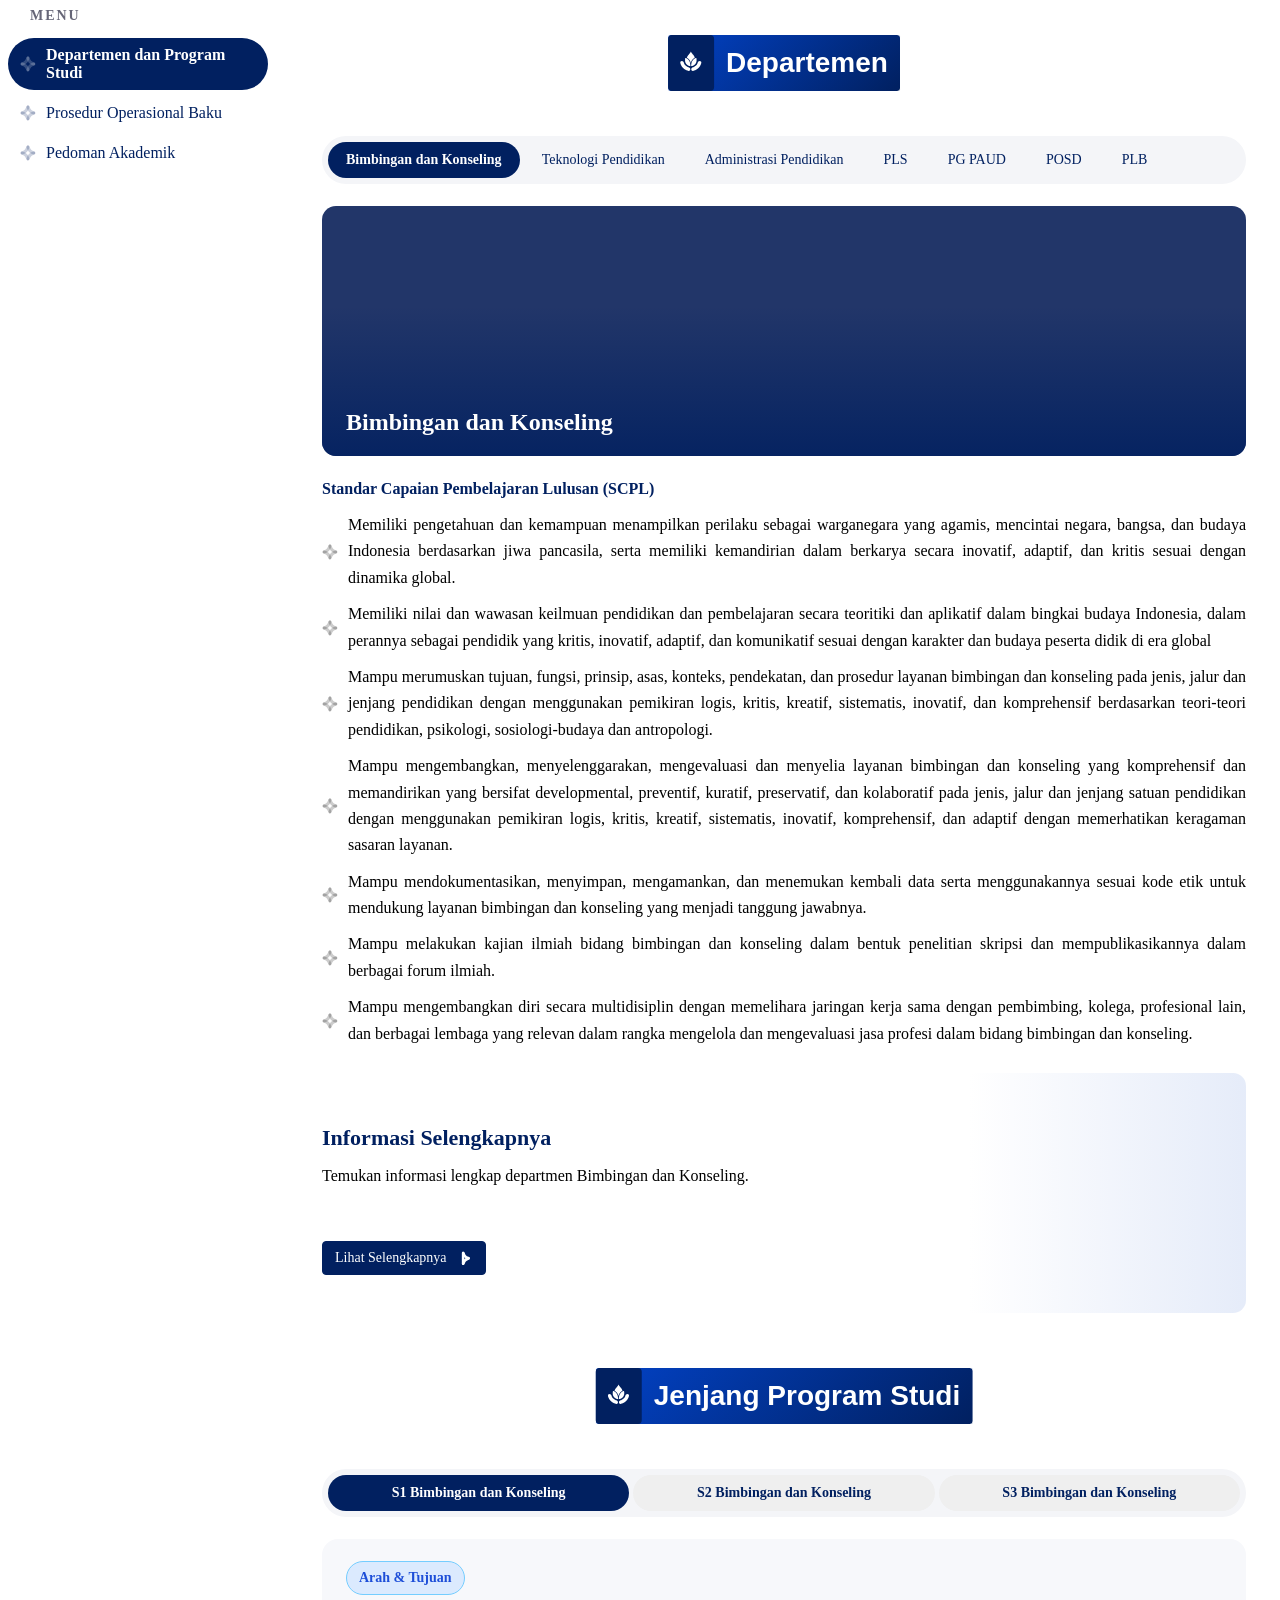
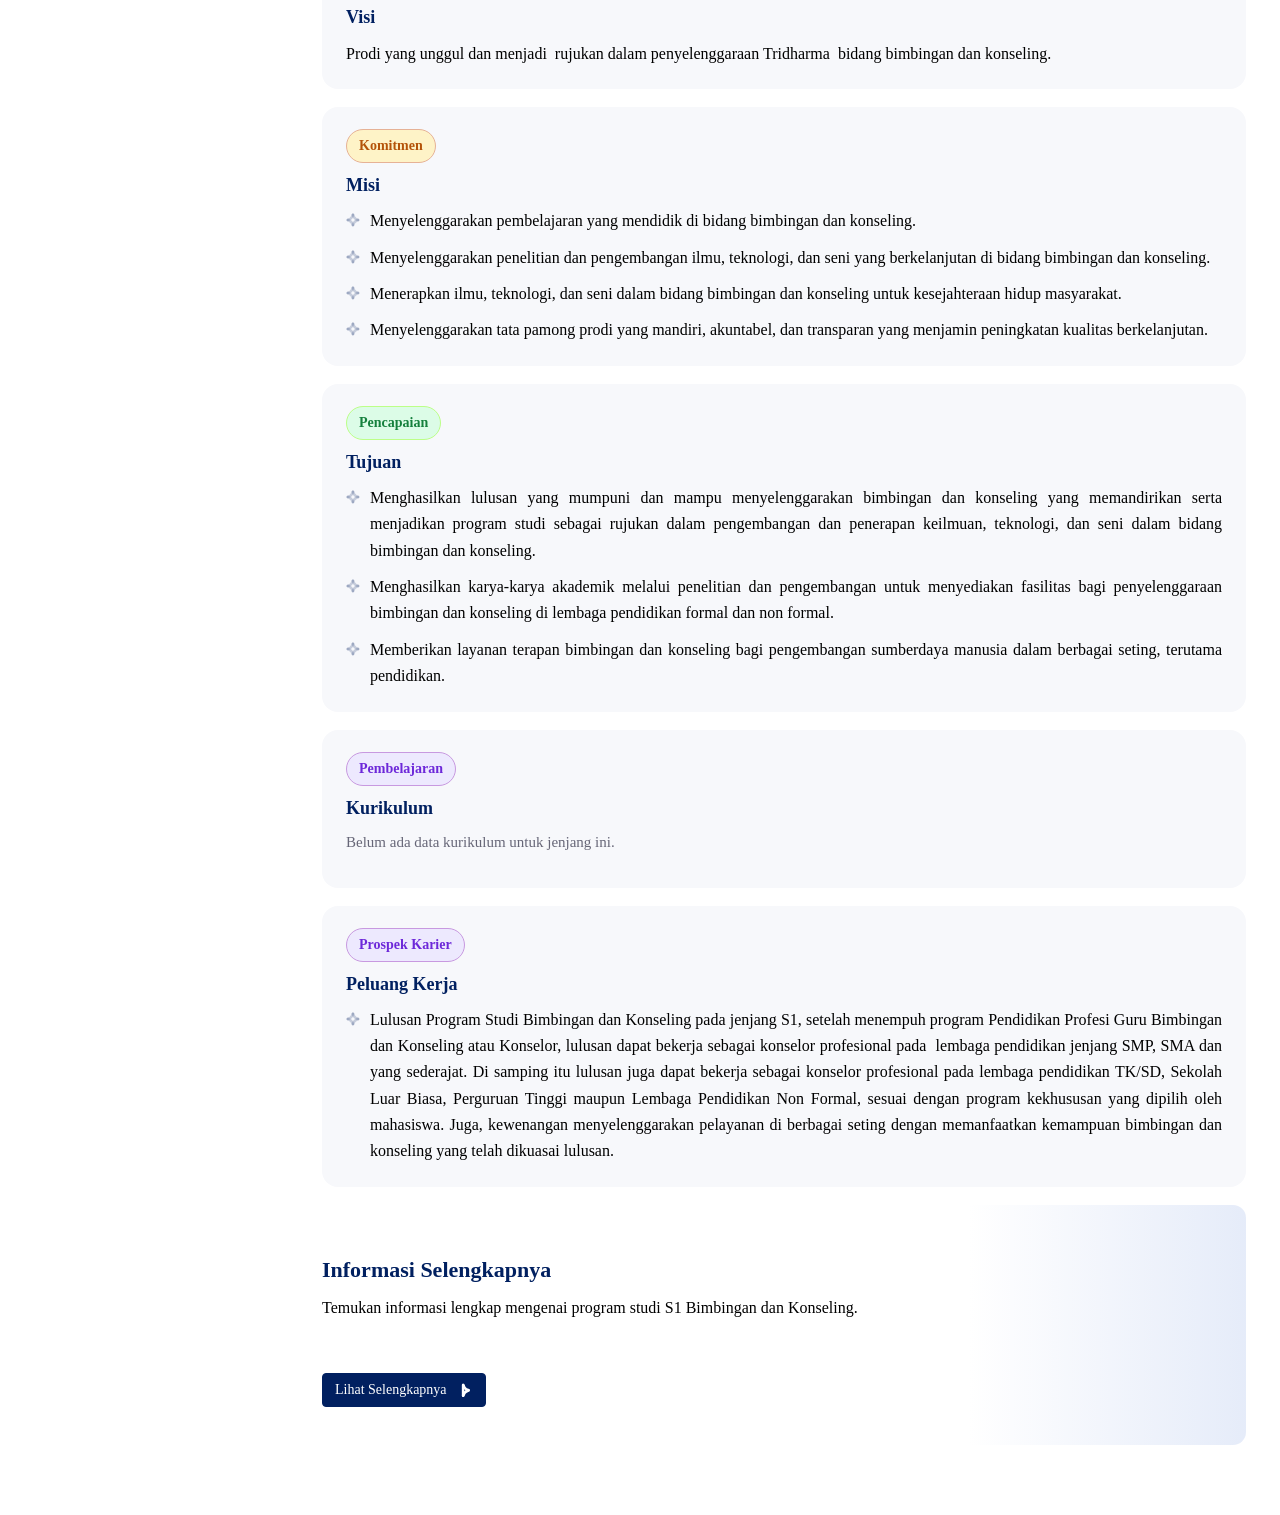
<file: index.html>
<!doctype html>
<html lang="id">
  <head>
    <meta charset="UTF-8" />
    <meta name="viewport" content="width=device-width, initial-scale=1.0" />
    <title>Fakultas Ilmu Pendidikan - Departemen</title>

    <link rel="stylesheet" href="style.css">
  </head>
  <body>
    <!-- Sprite icon: checkmark dipakai di kotak checkbox departemen -->
    <svg style="display: none" aria-hidden="true">
      <symbol id="icon-dot" viewBox="60 60 115 115">
        <path
          d="M117.067 64.3561C110.881 64.3561 105.767 69.4079 106.835 75.5012C107.644 80.1143 108.954 84.6361 110.749 88.9841C113.973 96.7921 118.698 103.887 124.655 109.863C130.612 115.839 137.684 120.579 145.467 123.813C149.78 125.605 154.263 126.915 158.838 127.727C164.948 128.812 170.017 123.681 170.017 117.475C170.017 111.269 164.897 106.386 158.916 104.731C157.261 104.273 155.633 103.712 154.04 103.05C148.975 100.946 144.373 97.8605 140.496 93.9714C136.619 90.0822 133.544 85.4651 131.446 80.3838C130.777 78.7645 130.212 77.1083 129.752 75.425C128.122 69.4574 123.253 64.3561 117.067 64.3561Z"
          fill="currentColor"
          fill-opacity="0.2"
        />
        <path
          d="M117.067 170.644C110.881 170.644 105.767 165.592 106.835 159.499C107.644 154.886 108.954 150.364 110.749 146.016C113.973 138.208 118.698 131.113 124.655 125.137C130.612 119.161 137.684 114.421 145.467 111.187C149.78 109.395 154.263 108.085 158.838 107.273C164.948 106.188 170.017 111.319 170.017 117.525C170.017 123.731 164.897 128.614 158.916 130.269C157.261 130.727 155.633 131.288 154.04 131.95C148.975 134.054 144.373 137.14 140.496 141.029C136.619 144.918 133.544 149.535 131.446 154.616C130.777 156.235 130.212 157.892 129.752 159.575C128.122 165.543 123.253 170.644 117.067 170.644Z"
          fill="currentColor"
          fill-opacity="0.2"
        />
        <path
          d="M117.101 64.3561C123.287 64.3561 128.401 69.4079 127.333 75.5012C126.524 80.1143 125.214 84.6361 123.419 88.9841C120.195 96.7921 115.47 103.887 109.513 109.863C103.556 115.839 96.4839 120.579 88.7007 123.813C84.3884 125.605 79.9047 126.915 75.3304 127.727C69.2199 128.812 64.1511 123.681 64.1511 117.475C64.1511 111.269 69.2709 106.386 75.2521 104.731C76.9068 104.273 78.5352 103.712 80.1277 103.05C85.1929 100.946 89.7953 97.8605 93.6721 93.9714C97.5488 90.0822 100.624 85.4651 102.722 80.3838C103.391 78.7645 103.956 77.1083 104.416 75.425C106.046 69.4574 110.915 64.3561 117.101 64.3561Z"
          fill="currentColor"
          fill-opacity="0.2"
        />
        <path
          d="M117.101 170.636C123.287 170.636 128.401 165.584 127.333 159.491C126.524 154.878 125.214 150.356 123.419 146.008C120.195 138.2 115.47 131.105 109.513 125.129C103.556 119.153 96.4839 114.413 88.7007 111.179C84.3884 109.387 79.9047 108.077 75.3304 107.265C69.2199 106.18 64.1511 111.311 64.1511 117.517C64.1511 123.723 69.2709 128.606 75.2521 130.262C76.9068 130.719 78.5352 131.28 80.1277 131.942C85.1929 134.047 89.7953 137.132 93.6721 141.021C97.5488 144.91 100.624 149.527 102.722 154.608C103.391 156.228 103.956 157.884 104.416 159.567C106.046 165.535 110.915 170.636 117.101 170.636Z"
          fill="currentColor"
          fill-opacity="0.2"
        />
      </symbol>

      <symbol id="icon-leaf" viewBox="0 0 33 31">
        <path
          d="M16.1742 1.22266C16.1913 1.22286 16.3549 1.52048 16.5377 1.88424C16.924 2.65297 17.3936 3.4401 17.7219 3.86918C18.1583 4.43954 19.1513 5.63941 19.4166 5.91677C19.6112 6.12031 20.4398 7.15738 20.4399 7.19749C20.4399 7.21481 20.4796 7.2721 20.5282 7.32484C20.6567 7.4642 21.2208 8.41369 21.4955 8.95275C21.737 9.42689 21.9615 10.0077 22.1112 10.5136C21.916 10.6078 21.6635 10.7305 21.3785 10.8872C20.696 11.2625 19.8173 11.8377 18.9508 12.7525C17.8092 13.9576 16.7164 15.7226 16.0974 18.3333C15.4784 15.7226 14.3856 13.9576 13.244 12.7525C12.3775 11.8377 11.4988 11.2625 10.8163 10.8872C10.595 10.7655 10.3932 10.6643 10.2227 10.5811C10.3191 10.2141 10.4405 9.8409 10.5474 9.60015C10.8163 8.99409 11.4475 7.83644 11.6723 7.53674C11.7202 7.4729 11.8844 7.24781 12.0371 7.03652C12.1898 6.82528 12.3648 6.59547 12.4258 6.52583C12.9887 5.88401 14.4102 4.15778 14.7101 3.75187C15.1576 3.1461 15.3509 2.82004 15.8034 1.90749C15.9902 1.53087 16.157 1.22266 16.1742 1.22266Z"
          fill="currentColor"
        />
        <path
          d="M22.7169 11.4822C23.2647 11.2394 24.4064 10.9246 24.4064 11.0163C24.4065 11.0378 24.4592 11.2862 24.5236 11.5682C24.588 11.8503 24.6725 12.3915 24.7113 12.7708C24.9725 15.3299 24.4615 17.5988 23.1974 19.4918C22.8775 19.971 22.1209 20.8679 21.7716 21.1821C21.4984 21.4279 20.8164 21.9506 20.7689 21.9506C20.7527 21.9506 20.6723 22.0006 20.5902 22.0617C20.0513 22.4625 18.8472 22.9518 17.9983 23.115C17.5642 23.1985 17.3699 23.2179 16.5557 23.2219C16.5582 17.9982 18.1285 15.1331 19.6777 13.5204C20.4587 12.7075 21.2507 12.1954 21.8739 11.8575C22.0452 11.7646 22.203 11.6852 22.3463 11.6155C22.3998 11.618 22.5068 11.5753 22.7169 11.4822Z"
          fill="currentColor"
        />
        <path
          d="M9.47767 11.4822C8.93734 11.2394 7.81098 10.9246 7.81098 11.0163C7.81096 11.0378 7.75895 11.2862 7.69539 11.5682C7.63183 11.8503 7.54852 12.3915 7.51028 12.7708C7.25255 15.3299 7.75669 17.5988 9.00364 19.4918C9.31929 19.971 10.0656 20.8679 10.4102 21.1821C10.6798 21.4279 11.3526 21.9506 11.3994 21.9506C11.4153 21.9506 11.4946 22.0006 11.5757 22.0617C12.1073 22.4625 13.2951 22.9518 14.1325 23.115C14.5607 23.1985 14.7524 23.2179 15.5557 23.2219C15.5532 17.9982 14.0041 15.1331 12.4758 13.5204C11.7054 12.7075 10.9241 12.1954 10.3093 11.8575C10.1403 11.7646 9.98461 11.6852 9.84333 11.6155C9.79046 11.618 9.68496 11.5753 9.47767 11.4822Z"
          fill="currentColor"
        />
        <path
          d="M29.4329 15.3329C30.9115 15.3329 32.1338 16.5404 31.877 17.9965C31.6836 19.0927 31.3709 20.1672 30.9429 21.2005C30.1724 23.0608 29.043 24.7511 27.6192 26.1749C26.1954 27.5986 24.5051 28.7281 22.6448 29.4986C21.6115 29.9266 20.537 30.2392 19.4408 30.4326C17.9848 30.6895 16.7772 29.4671 16.7772 27.9886C16.7772 26.51 17.9967 25.3463 19.4224 24.9544C19.8207 24.8449 20.2126 24.7105 20.5958 24.5518C21.8065 24.0503 22.9065 23.3153 23.8331 22.3887C24.7597 21.4621 25.4947 20.3621 25.9961 19.1515C26.1549 18.7683 26.2892 18.3764 26.3987 17.9781C26.7907 16.5524 27.9543 15.3329 29.4329 15.3329Z"
          fill="currentColor"
        />
        <path
          d="M2.67746 15.3329C1.19889 15.3329 -0.0234585 16.5404 0.2334 17.9965C0.426775 19.0927 0.739405 20.1672 1.16741 21.2005C1.93796 23.0608 3.06737 24.7511 4.49116 26.1749C5.91495 27.5986 7.60523 28.7281 9.4655 29.4986C10.4988 29.9266 11.5733 30.2392 12.6695 30.4326C14.1256 30.6895 15.3331 29.4671 15.3331 27.9886C15.3331 26.51 14.1136 25.3463 12.6879 24.9544C12.2897 24.8449 11.8977 24.7105 11.5145 24.5518C10.3039 24.0503 9.20388 23.3153 8.27729 22.3887C7.3507 21.4621 6.61569 20.3621 6.11423 19.1515C5.9555 18.7683 5.82115 18.3764 5.71166 17.9781C5.3197 16.5524 4.15604 15.3329 2.67746 15.3329Z"
          fill="currentColor"
        />
      </symbol>

      <symbol id="icon-arrow" viewBox="0 0 13 17">
        <path
          d="M3.11637 0.802671C2.17409 0.802671 1.39519 1.57215 1.55787 2.50028C1.68102 3.20295 1.88058 3.89171 2.15403 4.55399C2.64509 5.74331 3.36485 6.82395 4.27221 7.73421C5.17958 8.64447 6.25677 9.36653 7.4423 9.85916C8.09914 10.1321 8.78211 10.3317 9.47886 10.4554C10.4096 10.6206 11.1817 9.83904 11.1817 8.89375C11.1817 7.94846 10.4018 7.20459 9.49079 6.9525C9.23874 6.88275 8.99069 6.79734 8.74813 6.69654C7.9766 6.37594 7.27557 5.90603 6.68507 5.31365C6.09456 4.72126 5.62615 4.01799 5.30657 3.24399C5.20474 2.99735 5.11865 2.74507 5.04862 2.48868C4.80032 1.57971 4.05865 0.802671 3.11637 0.802671Z"
          fill="currentColor"
        />
        <path
          d="M3.11637 16.9923C2.17409 16.9923 1.39519 16.2228 1.55787 15.2946C1.68102 14.592 1.88058 13.9032 2.15403 13.2409C2.64509 12.0516 3.36485 10.971 4.27221 10.0607C5.17958 9.15045 6.25677 8.42839 7.4423 7.93576C8.09914 7.66282 8.78211 7.46327 9.47886 7.33957C10.4096 7.17433 11.1817 7.95589 11.1817 8.90117C11.1817 9.84646 10.4018 10.5903 9.49079 10.8424C9.23874 10.9122 8.99069 10.9976 8.74813 11.0984C7.9766 11.419 7.27557 11.8889 6.68507 12.4813C6.09456 13.0737 5.62615 13.7769 5.30657 14.5509C5.20474 14.7976 5.11865 15.0498 5.04862 15.3062C4.80032 16.2152 4.05865 16.9923 3.11637 16.9923Z"
          fill="currentColor"
        />
        <path
          d="M2.96094 2.31641L2.96094 15.3407"
          stroke="currentColor"
          stroke-width="3.04501"
          stroke-linecap="round"
        />
      </symbol>
    </svg>
    <!-- Radio penggerak 3 kategori utama sidebar -->
    <input type="radio" name="fak-tab" id="tab-dept" checked />
    <input type="radio" name="fak-tab" id="tab-pob" />
    <input type="radio" name="fak-tab" id="tab-pedoman" />

    <div class="fak-wrapper">
      <!-- ===================== SIDEBAR ===================== -->
      <div class="fak-sidebar">
        <div class="fak-sidebar-title">Menu</div>

        <label for="tab-dept" class="fak-btn btn-dept">
          <svg class="icon-dibagian-sidebar-link" width="16" height="16">
            <use href="#icon-dot"></use>
          </svg>
          Departemen dan Program Studi
        </label>
        <label for="tab-pob" class="fak-btn btn-pob">
          <svg class="icon-dibagian-sidebar-link" width="16" height="16">
            <use href="#icon-dot"></use>
          </svg>
          Prosedur Operasional Baku
        </label>
        <label for="tab-pedoman" class="fak-btn btn-pedoman">
          <svg class="icon-dibagian-sidebar-link" width="16" height="16">
            <use href="#icon-dot"></use>
          </svg>
          Pedoman Akademik
        </label>
      </div>

      <!-- ===================== KONTEN TAB ===================== -->
      <div class="fak-content">
        <!-- ===== Tab 1: Departemen dan Program Studi ===== -->
        <div id="content-dept" class="fak-tab">
          <div class="fak-card">
            <!-- Header halaman: kotak icon navy + bar gradient bertitik -->
            <div class="dept-page-header">
              <span class="dept-page-header-icon">
                <svg viewBox="0 0 33 31"><use href="#icon-leaf"></use></svg>
              </span>
              <span class="dept-page-header-title">Departemen</span>
            </div>

            <!-- Checkbox seluruh departemen, di-render otomatis dari DEPT_DATA -->
            <div class="dept-tabs" id="dept-tabs"></div>

            <!-- Detail departemen yang sedang aktif -->
            <div id="dept-detail"></div>
          </div>
        </div>

        <!-- ===== Tab 2: Prosedur Operasional Baku ===== -->
        <div id="content-pob" class="fak-tab">
          <div class="fak-card">
            <p class="fak-empty">Belum ada data Prosedur Operasional Baku.</p>
          </div>
        </div>

        <!-- ===== Tab 3: Pedoman Akademik ===== -->
        <div id="content-pedoman" class="fak-tab">
          <div class="fak-card">
            <p class="fak-empty">Belum ada data Pedoman Akademik.</p>
          </div>
        </div>
      </div>
    </div>

    <script>
      // ============================================================
      // SUMBER DATA DEPARTEMEN
      // Tambah / hapus / ubah departemen cukup edit object ini,
      // checkbox + isi konten + tombol "Jenjang Program Studi"
      // akan otomatis menyesuaikan (dinamis, tidak perlu sentuh markup).
      //
      // Struktur tiap departemen:
      //   key      : id unik dipakai internal (untuk id checkbox, dsb.)
      //   name     : nama departemen, ditampilkan di checkbox & banner
      //   image    : url gambar banner (opsional, boleh dikosongkan "")
      //   scpl     : array string, daftar Standar Capaian Pembelajaran Lulusan
      //   jenjang  : array {label, url} -> tombol jenjang program studi,
      //              cukup isi jenjang yang memang dimiliki departemen itu.
      //              Departemen tanpa S2/S3 cukup isi array S1 saja, dst.
      // ============================================================
      const DEPT_DATA = {
        bk: {
          name: "Bimbingan dan Konseling",
          image: "",
          scpl: [
            "Memiliki pengetahuan dan kemampuan menampilkan perilaku sebagai warganegara yang agamis, mencintai negara, bangsa, dan budaya Indonesia berdasarkan jiwa pancasila, serta memiliki kemandirian dalam berkarya secara inovatif, adaptif, dan kritis sesuai dengan dinamika global.",
            "Memiliki nilai dan wawasan keilmuan pendidikan dan pembelajaran secara teoritiki dan aplikatif dalam bingkai budaya Indonesia, dalam perannya sebagai pendidik yang kritis, inovatif, adaptif, dan komunikatif sesuai dengan karakter dan budaya peserta didik di era global",
            "Mampu merumuskan tujuan, fungsi, prinsip, asas, konteks, pendekatan, dan prosedur layanan bimbingan dan konseling pada jenis, jalur dan jenjang pendidikan dengan menggunakan pemikiran logis, kritis, kreatif, sistematis, inovatif, dan komprehensif berdasarkan teori-teori pendidikan, psikologi, sosiologi-budaya dan antropologi.",
            "Mampu mengembangkan, menyelenggarakan, mengevaluasi dan menyelia layanan bimbingan dan konseling yang komprehensif dan memandirikan yang bersifat developmental, preventif, kuratif, preservatif, dan kolaboratif pada jenis, jalur dan jenjang satuan pendidikan dengan menggunakan pemikiran logis, kritis, kreatif, sistematis, inovatif, komprehensif, dan adaptif dengan memerhatikan keragaman sasaran layanan.",
            "Mampu mendokumentasikan, menyimpan, mengamankan, dan menemukan kembali data serta menggunakannya sesuai kode etik untuk mendukung layanan bimbingan dan konseling yang menjadi tanggung jawabnya.",
            "Mampu melakukan kajian ilmiah bidang bimbingan dan konseling dalam bentuk penelitian skripsi dan mempublikasikannya dalam berbagai forum ilmiah.",
            "Mampu mengembangkan diri secara multidisiplin dengan memelihara jaringan kerja sama dengan pembimbing, kolega, profesional lain, dan berbagai lembaga yang relevan dalam rangka mengelola dan mengevaluasi jasa profesi dalam bidang bimbingan dan konseling.",
          ],
          imageSelengapnya:
            "https://um.ac.id/wp-content/uploads/2026/07/diktisaintek-berdampak.webp",
          url: "https://um.ac.id/wp-content/uploads/2026/07/diktisaintek-berdampak.webp",
          jenjang: [
            {
              label: "S1 Bimbingan dan Konseling",
              visi: "Prodi yang unggul dan menjadi  rujukan dalam penyelenggaraan Tridharma  bidang bimbingan dan konseling.",
              misi: [
                "Menyelenggarakan pembelajaran yang mendidik di bidang bimbingan dan konseling.",
                "Menyelenggarakan penelitian dan pengembangan ilmu, teknologi, dan seni yang berkelanjutan di bidang bimbingan dan konseling.",
                "Menerapkan ilmu, teknologi, dan seni dalam bidang bimbingan dan konseling untuk kesejahteraan hidup masyarakat.",
                "Menyelenggarakan tata pamong prodi yang mandiri, akuntabel, dan transparan yang menjamin peningkatan kualitas berkelanjutan.",
              ],
              tujuan: [
                "Menghasilkan lulusan yang mumpuni dan mampu menyelenggarakan bimbingan dan konseling yang memandirikan serta menjadikan program studi sebagai rujukan dalam pengembangan dan penerapan keilmuan, teknologi, dan seni dalam bidang bimbingan dan konseling.",
                "Menghasilkan karya-karya akademik melalui penelitian dan pengembangan untuk menyediakan fasilitas bagi penyelenggaraan bimbingan dan konseling di lembaga pendidikan formal dan non formal.",
                "Memberikan layanan terapan bimbingan dan konseling bagi pengembangan sumberdaya manusia dalam berbagai seting, terutama pendidikan.",
              ],
              kurikulum: [],
              peluangKerja: [
                "Lulusan Program Studi Bimbingan dan Konseling pada jenjang S1, setelah menempuh program Pendidikan Profesi Guru Bimbingan dan Konseling atau Konselor, lulusan dapat bekerja sebagai konselor profesional pada  lembaga pendidikan jenjang SMP, SMA dan yang sederajat. Di samping itu lulusan juga dapat bekerja sebagai konselor profesional pada lembaga pendidikan TK/SD, Sekolah Luar Biasa, Perguruan Tinggi maupun Lembaga Pendidikan Non Formal, sesuai dengan program kekhususan yang dipilih oleh mahasiswa. Juga, kewenangan menyelenggarakan pelayanan di berbagai seting dengan memanfaatkan kemampuan bimbingan dan konseling yang telah dikuasai lulusan.",
              ],
              imageSelengapnya:
                "https://um.ac.id/wp-content/uploads/2026/07/diktisaintek-berdampak.webp",
              url: "https://fip.um.ac.id/bimbingan-dan-konseling-fip-um/",
            },
            {
              label: "S2 Bimbingan dan Konseling",
              visi: "Visi Prodi Magister BK Pascasarjana UM adalah “Menjadi program studi yang unggul dan rujukan dalam penyelenggaraan tridharma bidang bimbingan dan konseling”.",
              misi: [
                "Menyelenggarakan pendidikan dan pembelajaran program studi yang berpusat pada mahasiswa dengan menggunakan pendekatan yang efektif dan mengoptimalkan pemanfaatan teknologi untuk bidang ilmu bimbingan dan konseling.",
                "Menyelenggarakan penelitian dan pengembangan bidang ilmu bimbingan dan konseling.",
                "Menyelenggarakan pengabdian kepada masyarakat berlandaskan bidang ilmu bimbingan dan konseling.",
                "Menyelenggarakan tatapamong Program Studi Magister Bimbingan dan Konseling Pascasarjana UM yang akuntabel dan transparan untuk menjamin peningkatan kualitas berkelanjutan.",
              ],
              tujuan: [
                "Menghasilkan lulusan tenaga ahli berkualitas bidang bimbingan dan konseling yang (1) bertaqwa kepada Tuhan Yang Maha Esa, memiliki moral etika dan kepribadian yang baik dalam menyelesaikan tugasnya, dan (2) memiliki kemampuan level 8 sesuai Peraturan Presiden RI nomor 8 tahun 2012 tentang Kerangka Kualifikasi Nasional Indonesia (KKNI) khususnya bidang ilmu Bimbingan dan Konseling.",
                "Menghasilkan karya-karya ilmiah berbasis riset di bidang bimbingan dan konseling.",
                "Menghasilkan karya-karya pengabdian kepada masyarakat berlandaskan bidang ilmu bimbingan dan konseling.",
                "Menghasilkan kinerja program studi yang profesional, efektif dan efisien, akuntabel untuk menjamin kualitas pelaksanaan tridharma perguruan tinggi di bidang bimbingan dan konseling secara berkelanjutan.",
              ],
              kurikulum: [],
              peluangKerja: [],
              imageSelengapnya:
                "https://um.ac.id/wp-content/uploads/2026/07/diktisaintek-berdampak.webp",
              url: "https://fip.um.ac.id/s2-bimbingan-dan-konseling/",
            },
            {
              label: "S3 Bimbingan dan Konseling",
              visi: "Program Doktor Bimbingan dan Konseling menjadi program studi yang unggul dan menjadi rujukan dalam penyelenggaraan tridharma perguruan tinggi bidang bimbingan dan konseling.",
              misi: [
                "Menyelenggarakan pendidikan dan pembelajaran program studi yang berpusat pada mahasiswa dengan menggunakan pendekatan yang efektif dan mengoptimalkan pemanfaatan teknologi untuk bidang ilmu bimbingan dan konseling.",
                "Menyelenggarakan penelitian bidang bimbingan dan konseling.",
                "Menyelenggarakan pengabdian kepada masyarakat bimbingan dan konseling.",
                "Menyelenggarakan tatapamong program studi yang akuntabel dan transparan untuk menjamin peningkatan kualitas berkelanjutan.",
              ],
              tujuan: [
                "Menghasilkan lulusan yang bertaqwa kepada Tuhan Yang Maha Esa, memiliki moral etika dan kepribadian yang baik dalam menyelesaikan tugasnya, berperan sebagai warga negara yang bangga dan cinta tanah air serta mendukung perdamaian dunia, mampu bekerjasama dan memiliki kepekaan sosial dan kepedulian yang tinggi terhadap masyarakat dan lingkungannya, menghargai keanekaragaman budaya, pandangan, kepercayaan dan agama serta pendapat/temuan original orang lain, menjunjung tinggi penegakan hukum, memiliki semangat untuk mendahulukan kepentingan bangsa dan masyarakat luas, serta mampu mengelola, memimpin, dan mengembangkan riset dalam rangka mengembangkan pengetahuan teknologi dan/atau seni baru di dalam bidang ilmu dan praktik bimbingan dan konseling.",
                "menghasilkan karya ilmiah dan karya kreatif original dan teruji dalam bidang bimbingan dan konseling yang mendapat pengakuan nasional dan internasional.",
                "menghasilkan karya pengabdian kepada masyarakat dalam bidang bimbingan dan konseling yang bermanfaat bagi kemaslahatan umat manusia.",
                "karena keahlian di bidang spesialisasinya, lulusan Program Doktor Bimbingan dan Konseling diberikan kewenangan mengajar bidang bimbingan dan konseling pada jenjang S1 dan S2 di berbagai pendidikan tinggi.",
                "menghasilkan kinerja program studi yang efektif, efisien, akuntabel, dan transfaran dalam penyelenggaraan tridharma perguruan tinggi.",
              ],
              kurikulum: [],
              peluangKerja: [],
              imageSelengapnya:
                "https://um.ac.id/wp-content/uploads/2026/07/diktisaintek-berdampak.webp",
              url: "https://fip.um.ac.id/s3-bimbingan-dan-konseling/",
            },
          ],
        },
        tp: {
          name: "Teknologi Pendidikan",
          image: "",
          scpl: [
            "Mengimplementasikan konten pengetahuan  untuk  menciptakan, menggunakan, mengases (assess) dan mengelola aplikasi Teknologi pembelajaran secara teoritik dan praktik.",
            "Menerapkan konten Pedagogy melalui pengembangan diri menjadi praktisi reflektif (reflective practitioners) yang mampu mendemonstrasikan pemanfaatan proses-proses dan sumber-sumber belajar mutakhir.",
            "Menerapkan IPTEKS dalam Lingkungan Belajar untuk memfasilitasi belajar dengan cara menciptakan, menggunakan, mengevaluasi, dan mengelola lingkungan belajar yang efektif",
            "Mengimplementasikan Pengetahuan dan keterampilan Profesional dalam merancang, mengembangkan, mengimplementasikan dan menilai lingkungan belajar yang kaya teknologi dalam suatu komunitas praktik yang mendukung.",
            "Menerapkan dalam melakukan mengeksplorasi,  mengevaluasi, mensintesis, dan menerapkan metode penelitian untuk meningkatkan belajar dan memperbaiki unjuk kerja.",
          ],
          imageSelengapnya:
            "https://um.ac.id/wp-content/uploads/2026/07/diktisaintek-berdampak.webp",
          url: "https://um.ac.id/wp-content/uploads/2026/07/diktisaintek-berdampak.webp",
          jenjang: [
            {
              label: "S1 Teknologi Pendidikan",
              visi: "Visi Jurusan Teknologi Pendidikan Fakultas Ilmu Pendidikan, Universitas Negeri Malang  adalah: Menjadipusat keunggulan dan rujukan dalam penyiapan teknolog pendidikan/pembelajaran, ilmuwan pembelajaran, tenaga pendidik dan kependidikan yang menguasai teknologi informasi dan komunikasi untuk memfasilitasi belajar dan memecahkan masalah-masalah pembelajaran dan pendidikan. Secara lebih operasional, keunggulan yang menjadi penekanan adalah perancangan, pengembangan, pemanfaatan, pengelolaan, evaluasi, dan riset proses dan sumber belajar dan pembelajaran, sehingga dihasilkan konsep, prinsip, desain, teori, model, yang inovatif kreatif pemecahan masalah belajar yang berorientasi pada pengembangan potensi dan pemberdayaan kehidupan anak bangsa sesuai dengan kondisi tuntutan pendidikan kekinian dan masa depan dalam jangkauan 2015-2025.",
              misi: [
                "Menyelenggarakan pendidikan tinggi untuk menghasilkan teknolog pendidikan/pembelajaran, tenaga pendidik dan kependidikan yang unggul dan memiliki daya saing yang tinggi. ",
                "Melaksanakan penelitian dan pengembangan dalam bidang teknologi pendidikan/pembelajaran untuk menghasilkan karya akademik yang unggul dan menjadi rujukan.",
                "Menerapkan/memanfaatkan berbagai hasil karya dalam bidang teknologi pendidikan/pembelajaran untuk memberdayakan masyarakat.",
              ],
              tujuan: [
                "Menghasilkan pengembang teknologi pendidikan/pembelajaran yang mampu merancang, mengem­bangkan, memanfaatkan, dan mengelola serta mengevaluasi program, proses, dan produk pendidikan/pembelajaran dan pelatihan di berbagai jalur, jenis, dan jenjang pendidikan.",
                "Menghasilkan tenaga kependidikan sebagai pengembang kurikulum satuan pendidikan, pendidikan dan pelatihan, serta pengelola perpustakaan.",
                "Menghasilkan karya akademik melalui kegiatan penelitian dan pengembangan dalam bidang teknologi pendidikan/pembelajaran,memberdayakan masyarakat melalui penerapan berbagai hasil karya teknologi pendidikan/pembelajaran.",
              ],
              kurikulum: [],
              peluangKerja: [],
            },
          ],
        },
        ap: {
          name: "Administrasi Pendidikan",
          image: "",
          imageSelengapnya:
            "https://um.ac.id/wp-content/uploads/2026/07/diktisaintek-berdampak.webp",
          url: "https://um.ac.id/wp-content/uploads/2026/07/diktisaintek-berdampak.webp",
          scpl: [
            "Mampu mengaplikasikan ilmu pengetahuan, teknologi, dan seni bidang manajemen pendidikan.",
            "Mampu mengaplikasikan ilmu pengetahuan, teknologi, dan seni bidang kepemimpinan pendidikan.",
            "Mampu mengaplikasikan ilmu pengetahuan, teknologi, dan seni bidang supervisi pendidikan.",
            "Mampu mengaplikasikan ilmu pengetahuan, teknologi, dan seni bidang entrepreneurship bidang pendidikan.",
          ],
          jenjang: [
            {
              label: "S1 Administrasi Pendidikan",
              visi: "Sebagai program studi yang unggul dan menjadi rujukan dalam pengembangan keilmuan dan tenaga kependidikan di bidang manajemen pendidikan.",
              misi: [
                "Menyelenggarakan dan mengembangkan pendidikan akademik yang unggul dalam bidang Manajemen Pendidikan.",
                "Mengkaji ilmu Manajemen Pendidikan agar menjadi rujukan sesuai dengan kebutuhan di masyarakat.",
                "Mengembangkan dan menyebarluaskan ilmu dan teknologi Manajemen Pendidikan untuk meningkatkan kualitas pendidikan.",
                "Menghasilkan lulusan yang unggul di bidang Manajemen Pendidikan.",
              ],
              tujuan: [
                "Menghasilkan lulusan yang mampu: (a) Melaksanakan kegiatan manajerial di berbagai organisasi dan instansi pendidikan; (b) Menjalankan fungsi sebagai administrator/manager di berbagai jenjang dan jenis pada satuan pendidikan;dan (c) Mengelola kewirausahaan di bidang pendidikan.",
                "Menghasilkan lulusan yang mampu mengaplikasikan ilmu pengetahuan, teknologi, dan seni di bidang administrasi/manajemen pendidikan yang relevan dengan situasi dan kondisi sekarang dan mendatang.",
                "Menyebarluaskan hasil produksi pengembangan ilmu dan teknologi manajemen pendidikan untuk meningkatkan kualitas penyelenggaraan pendidikan di berbagai jenjang dan jenis satuan pendidikan.",
              ],
              kurikulum: [
                "Kurikulum senantiasa berkembang sesuai dengan tuntutan masyarakat. Sesuai dengan tuntutan yang ada, dan berdasarkan Kepmendiknas Nomor 232/U/2000 tentang Pedoman Penyusunan Kurikulum Pendidikan Tinggi dan Penilaian Hasil Belajar Mahasiswa, serta Kepmendiknas Nomor 045/U/2002 tentang Kurikulum Inti Pendidikan Tinggi, Jurusan Administrasi Pendidikan mengembangkan kurikulum yang berlaku sekarang. Pengembangan kurikulum memperhatikan masukan & kebutuhan praktisi di lapangan serta pemikiran tentang peningkatan kualitas pengelolaan dan penyelenggaraan pendidikan di Indonesia. Sesuai dengan Peraturan Presiden RI Nomor 8 Tahun 2012, mulai tahun 2014 Jurusan Administrasi Pendidikan menerapkan kurikulum berbasis Kerangka Kualifikasi Nasional Indonesia (KKNI).",
              ],
              peluangKerja: [
                "Secara umum program S-1 Jurusan Administrasi Pendidikan menghasilkan lulusan yang memiliki peluang kerja pada jenis-jenis tenaga kependidikan yang relevan sebagaimana diatur dalam Peraturan Pemerintah Republik Indonesia Nomor 38 tahun 1992 tentang Tenaga Kependidikan, Bab II pasal 2 – 3 dan Bab VI pasal 19­20. Di samping itu lulusan Jurusan Administrasi Pendidikan diharapkan dapat menempati pos-pos kerja berikut: (1) pengelola dan wirausaha di bidang pendidikan, (2) tenaga/staf administrasi dan atau manajer di unit-unit persekolahan (sekolah dasar s.d. perguruan tinggi), (3) tenaga/staf administrasi dan/atau manajemen di lingkungan Kementerian Pendidikan dan Kebudayaan serta unit-unit kantor dinas pendidikan dan kebudayaan, (4) tenaga/staf administrasi dan/atau manajemen di unit-unit kantor pemerintah daerah, (5) tenaga pengajar pada perguruan tinggi yang relevan (diutamakan yang telah memiliki ijazah S-2), (6) tenaga pendidik (guru) di sekolah-sekolah yang relevan, sesuai dengan persyaratan pengangkatan yang ditetapkan pemerintah dan/atau oleh instansi terkait, (7) tenaga pelatih (instruktur) dipusat-pusat pendidikan dan pelatihan, kursus-kursus, dan lembaga pendidikan lain yang relevan, (8) administrator, manajer, dan supervisor kependidikan, terutama bagi lulusan yang telah memiliki pengalaman kerja sebagai guru atau tenaga pendidik, dan (9) direktur, manajer atau pengelola lembaga-lembaga kependidikan yang relevan, sesuai dengan persyaratan dan pengalaman kerja yang dibutuhkan oleh instansi terkait.",
              ],
            },
          ],
        },
        pls: {
          name: "PLS",
          image: "",
          imageSelengapnya:
            "https://um.ac.id/wp-content/uploads/2026/07/diktisaintek-berdampak.webp",
          url: "https://um.ac.id/wp-content/uploads/2026/07/diktisaintek-berdampak.webp",
          scpl: [
            "Memiliki pengetahuan dan kemampuan menampilkan perilaku sebagai warga Negara yang agamis, mencintai Negara, bangsa, dan budaya Indonesia berdasarkan jiwa Pancasila serta memiliki kemandirian dalam berkarya secara inovatif, adaptif, dan kritis sesuai dengan dinamika global.",
            "Menguasai konsep dan prosedur pendidikan nonformal secara kritis, kreatif, kolaboratif, komunikatif, mendayagunakan teknologi informasi (TI), serta memiliki integritas dan berkarakter.",
            "Menguasi konsep social preneurship sehingga mampu merancang dan mengimplementasikan dalam bidang PNF secara kreatif & inovatif, responsif, serta memiliki integritas dan berkarakter.",
            "Menguasai konsep dan prosedur penelitian sehingga mampu merancang dan mengimplementasikan penelitian bidang PNF secara kritis, kreatif, kolaboratif, komunikatif, mendayagunakan teknologi informasi (TI), serta memiliki integritas dan berkarakter",
          ],
          jenjang: [
            {
              label: "S1 Pendidikan Luar Sekolah",
              visi: "Menjadi Program Studi Unggul dan Rujukan Bidang Pendidikan Luar Sekolah yang Berdaya Saing Global",
              misi: [
                "Menyelenggarakan dan mengembangkan pendidikan akademik yang unggul dalam bidang Manajemen Pendidikan.",
                "Melakukan penelitian di bidang pendidikan luar sekolah berbasis IPTEK yang hasilnya digunakan untuk peningkatan kualitas pendidikan dan pembelajaran serta pengembangan keilmuan dibidang pendidikan luar sekolah.",
                "Melakukan pengabdian kepada masyarakat yang berorientasi pada pemberdayaan masyarakat melalui penerapan IPTEK di bidang pendidikan luar sekolah.",
              ],
              tujuan: [
                "Menghasilkan lulusan yang mampu mengaplikasikan prinsip, azas, pendekatan, strategi dan metode social education dan andragogy, penggunaan teknologi informasi dan komunikasi (TIK) dalam bidang pendidikan luar sekolah untuk menyelesaikan masalah-masalah mutakhir kualitas manusia dan masyarakat.",
                "Menghasilkan karya-karya ilmiah berbasis riset di bidang pendidikan luar sekolah yang menunjang paradigma pendidikan sepanjang hayat (lifelong learning).",
                "Menghasilkan model-model program layanan masyarakat di bidang pendidikan luar sekolah yang fungsional bagi alternatif solusi pemecahan masalah pendidikan di masyarakat.",
              ],
              kurikulum: [],
              peluangKerja: [],
            },
          ],
        },
        pgpaud: {
          name: "PG PAUD",
          image: "",
          imageSelengapnya:
            "https://um.ac.id/wp-content/uploads/2026/07/diktisaintek-berdampak.webp",
          url: "https://um.ac.id/wp-content/uploads/2026/07/diktisaintek-berdampak.webp",
          scpl: [],
          jenjang: [
            {
              label: "S1 PG PAUD",
              visi: "",
              misi: [],
              tujuan: [],
              peluangKerja: [],
            },
          ],
        },
        posd: {
          name: "POSD",
          image: "",
          imageSelengapnya:
            "https://um.ac.id/wp-content/uploads/2026/07/diktisaintek-berdampak.webp",
          url: "https://um.ac.id/wp-content/uploads/2026/07/diktisaintek-berdampak.webp",
          scpl: [],
          jenjang: [
            {
              label: "S1 Pendidikan Guru Sekolah Dasar",
              visi: "",
              misi: [],
              tujuan: [],
              peluangKerja: [],
            },
          ],
        },
        plb: {
          name: "PLB",
          image: "",
          imageSelengapnya:
            "https://um.ac.id/wp-content/uploads/2026/07/diktisaintek-berdampak.webp",
          url: "https://um.ac.id/wp-content/uploads/2026/07/diktisaintek-berdampak.webp",
          scpl: [],
          jenjang: [
            {
              label: "S1 Pendidikan Luar Biasa",
              visi: "",
              misi: [],
              tujuan: [],
              peluangKerja: [],
            },
          ],
        },
      };

      // Departemen yang sedang aktif ditampilkan (default: pertama di data)
      let activeDept = Object.keys(DEPT_DATA)[0];

      // Render seluruh checkbox departemen di bagian atas
      function renderDeptTabs() {
        const wrap = document.getElementById("dept-tabs");
        wrap.innerHTML = "";

        Object.entries(DEPT_DATA).forEach(([key, dept]) => {
          const item = document.createElement("div");
          item.className = "dept-checkbox-item";
          item.innerHTML = `
                  <input type="checkbox" id="dept-${key}" ${key === activeDept ? "checked" : ""} />
                  <label for="dept-${key}">${dept.name}</label>
                `;

          const checkbox = item.querySelector("input");
          checkbox.addEventListener("change", () => {
            if (checkbox.checked) {
              // Perilaku single-select: hanya 1 departemen aktif dalam satu waktu
              activeDept = key;
              renderDeptTabs();
              renderDeptDetail();
            } else {
              // Cegah semua checkbox ter-uncheck sekaligus (harus selalu ada 1 aktif)
              checkbox.checked = true;
            }
          });

          wrap.appendChild(item);
        });
      }

      // Render detail departemen yang sedang aktif: banner, SCPL, dan
      // tombol Jenjang Program Studi yang jumlah/isinya dinamis per departemen
      function renderDeptDetail() {
        const dept = DEPT_DATA[activeDept];
        const root = document.getElementById("dept-detail");
        if (!dept) {
          root.innerHTML = `<p class="fak-empty">Departemen tidak ditemukan.</p>`;
          return;
        }

        const bannerStyle = dept.image
          ? `background-image:url('${dept.image}');`
          : "";

        const scplHtml =
          dept.scpl && dept.scpl.length
            ? `
                    <div class="dept-section-title">Standar Capaian Pembelajaran Lulusan (SCPL)</div>
                    <ul class="dept-scpl-list">

                       ${dept.scpl.map((point) => `<li><svg viewBox="0 0 8 8"><use href="#icon-dot"></use></svg> <span>${point}</span> </li>`).join("")}
                    </ul>
                  `
            : `<p class="fak-empty" style="margin-bottom:26px;">Belum ada data SCPL untuk departemen ini.</p>`;
        const selengkapnyaHtml =
          dept.url !== ""
            ? `
                     <div style="background: url(${dept.imageSelengapnya})" class="banner-gradient-white">
                        <div class="banner-gradient-white-content">

                          <h1>Informasi Selengkapnya</h1>
                          <h3>
                            Temukan informasi lengkap departmen ${dept.name}.
                          </h3>
                          <div class="banner-gradient-white-buttons">
                            <a
                              href="${dept.url}"
                              target="_blank"
                              class="cta-banner-gradient-white"
                            >
                              Lihat Selengkapnya
                              <svg><use href="#icon-arrow"></use> </svg>
                            </a>
                          </div>
                        </div>
                      </div>
                  `
            : `<p class="fak-empty" style="margin-bottom:26px;">Belum ada data SCPL untuk departemen ini.</p>`;

        const jenjangHtml =
          dept.jenjang && dept.jenjang.length
            ? `
                    <div style="margin-top:54px;" class="dept-page-header">
                      <span class="dept-page-header-icon">
                        <svg viewBox="0 0 33 31"><use href="#icon-leaf"></use></svg>
                      </span>
                      <span class="dept-page-header-title">Jenjang Program Studi</span>
                    </div>
                    <div class="jenjang-tabs" id="jenjang-tabs"></div>
                    <div id="jenjang-detail"></div>
                  `
            : `<p class="fak-empty">Belum ada jenjang program studi untuk departemen ini.</p>`;

        root.innerHTML = `
                <div class="dept-banner" style="${bannerStyle}">
                  <div class="dept-banner-title">${dept.name}</div>
                </div>
                ${scplHtml}
                ${selengkapnyaHtml}
                ${jenjangHtml}
              `;

        // Jenjang (S1/S2/S3, dst.) punya sub-tab + kartu detail sendiri,
        // dirender setelah markup induk terpasang ke DOM.
        if (dept.jenjang && dept.jenjang.length) {
          if (dept._activeJenjangIndex == null) dept._activeJenjangIndex = 0;
          renderJenjangTabs(dept);
          renderJenjangDetailContent(dept);
        }
      }

      // Render sub-tab jenjang (S1/S2/S3, dst.) milik departemen aktif
      function renderJenjangTabs(dept) {
        const wrap = document.getElementById("jenjang-tabs");
        if (!wrap) return;
        wrap.innerHTML = "";

        dept.jenjang.forEach((j, index) => {
          const btn = document.createElement("button");
          btn.type = "button";
          btn.className =
            "jenjang-tab-btn" +
            (index === dept._activeJenjangIndex ? " active" : "");
          btn.textContent = j.label;
          btn.addEventListener("click", () => {
            dept._activeJenjangIndex = index;
            renderJenjangTabs(dept);
            renderJenjangDetailContent(dept);
          });
          wrap.appendChild(btn);
        });
      }

      // Render kartu detail: Visi, Misi, Tujuan, dan Peluang Kerja
      // untuk jenjang yang sedang aktif
      function renderJenjangDetailContent(dept) {
        const root = document.getElementById("jenjang-detail");
        if (!root) return;

        const j = dept.jenjang[dept._activeJenjangIndex];
        if (!j) {
          root.innerHTML = `<p class="fak-empty">Data jenjang tidak ditemukan.</p>`;
          return;
        }

        const listOrEmpty = (items, emptyText) =>
          items && items.length
            ? `<ul class="jenjang-info-list">${items
                .map(
                  (point) =>
                    `<li><svg viewBox="0 0 8 8"><use href="#icon-dot"></use></svg><span>${point}</span></li>`,
                )
                .join("")}</ul>`
            : `<p class="fak-empty">${emptyText}</p>`;

        root.innerHTML = `
                <div class="jenjang-info-card">
                  <span class="jenjang-badge blue">Arah &amp; Tujuan</span>
                  <div class="jenjang-info-title">Visi</div>
                  ${
                    j.visi
                      ? `<p class="jenjang-info-text">${j.visi}</p>`
                      : `<p class="fak-empty">Belum ada data Visi untuk jenjang ini.</p>`
                  }
                </div>

                <div class="jenjang-info-card">
                  <span class="jenjang-badge orange">Komitmen</span>
                  <div class="jenjang-info-title">Misi</div>
                  ${listOrEmpty(j.misi, "Belum ada data Misi untuk jenjang ini.")}
                </div>

                <div class="jenjang-info-card">
                  <span class="jenjang-badge green">Pencapaian</span>
                  <div class="jenjang-info-title">Tujuan</div>
                  ${listOrEmpty(j.tujuan, "Belum ada data Tujuan untuk jenjang ini.")}
                </div>

                <div class="jenjang-info-card">
                  <span class="jenjang-badge purple">Pembelajaran</span>
                  <div class="jenjang-info-title">Kurikulum</div>
                  ${listOrEmpty(j.kurikulum, "Belum ada data kurikulum untuk jenjang ini.")}
                </div>

                <div class="jenjang-info-card">
                  <span class="jenjang-badge purple">Prospek Karier</span>
                  <div class="jenjang-info-title">Peluang Kerja</div>
                  ${listOrEmpty(
                    j.peluangKerja,
                    "Belum ada data Peluang Kerja untuk jenjang ini.",
                  )}
                </div>
                <div style="background: url(${j?.imageSelengapnya})" class="banner-gradient-white">
                  <div class="banner-gradient-white-content">
                    <h1>Informasi Selengkapnya</h1>
                    <h3>Temukan informasi lengkap mengenai program studi ${j.label}.
                    </h3>
                    <div class="banner-gradient-white-buttons">
                      <a
                        href="${j?.url}"
                        target="_blank"
                        class="cta-banner-gradient-white"
                      >
                        Lihat Selengkapnya
                        <svg><use href="#icon-arrow"></use> </svg>
                      </a>
                    </div>
                  </div>
                </div>

              `;
      }

      // Init awal
      renderDeptTabs();
      renderDeptDetail();
    </script>
  </body>
</html>
</file>
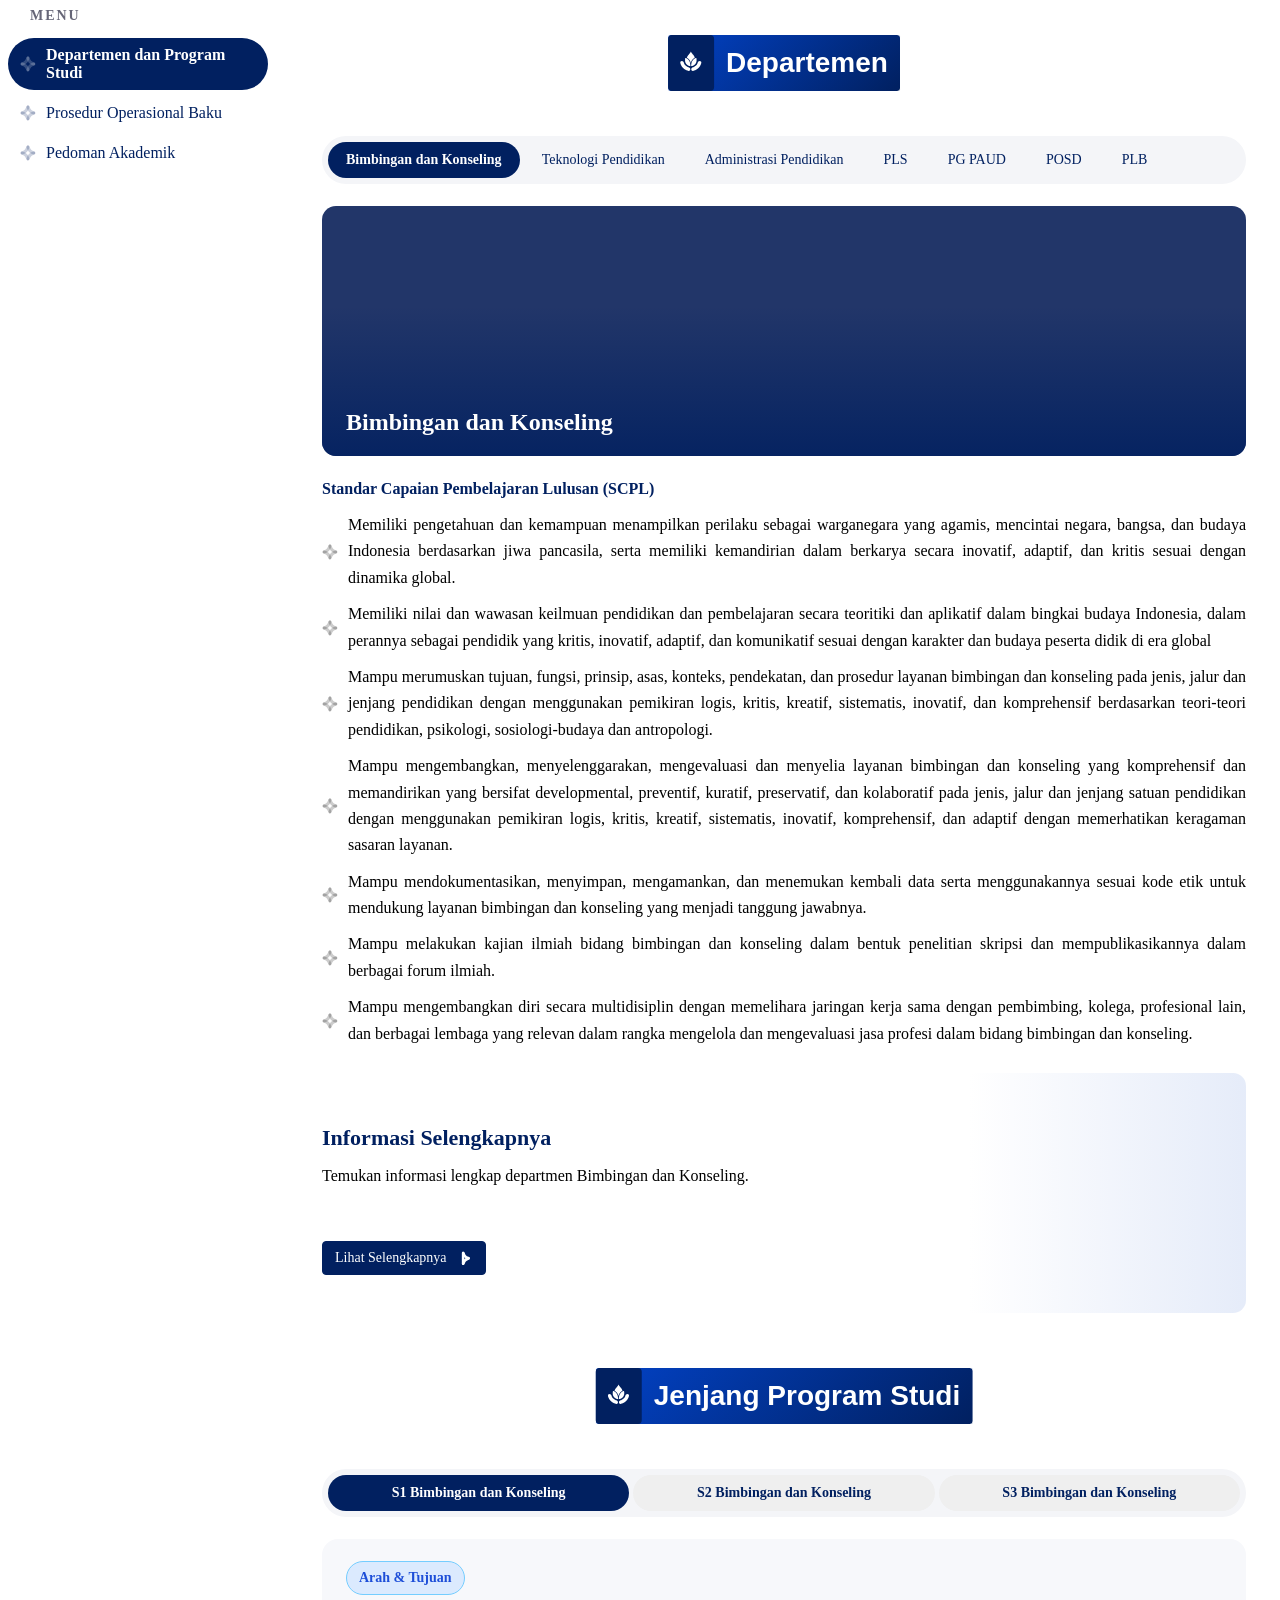
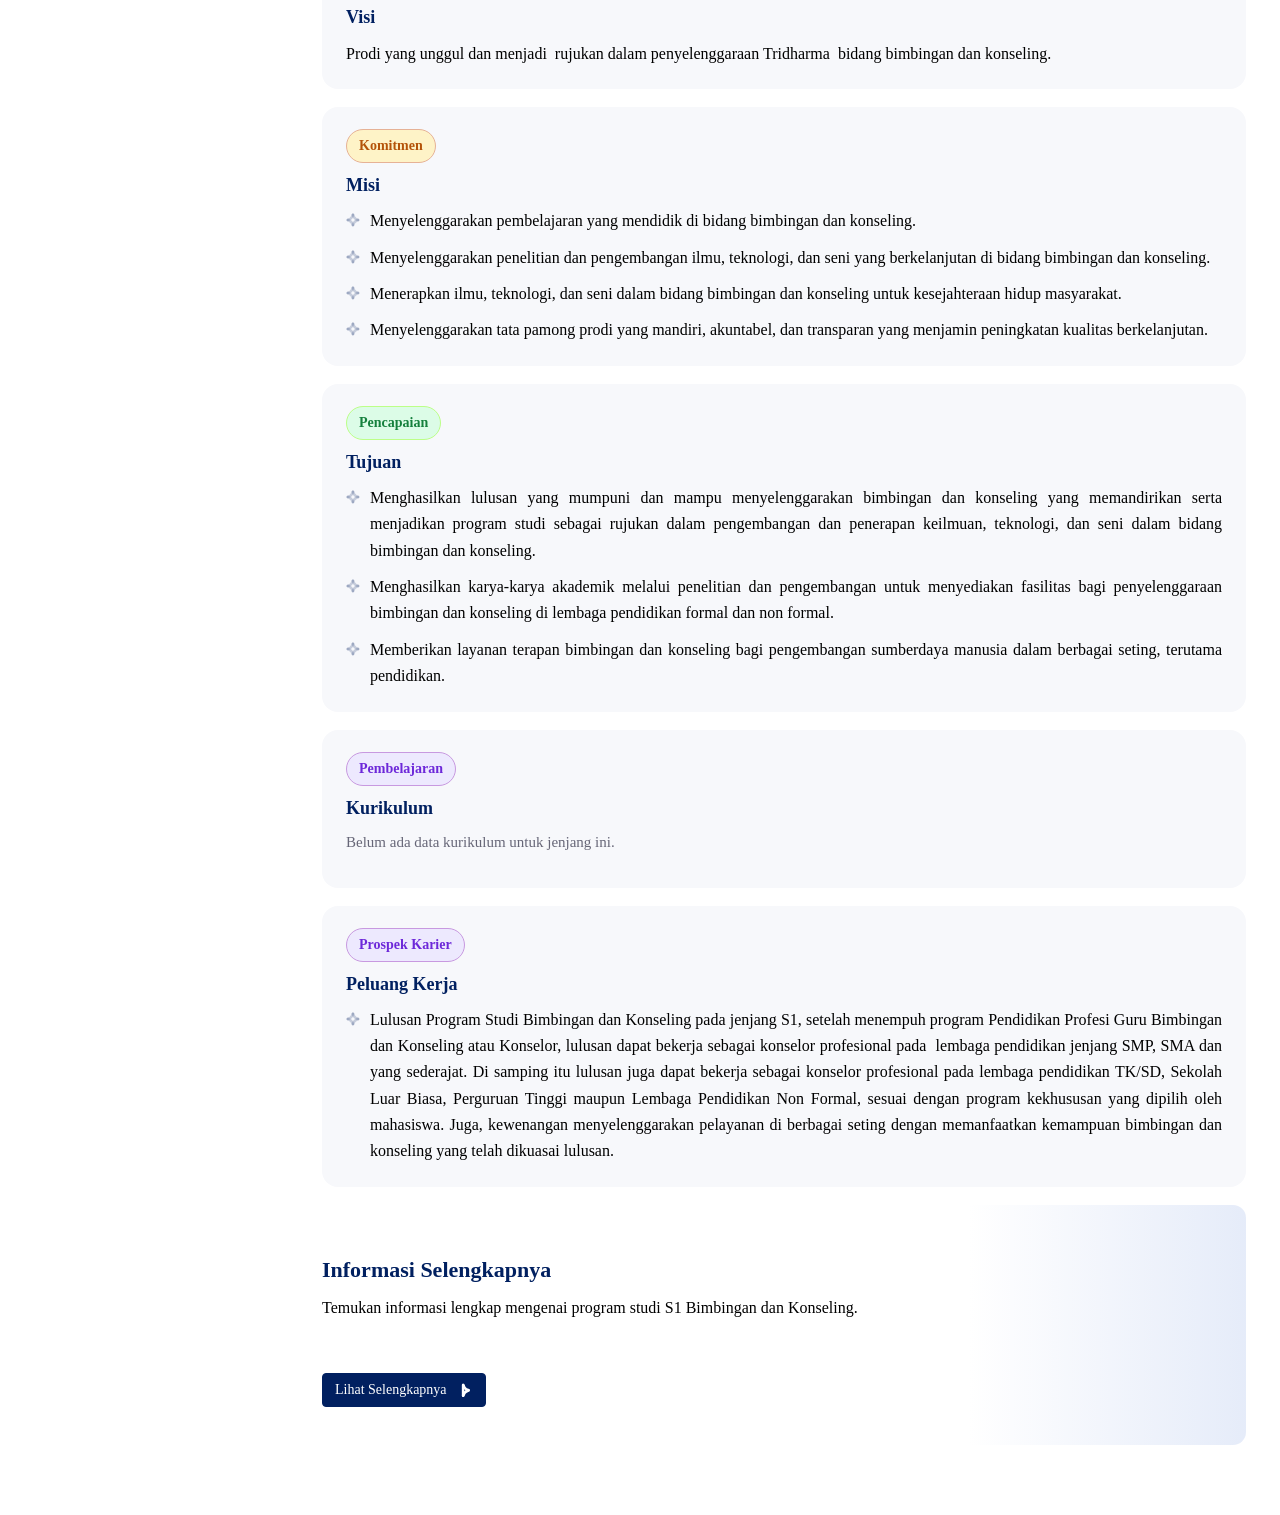
<file: label.html>
<!doctype html>
<html lang="id">
  <head>
    <meta charset="UTF-8" />
    <meta name="viewport" content="width=device-width, initial-scale=1.0" />
    <title>Fakultas Ilmu Pendidikan - Departemen</title>

    <link rel="stylesheet" href="style.css">
  </head>
  <body>
    <!-- Sprite icon: checkmark dipakai di kotak checkbox departemen -->
    <svg style="display: none" aria-hidden="true">
      <symbol id="icon-dot" viewBox="60 60 115 115">
        <path
          d="M117.067 64.3561C110.881 64.3561 105.767 69.4079 106.835 75.5012C107.644 80.1143 108.954 84.6361 110.749 88.9841C113.973 96.7921 118.698 103.887 124.655 109.863C130.612 115.839 137.684 120.579 145.467 123.813C149.78 125.605 154.263 126.915 158.838 127.727C164.948 128.812 170.017 123.681 170.017 117.475C170.017 111.269 164.897 106.386 158.916 104.731C157.261 104.273 155.633 103.712 154.04 103.05C148.975 100.946 144.373 97.8605 140.496 93.9714C136.619 90.0822 133.544 85.4651 131.446 80.3838C130.777 78.7645 130.212 77.1083 129.752 75.425C128.122 69.4574 123.253 64.3561 117.067 64.3561Z"
          fill="currentColor"
          fill-opacity="0.2"
        />
        <path
          d="M117.067 170.644C110.881 170.644 105.767 165.592 106.835 159.499C107.644 154.886 108.954 150.364 110.749 146.016C113.973 138.208 118.698 131.113 124.655 125.137C130.612 119.161 137.684 114.421 145.467 111.187C149.78 109.395 154.263 108.085 158.838 107.273C164.948 106.188 170.017 111.319 170.017 117.525C170.017 123.731 164.897 128.614 158.916 130.269C157.261 130.727 155.633 131.288 154.04 131.95C148.975 134.054 144.373 137.14 140.496 141.029C136.619 144.918 133.544 149.535 131.446 154.616C130.777 156.235 130.212 157.892 129.752 159.575C128.122 165.543 123.253 170.644 117.067 170.644Z"
          fill="currentColor"
          fill-opacity="0.2"
        />
        <path
          d="M117.101 64.3561C123.287 64.3561 128.401 69.4079 127.333 75.5012C126.524 80.1143 125.214 84.6361 123.419 88.9841C120.195 96.7921 115.47 103.887 109.513 109.863C103.556 115.839 96.4839 120.579 88.7007 123.813C84.3884 125.605 79.9047 126.915 75.3304 127.727C69.2199 128.812 64.1511 123.681 64.1511 117.475C64.1511 111.269 69.2709 106.386 75.2521 104.731C76.9068 104.273 78.5352 103.712 80.1277 103.05C85.1929 100.946 89.7953 97.8605 93.6721 93.9714C97.5488 90.0822 100.624 85.4651 102.722 80.3838C103.391 78.7645 103.956 77.1083 104.416 75.425C106.046 69.4574 110.915 64.3561 117.101 64.3561Z"
          fill="currentColor"
          fill-opacity="0.2"
        />
        <path
          d="M117.101 170.636C123.287 170.636 128.401 165.584 127.333 159.491C126.524 154.878 125.214 150.356 123.419 146.008C120.195 138.2 115.47 131.105 109.513 125.129C103.556 119.153 96.4839 114.413 88.7007 111.179C84.3884 109.387 79.9047 108.077 75.3304 107.265C69.2199 106.18 64.1511 111.311 64.1511 117.517C64.1511 123.723 69.2709 128.606 75.2521 130.262C76.9068 130.719 78.5352 131.28 80.1277 131.942C85.1929 134.047 89.7953 137.132 93.6721 141.021C97.5488 144.91 100.624 149.527 102.722 154.608C103.391 156.228 103.956 157.884 104.416 159.567C106.046 165.535 110.915 170.636 117.101 170.636Z"
          fill="currentColor"
          fill-opacity="0.2"
        />
      </symbol>

      <symbol id="icon-leaf" viewBox="0 0 33 31">
        <path
          d="M16.1742 1.22266C16.1913 1.22286 16.3549 1.52048 16.5377 1.88424C16.924 2.65297 17.3936 3.4401 17.7219 3.86918C18.1583 4.43954 19.1513 5.63941 19.4166 5.91677C19.6112 6.12031 20.4398 7.15738 20.4399 7.19749C20.4399 7.21481 20.4796 7.2721 20.5282 7.32484C20.6567 7.4642 21.2208 8.41369 21.4955 8.95275C21.737 9.42689 21.9615 10.0077 22.1112 10.5136C21.916 10.6078 21.6635 10.7305 21.3785 10.8872C20.696 11.2625 19.8173 11.8377 18.9508 12.7525C17.8092 13.9576 16.7164 15.7226 16.0974 18.3333C15.4784 15.7226 14.3856 13.9576 13.244 12.7525C12.3775 11.8377 11.4988 11.2625 10.8163 10.8872C10.595 10.7655 10.3932 10.6643 10.2227 10.5811C10.3191 10.2141 10.4405 9.8409 10.5474 9.60015C10.8163 8.99409 11.4475 7.83644 11.6723 7.53674C11.7202 7.4729 11.8844 7.24781 12.0371 7.03652C12.1898 6.82528 12.3648 6.59547 12.4258 6.52583C12.9887 5.88401 14.4102 4.15778 14.7101 3.75187C15.1576 3.1461 15.3509 2.82004 15.8034 1.90749C15.9902 1.53087 16.157 1.22266 16.1742 1.22266Z"
          fill="currentColor"
        />
        <path
          d="M22.7169 11.4822C23.2647 11.2394 24.4064 10.9246 24.4064 11.0163C24.4065 11.0378 24.4592 11.2862 24.5236 11.5682C24.588 11.8503 24.6725 12.3915 24.7113 12.7708C24.9725 15.3299 24.4615 17.5988 23.1974 19.4918C22.8775 19.971 22.1209 20.8679 21.7716 21.1821C21.4984 21.4279 20.8164 21.9506 20.7689 21.9506C20.7527 21.9506 20.6723 22.0006 20.5902 22.0617C20.0513 22.4625 18.8472 22.9518 17.9983 23.115C17.5642 23.1985 17.3699 23.2179 16.5557 23.2219C16.5582 17.9982 18.1285 15.1331 19.6777 13.5204C20.4587 12.7075 21.2507 12.1954 21.8739 11.8575C22.0452 11.7646 22.203 11.6852 22.3463 11.6155C22.3998 11.618 22.5068 11.5753 22.7169 11.4822Z"
          fill="currentColor"
        />
        <path
          d="M9.47767 11.4822C8.93734 11.2394 7.81098 10.9246 7.81098 11.0163C7.81096 11.0378 7.75895 11.2862 7.69539 11.5682C7.63183 11.8503 7.54852 12.3915 7.51028 12.7708C7.25255 15.3299 7.75669 17.5988 9.00364 19.4918C9.31929 19.971 10.0656 20.8679 10.4102 21.1821C10.6798 21.4279 11.3526 21.9506 11.3994 21.9506C11.4153 21.9506 11.4946 22.0006 11.5757 22.0617C12.1073 22.4625 13.2951 22.9518 14.1325 23.115C14.5607 23.1985 14.7524 23.2179 15.5557 23.2219C15.5532 17.9982 14.0041 15.1331 12.4758 13.5204C11.7054 12.7075 10.9241 12.1954 10.3093 11.8575C10.1403 11.7646 9.98461 11.6852 9.84333 11.6155C9.79046 11.618 9.68496 11.5753 9.47767 11.4822Z"
          fill="currentColor"
        />
        <path
          d="M29.4329 15.3329C30.9115 15.3329 32.1338 16.5404 31.877 17.9965C31.6836 19.0927 31.3709 20.1672 30.9429 21.2005C30.1724 23.0608 29.043 24.7511 27.6192 26.1749C26.1954 27.5986 24.5051 28.7281 22.6448 29.4986C21.6115 29.9266 20.537 30.2392 19.4408 30.4326C17.9848 30.6895 16.7772 29.4671 16.7772 27.9886C16.7772 26.51 17.9967 25.3463 19.4224 24.9544C19.8207 24.8449 20.2126 24.7105 20.5958 24.5518C21.8065 24.0503 22.9065 23.3153 23.8331 22.3887C24.7597 21.4621 25.4947 20.3621 25.9961 19.1515C26.1549 18.7683 26.2892 18.3764 26.3987 17.9781C26.7907 16.5524 27.9543 15.3329 29.4329 15.3329Z"
          fill="currentColor"
        />
        <path
          d="M2.67746 15.3329C1.19889 15.3329 -0.0234585 16.5404 0.2334 17.9965C0.426775 19.0927 0.739405 20.1672 1.16741 21.2005C1.93796 23.0608 3.06737 24.7511 4.49116 26.1749C5.91495 27.5986 7.60523 28.7281 9.4655 29.4986C10.4988 29.9266 11.5733 30.2392 12.6695 30.4326C14.1256 30.6895 15.3331 29.4671 15.3331 27.9886C15.3331 26.51 14.1136 25.3463 12.6879 24.9544C12.2897 24.8449 11.8977 24.7105 11.5145 24.5518C10.3039 24.0503 9.20388 23.3153 8.27729 22.3887C7.3507 21.4621 6.61569 20.3621 6.11423 19.1515C5.9555 18.7683 5.82115 18.3764 5.71166 17.9781C5.3197 16.5524 4.15604 15.3329 2.67746 15.3329Z"
          fill="currentColor"
        />
      </symbol>

      <symbol id="icon-arrow" viewBox="0 0 13 17">
        <path
          d="M3.11637 0.802671C2.17409 0.802671 1.39519 1.57215 1.55787 2.50028C1.68102 3.20295 1.88058 3.89171 2.15403 4.55399C2.64509 5.74331 3.36485 6.82395 4.27221 7.73421C5.17958 8.64447 6.25677 9.36653 7.4423 9.85916C8.09914 10.1321 8.78211 10.3317 9.47886 10.4554C10.4096 10.6206 11.1817 9.83904 11.1817 8.89375C11.1817 7.94846 10.4018 7.20459 9.49079 6.9525C9.23874 6.88275 8.99069 6.79734 8.74813 6.69654C7.9766 6.37594 7.27557 5.90603 6.68507 5.31365C6.09456 4.72126 5.62615 4.01799 5.30657 3.24399C5.20474 2.99735 5.11865 2.74507 5.04862 2.48868C4.80032 1.57971 4.05865 0.802671 3.11637 0.802671Z"
          fill="currentColor"
        />
        <path
          d="M3.11637 16.9923C2.17409 16.9923 1.39519 16.2228 1.55787 15.2946C1.68102 14.592 1.88058 13.9032 2.15403 13.2409C2.64509 12.0516 3.36485 10.971 4.27221 10.0607C5.17958 9.15045 6.25677 8.42839 7.4423 7.93576C8.09914 7.66282 8.78211 7.46327 9.47886 7.33957C10.4096 7.17433 11.1817 7.95589 11.1817 8.90117C11.1817 9.84646 10.4018 10.5903 9.49079 10.8424C9.23874 10.9122 8.99069 10.9976 8.74813 11.0984C7.9766 11.419 7.27557 11.8889 6.68507 12.4813C6.09456 13.0737 5.62615 13.7769 5.30657 14.5509C5.20474 14.7976 5.11865 15.0498 5.04862 15.3062C4.80032 16.2152 4.05865 16.9923 3.11637 16.9923Z"
          fill="currentColor"
        />
        <path
          d="M2.96094 2.31641L2.96094 15.3407"
          stroke="currentColor"
          stroke-width="3.04501"
          stroke-linecap="round"
        />
      </symbol>
    </svg>
    <!-- Radio penggerak 3 kategori utama sidebar -->
    <input type="radio" name="fak-tab" id="tab-dept" checked />
    <input type="radio" name="fak-tab" id="tab-pob" />
    <input type="radio" name="fak-tab" id="tab-pedoman" />

    <div class="fak-wrapper">
      <!-- ===================== SIDEBAR ===================== -->
      <div class="fak-sidebar">
        <div class="fak-sidebar-title">Menu</div>

        <label for="tab-dept" class="fak-btn btn-dept">
          <svg class="icon-dibagian-sidebar-link" width="16" height="16">
            <use href="#icon-dot"></use>
          </svg>
          Departemen dan Program Studi
        </label>
        <label for="tab-pob" class="fak-btn btn-pob">
          <svg class="icon-dibagian-sidebar-link" width="16" height="16">
            <use href="#icon-dot"></use>
          </svg>
          Prosedur Operasional Baku
        </label>
        <label for="tab-pedoman" class="fak-btn btn-pedoman">
          <svg class="icon-dibagian-sidebar-link" width="16" height="16">
            <use href="#icon-dot"></use>
          </svg>
          Pedoman Akademik
        </label>
      </div>

      <!-- ===================== KONTEN TAB ===================== -->
      <div class="fak-content">
        <!-- ===== Tab 1: Departemen dan Program Studi ===== -->
        <div id="content-dept" class="fak-tab">
          <div class="fak-card">
            <!-- Header halaman: kotak icon navy + bar gradient bertitik -->
            <div class="dept-page-header">
              <span class="dept-page-header-icon">
                <svg viewBox="0 0 33 31"><use href="#icon-leaf"></use></svg>
              </span>
              <span class="dept-page-header-title">Departemen</span>
            </div>

            <!-- Checkbox seluruh departemen, di-render otomatis dari DEPT_DATA -->
            <div class="dept-tabs" id="dept-tabs"></div>

            <!-- Detail departemen yang sedang aktif -->
            <div id="dept-detail"></div>
          </div>
        </div>

        <!-- ===== Tab 2: Prosedur Operasional Baku ===== -->
        <div id="content-pob" class="fak-tab">
          <div class="fak-card">
            <p class="fak-empty">Belum ada data Prosedur Operasional Baku.</p>
          </div>
        </div>

        <!-- ===== Tab 3: Pedoman Akademik ===== -->
        <div id="content-pedoman" class="fak-tab">
          <div class="fak-card">
            <p class="fak-empty">Belum ada data Pedoman Akademik.</p>
          </div>
        </div>
      </div>
    </div>

    <script>
      // ============================================================
      // SUMBER DATA DEPARTEMEN
      // Tambah / hapus / ubah departemen cukup edit object ini,
      // checkbox + isi konten + tombol "Jenjang Program Studi"
      // akan otomatis menyesuaikan (dinamis, tidak perlu sentuh markup).
      //
      // Struktur tiap departemen:
      //   key      : id unik dipakai internal (untuk id checkbox, dsb.)
      //   name     : nama departemen, ditampilkan di checkbox & banner
      //   image    : url gambar banner (opsional, boleh dikosongkan "")
      //   scpl     : array string, daftar Standar Capaian Pembelajaran Lulusan
      //   jenjang  : array {label, url} -> tombol jenjang program studi,
      //              cukup isi jenjang yang memang dimiliki departemen itu.
      //              Departemen tanpa S2/S3 cukup isi array S1 saja, dst.
      // ============================================================
      const DEPT_DATA = {
        bk: {
          name: "Bimbingan dan Konseling",
          image: "",
          scpl: [
            "Memiliki pengetahuan dan kemampuan menampilkan perilaku sebagai warganegara yang agamis, mencintai negara, bangsa, dan budaya Indonesia berdasarkan jiwa pancasila, serta memiliki kemandirian dalam berkarya secara inovatif, adaptif, dan kritis sesuai dengan dinamika global.",
            "Memiliki nilai dan wawasan keilmuan pendidikan dan pembelajaran secara teoritiki dan aplikatif dalam bingkai budaya Indonesia, dalam perannya sebagai pendidik yang kritis, inovatif, adaptif, dan komunikatif sesuai dengan karakter dan budaya peserta didik di era global",
            "Mampu merumuskan tujuan, fungsi, prinsip, asas, konteks, pendekatan, dan prosedur layanan bimbingan dan konseling pada jenis, jalur dan jenjang pendidikan dengan menggunakan pemikiran logis, kritis, kreatif, sistematis, inovatif, dan komprehensif berdasarkan teori-teori pendidikan, psikologi, sosiologi-budaya dan antropologi.",
            "Mampu mengembangkan, menyelenggarakan, mengevaluasi dan menyelia layanan bimbingan dan konseling yang komprehensif dan memandirikan yang bersifat developmental, preventif, kuratif, preservatif, dan kolaboratif pada jenis, jalur dan jenjang satuan pendidikan dengan menggunakan pemikiran logis, kritis, kreatif, sistematis, inovatif, komprehensif, dan adaptif dengan memerhatikan keragaman sasaran layanan.",
            "Mampu mendokumentasikan, menyimpan, mengamankan, dan menemukan kembali data serta menggunakannya sesuai kode etik untuk mendukung layanan bimbingan dan konseling yang menjadi tanggung jawabnya.",
            "Mampu melakukan kajian ilmiah bidang bimbingan dan konseling dalam bentuk penelitian skripsi dan mempublikasikannya dalam berbagai forum ilmiah.",
            "Mampu mengembangkan diri secara multidisiplin dengan memelihara jaringan kerja sama dengan pembimbing, kolega, profesional lain, dan berbagai lembaga yang relevan dalam rangka mengelola dan mengevaluasi jasa profesi dalam bidang bimbingan dan konseling.",
          ],
          imageSelengapnya:
            "https://um.ac.id/wp-content/uploads/2026/07/diktisaintek-berdampak.webp",
          url: "https://um.ac.id/wp-content/uploads/2026/07/diktisaintek-berdampak.webp",
          jenjang: [
            {
              label: "S1 Bimbingan dan Konseling",
              visi: "Prodi yang unggul dan menjadi  rujukan dalam penyelenggaraan Tridharma  bidang bimbingan dan konseling.",
              misi: [
                "Menyelenggarakan pembelajaran yang mendidik di bidang bimbingan dan konseling.",
                "Menyelenggarakan penelitian dan pengembangan ilmu, teknologi, dan seni yang berkelanjutan di bidang bimbingan dan konseling.",
                "Menerapkan ilmu, teknologi, dan seni dalam bidang bimbingan dan konseling untuk kesejahteraan hidup masyarakat.",
                "Menyelenggarakan tata pamong prodi yang mandiri, akuntabel, dan transparan yang menjamin peningkatan kualitas berkelanjutan.",
              ],
              tujuan: [
                "Menghasilkan lulusan yang mumpuni dan mampu menyelenggarakan bimbingan dan konseling yang memandirikan serta menjadikan program studi sebagai rujukan dalam pengembangan dan penerapan keilmuan, teknologi, dan seni dalam bidang bimbingan dan konseling.",
                "Menghasilkan karya-karya akademik melalui penelitian dan pengembangan untuk menyediakan fasilitas bagi penyelenggaraan bimbingan dan konseling di lembaga pendidikan formal dan non formal.",
                "Memberikan layanan terapan bimbingan dan konseling bagi pengembangan sumberdaya manusia dalam berbagai seting, terutama pendidikan.",
              ],
              kurikulum: [],
              peluangKerja: [
                "Lulusan Program Studi Bimbingan dan Konseling pada jenjang S1, setelah menempuh program Pendidikan Profesi Guru Bimbingan dan Konseling atau Konselor, lulusan dapat bekerja sebagai konselor profesional pada  lembaga pendidikan jenjang SMP, SMA dan yang sederajat. Di samping itu lulusan juga dapat bekerja sebagai konselor profesional pada lembaga pendidikan TK/SD, Sekolah Luar Biasa, Perguruan Tinggi maupun Lembaga Pendidikan Non Formal, sesuai dengan program kekhususan yang dipilih oleh mahasiswa. Juga, kewenangan menyelenggarakan pelayanan di berbagai seting dengan memanfaatkan kemampuan bimbingan dan konseling yang telah dikuasai lulusan.",
              ],
              imageSelengapnya:
                "https://um.ac.id/wp-content/uploads/2026/07/diktisaintek-berdampak.webp",
              url: "https://fip.um.ac.id/bimbingan-dan-konseling-fip-um/",
            },
            {
              label: "S2 Bimbingan dan Konseling",
              visi: "Visi Prodi Magister BK Pascasarjana UM adalah “Menjadi program studi yang unggul dan rujukan dalam penyelenggaraan tridharma bidang bimbingan dan konseling”.",
              misi: [
                "Menyelenggarakan pendidikan dan pembelajaran program studi yang berpusat pada mahasiswa dengan menggunakan pendekatan yang efektif dan mengoptimalkan pemanfaatan teknologi untuk bidang ilmu bimbingan dan konseling.",
                "Menyelenggarakan penelitian dan pengembangan bidang ilmu bimbingan dan konseling.",
                "Menyelenggarakan pengabdian kepada masyarakat berlandaskan bidang ilmu bimbingan dan konseling.",
                "Menyelenggarakan tatapamong Program Studi Magister Bimbingan dan Konseling Pascasarjana UM yang akuntabel dan transparan untuk menjamin peningkatan kualitas berkelanjutan.",
              ],
              tujuan: [
                "Menghasilkan lulusan tenaga ahli berkualitas bidang bimbingan dan konseling yang (1) bertaqwa kepada Tuhan Yang Maha Esa, memiliki moral etika dan kepribadian yang baik dalam menyelesaikan tugasnya, dan (2) memiliki kemampuan level 8 sesuai Peraturan Presiden RI nomor 8 tahun 2012 tentang Kerangka Kualifikasi Nasional Indonesia (KKNI) khususnya bidang ilmu Bimbingan dan Konseling.",
                "Menghasilkan karya-karya ilmiah berbasis riset di bidang bimbingan dan konseling.",
                "Menghasilkan karya-karya pengabdian kepada masyarakat berlandaskan bidang ilmu bimbingan dan konseling.",
                "Menghasilkan kinerja program studi yang profesional, efektif dan efisien, akuntabel untuk menjamin kualitas pelaksanaan tridharma perguruan tinggi di bidang bimbingan dan konseling secara berkelanjutan.",
              ],
              kurikulum: [],
              peluangKerja: [],
              imageSelengapnya:
                "https://um.ac.id/wp-content/uploads/2026/07/diktisaintek-berdampak.webp",
              url: "https://fip.um.ac.id/s2-bimbingan-dan-konseling/",
            },
            {
              label: "S3 Bimbingan dan Konseling",
              visi: "Program Doktor Bimbingan dan Konseling menjadi program studi yang unggul dan menjadi rujukan dalam penyelenggaraan tridharma perguruan tinggi bidang bimbingan dan konseling.",
              misi: [
                "Menyelenggarakan pendidikan dan pembelajaran program studi yang berpusat pada mahasiswa dengan menggunakan pendekatan yang efektif dan mengoptimalkan pemanfaatan teknologi untuk bidang ilmu bimbingan dan konseling.",
                "Menyelenggarakan penelitian bidang bimbingan dan konseling.",
                "Menyelenggarakan pengabdian kepada masyarakat bimbingan dan konseling.",
                "Menyelenggarakan tatapamong program studi yang akuntabel dan transparan untuk menjamin peningkatan kualitas berkelanjutan.",
              ],
              tujuan: [
                "Menghasilkan lulusan yang bertaqwa kepada Tuhan Yang Maha Esa, memiliki moral etika dan kepribadian yang baik dalam menyelesaikan tugasnya, berperan sebagai warga negara yang bangga dan cinta tanah air serta mendukung perdamaian dunia, mampu bekerjasama dan memiliki kepekaan sosial dan kepedulian yang tinggi terhadap masyarakat dan lingkungannya, menghargai keanekaragaman budaya, pandangan, kepercayaan dan agama serta pendapat/temuan original orang lain, menjunjung tinggi penegakan hukum, memiliki semangat untuk mendahulukan kepentingan bangsa dan masyarakat luas, serta mampu mengelola, memimpin, dan mengembangkan riset dalam rangka mengembangkan pengetahuan teknologi dan/atau seni baru di dalam bidang ilmu dan praktik bimbingan dan konseling.",
                "menghasilkan karya ilmiah dan karya kreatif original dan teruji dalam bidang bimbingan dan konseling yang mendapat pengakuan nasional dan internasional.",
                "menghasilkan karya pengabdian kepada masyarakat dalam bidang bimbingan dan konseling yang bermanfaat bagi kemaslahatan umat manusia.",
                "karena keahlian di bidang spesialisasinya, lulusan Program Doktor Bimbingan dan Konseling diberikan kewenangan mengajar bidang bimbingan dan konseling pada jenjang S1 dan S2 di berbagai pendidikan tinggi.",
                "menghasilkan kinerja program studi yang efektif, efisien, akuntabel, dan transfaran dalam penyelenggaraan tridharma perguruan tinggi.",
              ],
              kurikulum: [],
              peluangKerja: [],
              imageSelengapnya:
                "https://um.ac.id/wp-content/uploads/2026/07/diktisaintek-berdampak.webp",
              url: "https://fip.um.ac.id/s3-bimbingan-dan-konseling/",
            },
          ],
        },
        tp: {
          name: "Teknologi Pendidikan",
          image: "",
          scpl: [
            "Mengimplementasikan konten pengetahuan  untuk  menciptakan, menggunakan, mengases (assess) dan mengelola aplikasi Teknologi pembelajaran secara teoritik dan praktik.",
            "Menerapkan konten Pedagogy melalui pengembangan diri menjadi praktisi reflektif (reflective practitioners) yang mampu mendemonstrasikan pemanfaatan proses-proses dan sumber-sumber belajar mutakhir.",
            "Menerapkan IPTEKS dalam Lingkungan Belajar untuk memfasilitasi belajar dengan cara menciptakan, menggunakan, mengevaluasi, dan mengelola lingkungan belajar yang efektif",
            "Mengimplementasikan Pengetahuan dan keterampilan Profesional dalam merancang, mengembangkan, mengimplementasikan dan menilai lingkungan belajar yang kaya teknologi dalam suatu komunitas praktik yang mendukung.",
            "Menerapkan dalam melakukan mengeksplorasi,  mengevaluasi, mensintesis, dan menerapkan metode penelitian untuk meningkatkan belajar dan memperbaiki unjuk kerja.",
          ],
          imageSelengapnya:
            "https://um.ac.id/wp-content/uploads/2026/07/diktisaintek-berdampak.webp",
          url: "https://um.ac.id/wp-content/uploads/2026/07/diktisaintek-berdampak.webp",
          jenjang: [
            {
              label: "S1 Teknologi Pendidikan",
              visi: "Visi Jurusan Teknologi Pendidikan Fakultas Ilmu Pendidikan, Universitas Negeri Malang  adalah: Menjadipusat keunggulan dan rujukan dalam penyiapan teknolog pendidikan/pembelajaran, ilmuwan pembelajaran, tenaga pendidik dan kependidikan yang menguasai teknologi informasi dan komunikasi untuk memfasilitasi belajar dan memecahkan masalah-masalah pembelajaran dan pendidikan. Secara lebih operasional, keunggulan yang menjadi penekanan adalah perancangan, pengembangan, pemanfaatan, pengelolaan, evaluasi, dan riset proses dan sumber belajar dan pembelajaran, sehingga dihasilkan konsep, prinsip, desain, teori, model, yang inovatif kreatif pemecahan masalah belajar yang berorientasi pada pengembangan potensi dan pemberdayaan kehidupan anak bangsa sesuai dengan kondisi tuntutan pendidikan kekinian dan masa depan dalam jangkauan 2015-2025.",
              misi: [
                "Menyelenggarakan pendidikan tinggi untuk menghasilkan teknolog pendidikan/pembelajaran, tenaga pendidik dan kependidikan yang unggul dan memiliki daya saing yang tinggi. ",
                "Melaksanakan penelitian dan pengembangan dalam bidang teknologi pendidikan/pembelajaran untuk menghasilkan karya akademik yang unggul dan menjadi rujukan.",
                "Menerapkan/memanfaatkan berbagai hasil karya dalam bidang teknologi pendidikan/pembelajaran untuk memberdayakan masyarakat.",
              ],
              tujuan: [
                "Menghasilkan pengembang teknologi pendidikan/pembelajaran yang mampu merancang, mengem­bangkan, memanfaatkan, dan mengelola serta mengevaluasi program, proses, dan produk pendidikan/pembelajaran dan pelatihan di berbagai jalur, jenis, dan jenjang pendidikan.",
                "Menghasilkan tenaga kependidikan sebagai pengembang kurikulum satuan pendidikan, pendidikan dan pelatihan, serta pengelola perpustakaan.",
                "Menghasilkan karya akademik melalui kegiatan penelitian dan pengembangan dalam bidang teknologi pendidikan/pembelajaran,memberdayakan masyarakat melalui penerapan berbagai hasil karya teknologi pendidikan/pembelajaran.",
              ],
              kurikulum: [],
              peluangKerja: [],
            },
          ],
        },
        ap: {
          name: "Administrasi Pendidikan",
          image: "",
          imageSelengapnya:
            "https://um.ac.id/wp-content/uploads/2026/07/diktisaintek-berdampak.webp",
          url: "https://um.ac.id/wp-content/uploads/2026/07/diktisaintek-berdampak.webp",
          scpl: [
            "Mampu mengaplikasikan ilmu pengetahuan, teknologi, dan seni bidang manajemen pendidikan.",
            "Mampu mengaplikasikan ilmu pengetahuan, teknologi, dan seni bidang kepemimpinan pendidikan.",
            "Mampu mengaplikasikan ilmu pengetahuan, teknologi, dan seni bidang supervisi pendidikan.",
            "Mampu mengaplikasikan ilmu pengetahuan, teknologi, dan seni bidang entrepreneurship bidang pendidikan.",
          ],
          jenjang: [
            {
              label: "S1 Administrasi Pendidikan",
              visi: "Sebagai program studi yang unggul dan menjadi rujukan dalam pengembangan keilmuan dan tenaga kependidikan di bidang manajemen pendidikan.",
              misi: [
                "Menyelenggarakan dan mengembangkan pendidikan akademik yang unggul dalam bidang Manajemen Pendidikan.",
                "Mengkaji ilmu Manajemen Pendidikan agar menjadi rujukan sesuai dengan kebutuhan di masyarakat.",
                "Mengembangkan dan menyebarluaskan ilmu dan teknologi Manajemen Pendidikan untuk meningkatkan kualitas pendidikan.",
                "Menghasilkan lulusan yang unggul di bidang Manajemen Pendidikan.",
              ],
              tujuan: [
                "Menghasilkan lulusan yang mampu: (a) Melaksanakan kegiatan manajerial di berbagai organisasi dan instansi pendidikan; (b) Menjalankan fungsi sebagai administrator/manager di berbagai jenjang dan jenis pada satuan pendidikan;dan (c) Mengelola kewirausahaan di bidang pendidikan.",
                "Menghasilkan lulusan yang mampu mengaplikasikan ilmu pengetahuan, teknologi, dan seni di bidang administrasi/manajemen pendidikan yang relevan dengan situasi dan kondisi sekarang dan mendatang.",
                "Menyebarluaskan hasil produksi pengembangan ilmu dan teknologi manajemen pendidikan untuk meningkatkan kualitas penyelenggaraan pendidikan di berbagai jenjang dan jenis satuan pendidikan.",
              ],
              kurikulum: [
                "Kurikulum senantiasa berkembang sesuai dengan tuntutan masyarakat. Sesuai dengan tuntutan yang ada, dan berdasarkan Kepmendiknas Nomor 232/U/2000 tentang Pedoman Penyusunan Kurikulum Pendidikan Tinggi dan Penilaian Hasil Belajar Mahasiswa, serta Kepmendiknas Nomor 045/U/2002 tentang Kurikulum Inti Pendidikan Tinggi, Jurusan Administrasi Pendidikan mengembangkan kurikulum yang berlaku sekarang. Pengembangan kurikulum memperhatikan masukan & kebutuhan praktisi di lapangan serta pemikiran tentang peningkatan kualitas pengelolaan dan penyelenggaraan pendidikan di Indonesia. Sesuai dengan Peraturan Presiden RI Nomor 8 Tahun 2012, mulai tahun 2014 Jurusan Administrasi Pendidikan menerapkan kurikulum berbasis Kerangka Kualifikasi Nasional Indonesia (KKNI).",
              ],
              peluangKerja: [
                "Secara umum program S-1 Jurusan Administrasi Pendidikan menghasilkan lulusan yang memiliki peluang kerja pada jenis-jenis tenaga kependidikan yang relevan sebagaimana diatur dalam Peraturan Pemerintah Republik Indonesia Nomor 38 tahun 1992 tentang Tenaga Kependidikan, Bab II pasal 2 – 3 dan Bab VI pasal 19­20. Di samping itu lulusan Jurusan Administrasi Pendidikan diharapkan dapat menempati pos-pos kerja berikut: (1) pengelola dan wirausaha di bidang pendidikan, (2) tenaga/staf administrasi dan atau manajer di unit-unit persekolahan (sekolah dasar s.d. perguruan tinggi), (3) tenaga/staf administrasi dan/atau manajemen di lingkungan Kementerian Pendidikan dan Kebudayaan serta unit-unit kantor dinas pendidikan dan kebudayaan, (4) tenaga/staf administrasi dan/atau manajemen di unit-unit kantor pemerintah daerah, (5) tenaga pengajar pada perguruan tinggi yang relevan (diutamakan yang telah memiliki ijazah S-2), (6) tenaga pendidik (guru) di sekolah-sekolah yang relevan, sesuai dengan persyaratan pengangkatan yang ditetapkan pemerintah dan/atau oleh instansi terkait, (7) tenaga pelatih (instruktur) dipusat-pusat pendidikan dan pelatihan, kursus-kursus, dan lembaga pendidikan lain yang relevan, (8) administrator, manajer, dan supervisor kependidikan, terutama bagi lulusan yang telah memiliki pengalaman kerja sebagai guru atau tenaga pendidik, dan (9) direktur, manajer atau pengelola lembaga-lembaga kependidikan yang relevan, sesuai dengan persyaratan dan pengalaman kerja yang dibutuhkan oleh instansi terkait.",
              ],
            },
          ],
        },
        pls: {
          name: "PLS",
          image: "",
          imageSelengapnya:
            "https://um.ac.id/wp-content/uploads/2026/07/diktisaintek-berdampak.webp",
          url: "https://um.ac.id/wp-content/uploads/2026/07/diktisaintek-berdampak.webp",
          scpl: [
            "Memiliki pengetahuan dan kemampuan menampilkan perilaku sebagai warga Negara yang agamis, mencintai Negara, bangsa, dan budaya Indonesia berdasarkan jiwa Pancasila serta memiliki kemandirian dalam berkarya secara inovatif, adaptif, dan kritis sesuai dengan dinamika global.",
            "Menguasai konsep dan prosedur pendidikan nonformal secara kritis, kreatif, kolaboratif, komunikatif, mendayagunakan teknologi informasi (TI), serta memiliki integritas dan berkarakter.",
            "Menguasi konsep social preneurship sehingga mampu merancang dan mengimplementasikan dalam bidang PNF secara kreatif & inovatif, responsif, serta memiliki integritas dan berkarakter.",
            "Menguasai konsep dan prosedur penelitian sehingga mampu merancang dan mengimplementasikan penelitian bidang PNF secara kritis, kreatif, kolaboratif, komunikatif, mendayagunakan teknologi informasi (TI), serta memiliki integritas dan berkarakter",
          ],
          jenjang: [
            {
              label: "S1 Pendidikan Luar Sekolah",
              visi: "Menjadi Program Studi Unggul dan Rujukan Bidang Pendidikan Luar Sekolah yang Berdaya Saing Global",
              misi: [
                "Menyelenggarakan dan mengembangkan pendidikan akademik yang unggul dalam bidang Manajemen Pendidikan.",
                "Melakukan penelitian di bidang pendidikan luar sekolah berbasis IPTEK yang hasilnya digunakan untuk peningkatan kualitas pendidikan dan pembelajaran serta pengembangan keilmuan dibidang pendidikan luar sekolah.",
                "Melakukan pengabdian kepada masyarakat yang berorientasi pada pemberdayaan masyarakat melalui penerapan IPTEK di bidang pendidikan luar sekolah.",
              ],
              tujuan: [
                "Menghasilkan lulusan yang mampu mengaplikasikan prinsip, azas, pendekatan, strategi dan metode social education dan andragogy, penggunaan teknologi informasi dan komunikasi (TIK) dalam bidang pendidikan luar sekolah untuk menyelesaikan masalah-masalah mutakhir kualitas manusia dan masyarakat.",
                "Menghasilkan karya-karya ilmiah berbasis riset di bidang pendidikan luar sekolah yang menunjang paradigma pendidikan sepanjang hayat (lifelong learning).",
                "Menghasilkan model-model program layanan masyarakat di bidang pendidikan luar sekolah yang fungsional bagi alternatif solusi pemecahan masalah pendidikan di masyarakat.",
              ],
              kurikulum: [],
              peluangKerja: [],
            },
          ],
        },
        pgpaud: {
          name: "PG PAUD",
          image: "",
          imageSelengapnya:
            "https://um.ac.id/wp-content/uploads/2026/07/diktisaintek-berdampak.webp",
          url: "https://um.ac.id/wp-content/uploads/2026/07/diktisaintek-berdampak.webp",
          scpl: [],
          jenjang: [
            {
              label: "S1 PG PAUD",
              visi: "",
              misi: [],
              tujuan: [],
              peluangKerja: [],
            },
          ],
        },
        posd: {
          name: "POSD",
          image: "",
          imageSelengapnya:
            "https://um.ac.id/wp-content/uploads/2026/07/diktisaintek-berdampak.webp",
          url: "https://um.ac.id/wp-content/uploads/2026/07/diktisaintek-berdampak.webp",
          scpl: [],
          jenjang: [
            {
              label: "S1 Pendidikan Guru Sekolah Dasar",
              visi: "",
              misi: [],
              tujuan: [],
              peluangKerja: [],
            },
          ],
        },
        plb: {
          name: "PLB",
          image: "",
          imageSelengapnya:
            "https://um.ac.id/wp-content/uploads/2026/07/diktisaintek-berdampak.webp",
          url: "https://um.ac.id/wp-content/uploads/2026/07/diktisaintek-berdampak.webp",
          scpl: [],
          jenjang: [
            {
              label: "S1 Pendidikan Luar Biasa",
              visi: "",
              misi: [],
              tujuan: [],
              peluangKerja: [],
            },
          ],
        },
      };

      // Departemen yang sedang aktif ditampilkan (default: pertama di data)
      let activeDept = Object.keys(DEPT_DATA)[0];

      // Render seluruh checkbox departemen di bagian atas
      function renderDeptTabs() {
        const wrap = document.getElementById("dept-tabs");
        wrap.innerHTML = "";

        Object.entries(DEPT_DATA).forEach(([key, dept]) => {
          const item = document.createElement("div");
          item.className = "dept-checkbox-item";
          item.innerHTML = `
                  <input type="checkbox" id="dept-${key}" ${key === activeDept ? "checked" : ""} />
                  <label for="dept-${key}">${dept.name}</label>
                `;

          const checkbox = item.querySelector("input");
          checkbox.addEventListener("change", () => {
            if (checkbox.checked) {
              // Perilaku single-select: hanya 1 departemen aktif dalam satu waktu
              activeDept = key;
              renderDeptTabs();
              renderDeptDetail();
            } else {
              // Cegah semua checkbox ter-uncheck sekaligus (harus selalu ada 1 aktif)
              checkbox.checked = true;
            }
          });

          wrap.appendChild(item);
        });
      }

      // Render detail departemen yang sedang aktif: banner, SCPL, dan
      // tombol Jenjang Program Studi yang jumlah/isinya dinamis per departemen
      function renderDeptDetail() {
        const dept = DEPT_DATA[activeDept];
        const root = document.getElementById("dept-detail");
        if (!dept) {
          root.innerHTML = `<p class="fak-empty">Departemen tidak ditemukan.</p>`;
          return;
        }

        const bannerStyle = dept.image
          ? `background-image:url('${dept.image}');`
          : "";

        const scplHtml =
          dept.scpl && dept.scpl.length
            ? `
                    <div class="dept-section-title">Standar Capaian Pembelajaran Lulusan (SCPL)</div>
                    <ul class="dept-scpl-list">

                       ${dept.scpl.map((point) => `<li><svg viewBox="0 0 8 8"><use href="#icon-dot"></use></svg> <span>${point}</span> </li>`).join("")}
                    </ul>
                  `
            : `<p class="fak-empty" style="margin-bottom:26px;">Belum ada data SCPL untuk departemen ini.</p>`;
        const selengkapnyaHtml =
          dept.url !== ""
            ? `
                     <div style="background: url(${dept.imageSelengapnya})" class="banner-gradient-white">
                        <div class="banner-gradient-white-content">

                          <h1>Informasi Selengkapnya</h1>
                          <h3>
                            Temukan informasi lengkap departmen ${dept.name}.
                          </h3>
                          <div class="banner-gradient-white-buttons">
                            <a
                              href="${dept.url}"
                              target="_blank"
                              class="cta-banner-gradient-white"
                            >
                              Lihat Selengkapnya
                              <svg><use href="#icon-arrow"></use> </svg>
                            </a>
                          </div>
                        </div>
                      </div>
                  `
            : `<p class="fak-empty" style="margin-bottom:26px;">Belum ada data SCPL untuk departemen ini.</p>`;

        const jenjangHtml =
          dept.jenjang && dept.jenjang.length
            ? `
                    <div style="margin-top:54px;" class="dept-page-header">
                      <span class="dept-page-header-icon">
                        <svg viewBox="0 0 33 31"><use href="#icon-leaf"></use></svg>
                      </span>
                      <span class="dept-page-header-title">Jenjang Program Studi</span>
                    </div>
                    <div class="jenjang-tabs" id="jenjang-tabs"></div>
                    <div id="jenjang-detail"></div>
                  `
            : `<p class="fak-empty">Belum ada jenjang program studi untuk departemen ini.</p>`;

        root.innerHTML = `
                <div class="dept-banner" style="${bannerStyle}">
                  <div class="dept-banner-title">${dept.name}</div>
                </div>
                ${scplHtml}
                ${selengkapnyaHtml}
                ${jenjangHtml}
              `;

        // Jenjang (S1/S2/S3, dst.) punya sub-tab + kartu detail sendiri,
        // dirender setelah markup induk terpasang ke DOM.
        if (dept.jenjang && dept.jenjang.length) {
          if (dept._activeJenjangIndex == null) dept._activeJenjangIndex = 0;
          renderJenjangTabs(dept);
          renderJenjangDetailContent(dept);
        }
      }

      // Render sub-tab jenjang (S1/S2/S3, dst.) milik departemen aktif
      function renderJenjangTabs(dept) {
        const wrap = document.getElementById("jenjang-tabs");
        if (!wrap) return;
        wrap.innerHTML = "";

        dept.jenjang.forEach((j, index) => {
          const btn = document.createElement("button");
          btn.type = "button";
          btn.className =
            "jenjang-tab-btn" +
            (index === dept._activeJenjangIndex ? " active" : "");
          btn.textContent = j.label;
          btn.addEventListener("click", () => {
            dept._activeJenjangIndex = index;
            renderJenjangTabs(dept);
            renderJenjangDetailContent(dept);
          });
          wrap.appendChild(btn);
        });
      }

      // Render kartu detail: Visi, Misi, Tujuan, dan Peluang Kerja
      // untuk jenjang yang sedang aktif
      function renderJenjangDetailContent(dept) {
        const root = document.getElementById("jenjang-detail");
        if (!root) return;

        const j = dept.jenjang[dept._activeJenjangIndex];
        if (!j) {
          root.innerHTML = `<p class="fak-empty">Data jenjang tidak ditemukan.</p>`;
          return;
        }

        const listOrEmpty = (items, emptyText) =>
          items && items.length
            ? `<ul class="jenjang-info-list">${items
                .map(
                  (point) =>
                    `<li><svg viewBox="0 0 8 8"><use href="#icon-dot"></use></svg><span>${point}</span></li>`,
                )
                .join("")}</ul>`
            : `<p class="fak-empty">${emptyText}</p>`;

        root.innerHTML = `
                <div class="jenjang-info-card">
                  <span class="jenjang-badge blue">Arah &amp; Tujuan</span>
                  <div class="jenjang-info-title">Visi</div>
                  ${
                    j.visi
                      ? `<p class="jenjang-info-text">${j.visi}</p>`
                      : `<p class="fak-empty">Belum ada data Visi untuk jenjang ini.</p>`
                  }
                </div>

                <div class="jenjang-info-card">
                  <span class="jenjang-badge orange">Komitmen</span>
                  <div class="jenjang-info-title">Misi</div>
                  ${listOrEmpty(j.misi, "Belum ada data Misi untuk jenjang ini.")}
                </div>

                <div class="jenjang-info-card">
                  <span class="jenjang-badge green">Pencapaian</span>
                  <div class="jenjang-info-title">Tujuan</div>
                  ${listOrEmpty(j.tujuan, "Belum ada data Tujuan untuk jenjang ini.")}
                </div>

                <div class="jenjang-info-card">
                  <span class="jenjang-badge purple">Pembelajaran</span>
                  <div class="jenjang-info-title">Kurikulum</div>
                  ${listOrEmpty(j.kurikulum, "Belum ada data kurikulum untuk jenjang ini.")}
                </div>

                <div class="jenjang-info-card">
                  <span class="jenjang-badge purple">Prospek Karier</span>
                  <div class="jenjang-info-title">Peluang Kerja</div>
                  ${listOrEmpty(
                    j.peluangKerja,
                    "Belum ada data Peluang Kerja untuk jenjang ini.",
                  )}
                </div>
                <div style="background: url(${j?.imageSelengapnya})" class="banner-gradient-white">
                  <div class="banner-gradient-white-content">
                    <h1>Informasi Selengkapnya</h1>
                    <h3>Temukan informasi lengkap mengenai program studi ${j.label}.
                    </h3>
                    <div class="banner-gradient-white-buttons">
                      <a
                        href="${j?.url}"
                        target="_blank"
                        class="cta-banner-gradient-white"
                      >
                        Lihat Selengkapnya
                        <svg><use href="#icon-arrow"></use> </svg>
                      </a>
                    </div>
                  </div>
                </div>

              `;
      }

      // Init awal
      renderDeptTabs();
      renderDeptDetail();
    </script>
  </body>
</html>
</file>
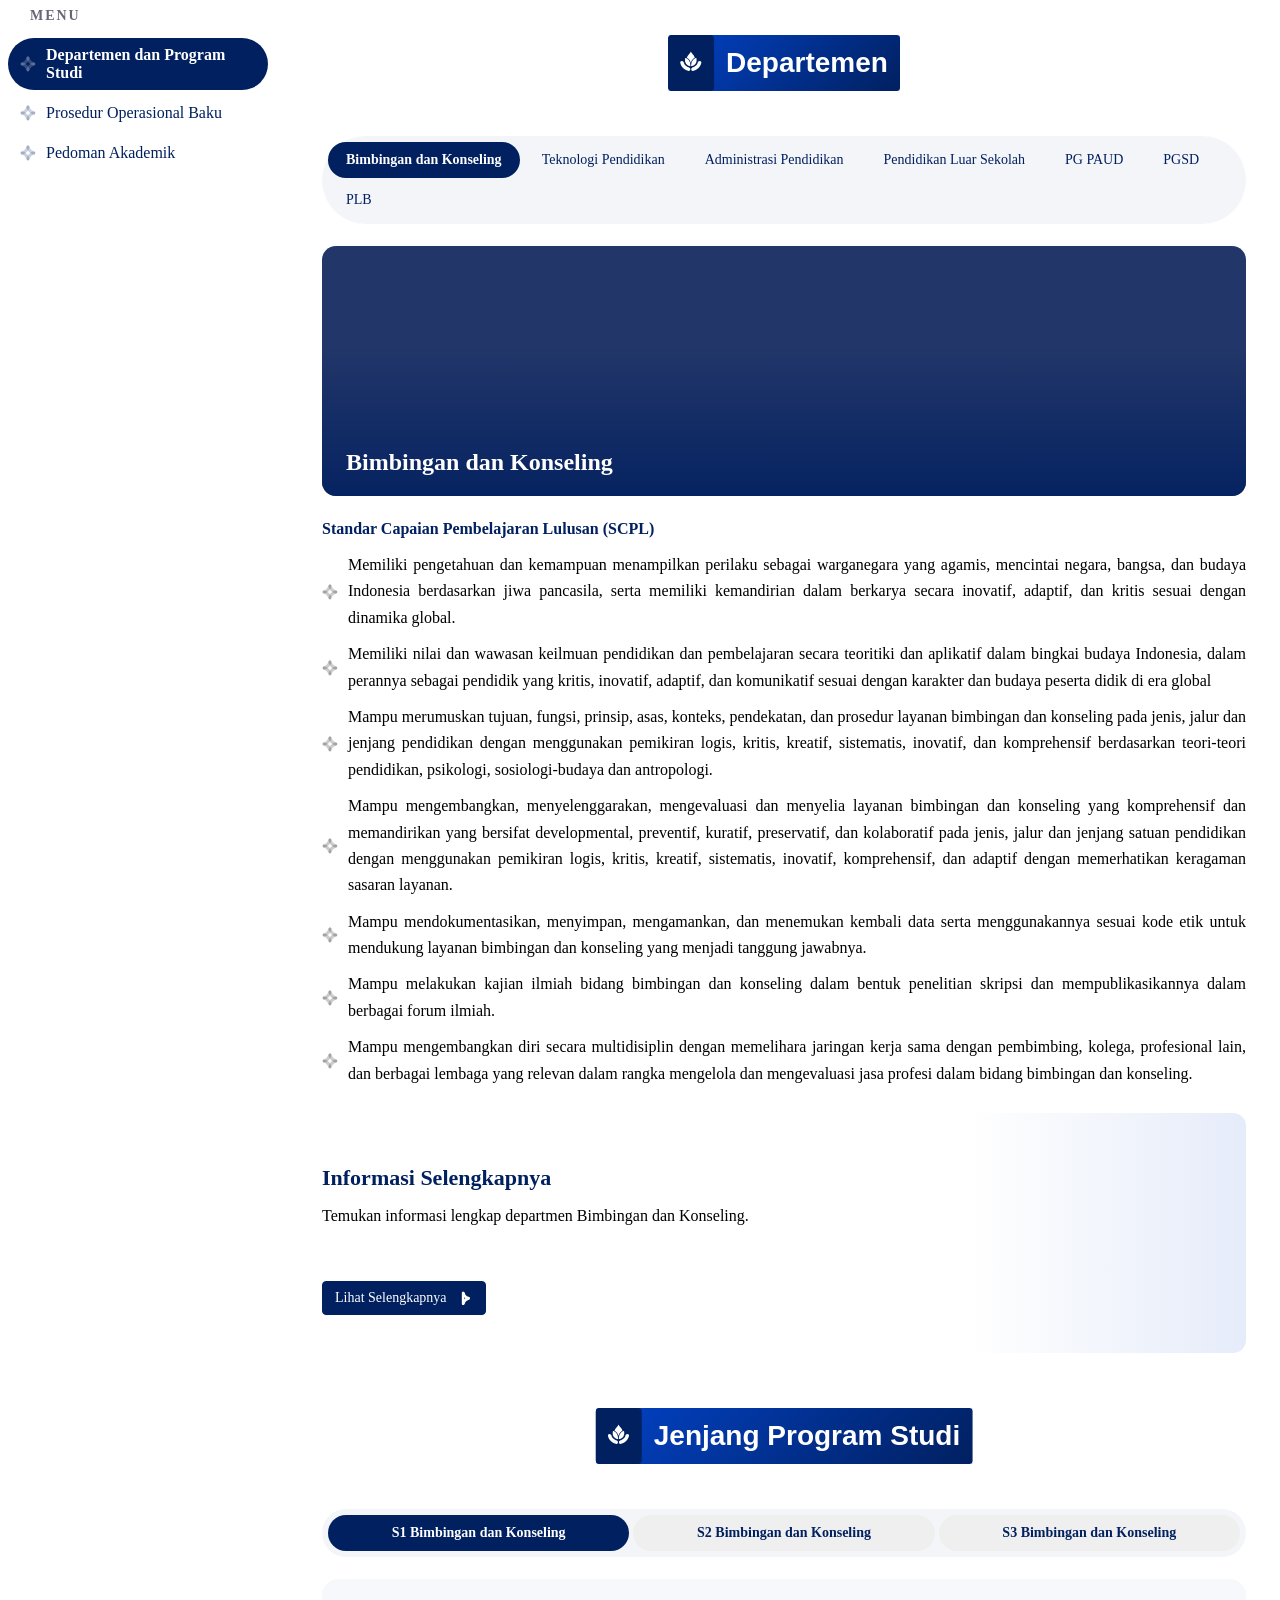
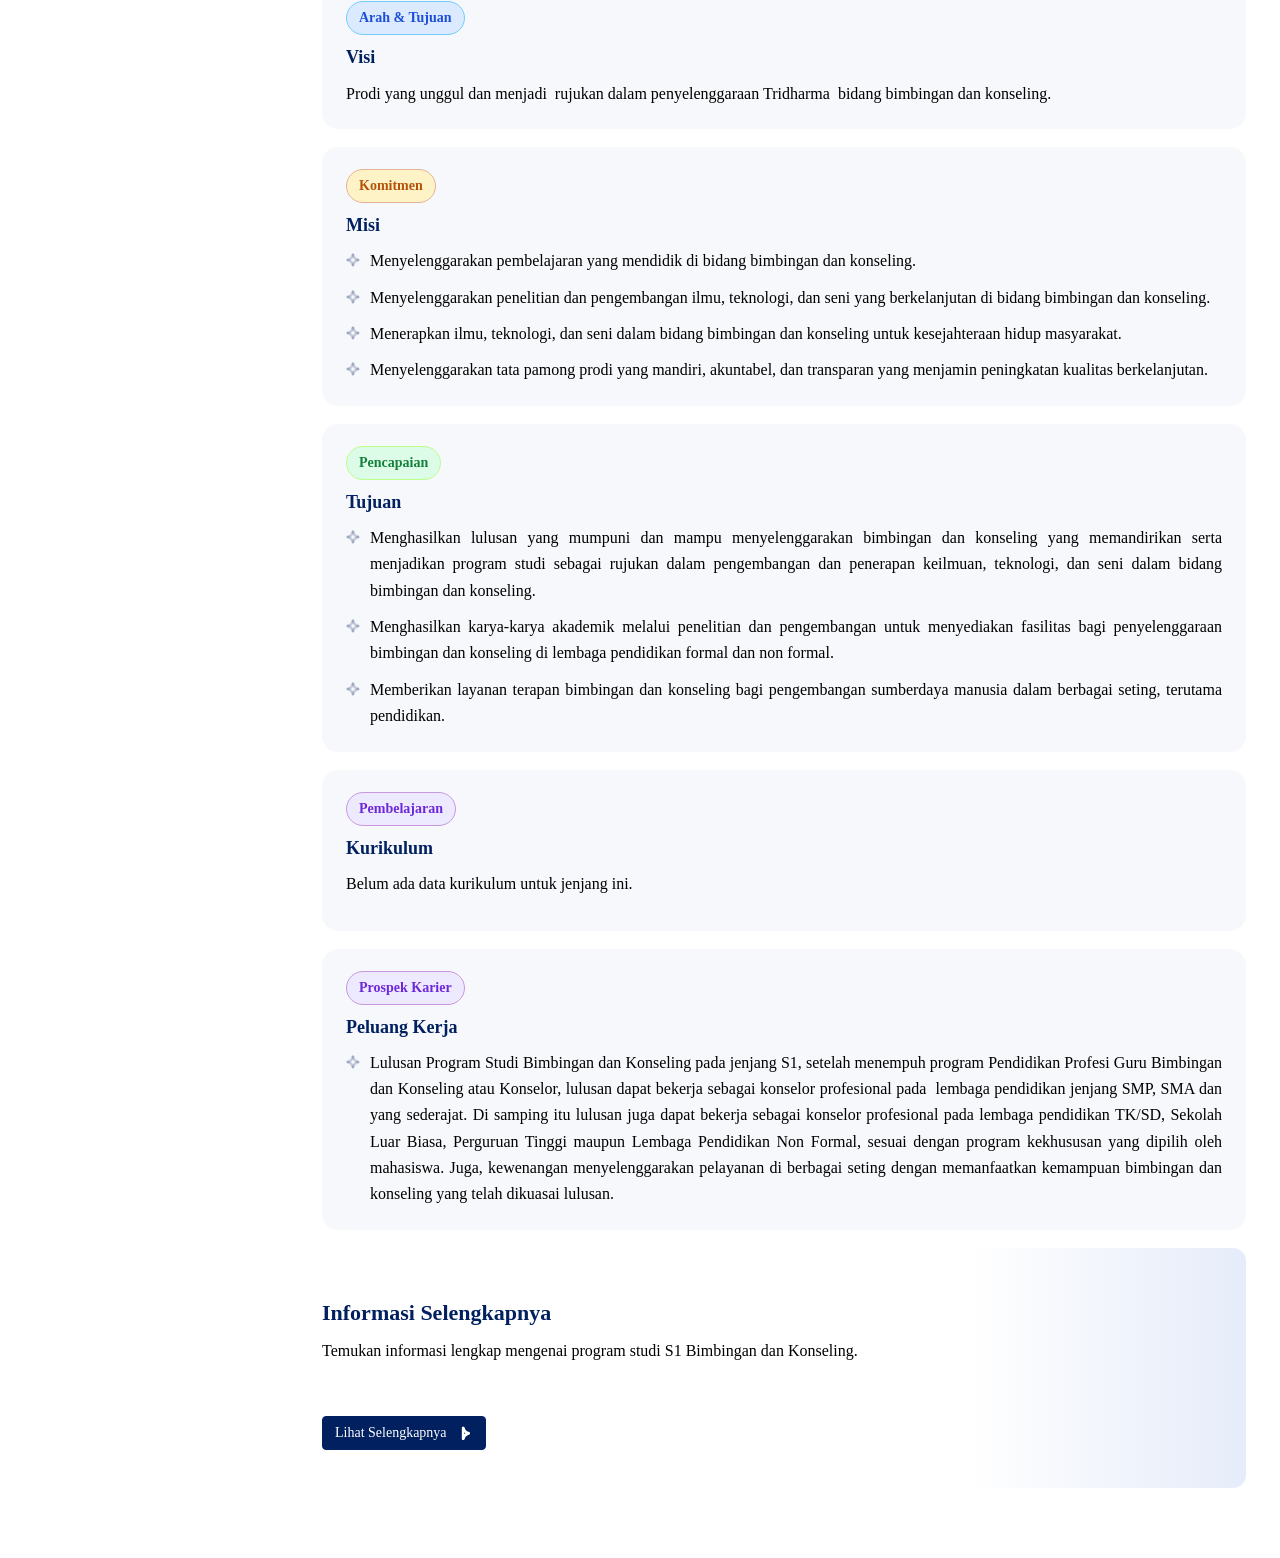
<file: menu/label.html>
<!doctype html>
<html lang="id">
  <head>
    <meta charset="UTF-8" />
    <meta name="viewport" content="width=device-width, initial-scale=1.0" />
    <title>Fakultas Ilmu Pendidikan - Departemen</title>

    <link rel="stylesheet" href="style.css">
  </head>
  <body>
    <!-- Sprite icon: checkmark dipakai di kotak checkbox departemen -->
    <svg style="display: none" aria-hidden="true">
      <symbol id="icon-dot" viewBox="60 60 115 115">
        <path
          d="M117.067 64.3561C110.881 64.3561 105.767 69.4079 106.835 75.5012C107.644 80.1143 108.954 84.6361 110.749 88.9841C113.973 96.7921 118.698 103.887 124.655 109.863C130.612 115.839 137.684 120.579 145.467 123.813C149.78 125.605 154.263 126.915 158.838 127.727C164.948 128.812 170.017 123.681 170.017 117.475C170.017 111.269 164.897 106.386 158.916 104.731C157.261 104.273 155.633 103.712 154.04 103.05C148.975 100.946 144.373 97.8605 140.496 93.9714C136.619 90.0822 133.544 85.4651 131.446 80.3838C130.777 78.7645 130.212 77.1083 129.752 75.425C128.122 69.4574 123.253 64.3561 117.067 64.3561Z"
          fill="currentColor"
          fill-opacity="0.2"
        />
        <path
          d="M117.067 170.644C110.881 170.644 105.767 165.592 106.835 159.499C107.644 154.886 108.954 150.364 110.749 146.016C113.973 138.208 118.698 131.113 124.655 125.137C130.612 119.161 137.684 114.421 145.467 111.187C149.78 109.395 154.263 108.085 158.838 107.273C164.948 106.188 170.017 111.319 170.017 117.525C170.017 123.731 164.897 128.614 158.916 130.269C157.261 130.727 155.633 131.288 154.04 131.95C148.975 134.054 144.373 137.14 140.496 141.029C136.619 144.918 133.544 149.535 131.446 154.616C130.777 156.235 130.212 157.892 129.752 159.575C128.122 165.543 123.253 170.644 117.067 170.644Z"
          fill="currentColor"
          fill-opacity="0.2"
        />
        <path
          d="M117.101 64.3561C123.287 64.3561 128.401 69.4079 127.333 75.5012C126.524 80.1143 125.214 84.6361 123.419 88.9841C120.195 96.7921 115.47 103.887 109.513 109.863C103.556 115.839 96.4839 120.579 88.7007 123.813C84.3884 125.605 79.9047 126.915 75.3304 127.727C69.2199 128.812 64.1511 123.681 64.1511 117.475C64.1511 111.269 69.2709 106.386 75.2521 104.731C76.9068 104.273 78.5352 103.712 80.1277 103.05C85.1929 100.946 89.7953 97.8605 93.6721 93.9714C97.5488 90.0822 100.624 85.4651 102.722 80.3838C103.391 78.7645 103.956 77.1083 104.416 75.425C106.046 69.4574 110.915 64.3561 117.101 64.3561Z"
          fill="currentColor"
          fill-opacity="0.2"
        />
        <path
          d="M117.101 170.636C123.287 170.636 128.401 165.584 127.333 159.491C126.524 154.878 125.214 150.356 123.419 146.008C120.195 138.2 115.47 131.105 109.513 125.129C103.556 119.153 96.4839 114.413 88.7007 111.179C84.3884 109.387 79.9047 108.077 75.3304 107.265C69.2199 106.18 64.1511 111.311 64.1511 117.517C64.1511 123.723 69.2709 128.606 75.2521 130.262C76.9068 130.719 78.5352 131.28 80.1277 131.942C85.1929 134.047 89.7953 137.132 93.6721 141.021C97.5488 144.91 100.624 149.527 102.722 154.608C103.391 156.228 103.956 157.884 104.416 159.567C106.046 165.535 110.915 170.636 117.101 170.636Z"
          fill="currentColor"
          fill-opacity="0.2"
        />
      </symbol>

      <symbol id="icon-leaf" viewBox="0 0 33 31">
        <path
          d="M16.1742 1.22266C16.1913 1.22286 16.3549 1.52048 16.5377 1.88424C16.924 2.65297 17.3936 3.4401 17.7219 3.86918C18.1583 4.43954 19.1513 5.63941 19.4166 5.91677C19.6112 6.12031 20.4398 7.15738 20.4399 7.19749C20.4399 7.21481 20.4796 7.2721 20.5282 7.32484C20.6567 7.4642 21.2208 8.41369 21.4955 8.95275C21.737 9.42689 21.9615 10.0077 22.1112 10.5136C21.916 10.6078 21.6635 10.7305 21.3785 10.8872C20.696 11.2625 19.8173 11.8377 18.9508 12.7525C17.8092 13.9576 16.7164 15.7226 16.0974 18.3333C15.4784 15.7226 14.3856 13.9576 13.244 12.7525C12.3775 11.8377 11.4988 11.2625 10.8163 10.8872C10.595 10.7655 10.3932 10.6643 10.2227 10.5811C10.3191 10.2141 10.4405 9.8409 10.5474 9.60015C10.8163 8.99409 11.4475 7.83644 11.6723 7.53674C11.7202 7.4729 11.8844 7.24781 12.0371 7.03652C12.1898 6.82528 12.3648 6.59547 12.4258 6.52583C12.9887 5.88401 14.4102 4.15778 14.7101 3.75187C15.1576 3.1461 15.3509 2.82004 15.8034 1.90749C15.9902 1.53087 16.157 1.22266 16.1742 1.22266Z"
          fill="currentColor"
        />
        <path
          d="M22.7169 11.4822C23.2647 11.2394 24.4064 10.9246 24.4064 11.0163C24.4065 11.0378 24.4592 11.2862 24.5236 11.5682C24.588 11.8503 24.6725 12.3915 24.7113 12.7708C24.9725 15.3299 24.4615 17.5988 23.1974 19.4918C22.8775 19.971 22.1209 20.8679 21.7716 21.1821C21.4984 21.4279 20.8164 21.9506 20.7689 21.9506C20.7527 21.9506 20.6723 22.0006 20.5902 22.0617C20.0513 22.4625 18.8472 22.9518 17.9983 23.115C17.5642 23.1985 17.3699 23.2179 16.5557 23.2219C16.5582 17.9982 18.1285 15.1331 19.6777 13.5204C20.4587 12.7075 21.2507 12.1954 21.8739 11.8575C22.0452 11.7646 22.203 11.6852 22.3463 11.6155C22.3998 11.618 22.5068 11.5753 22.7169 11.4822Z"
          fill="currentColor"
        />
        <path
          d="M9.47767 11.4822C8.93734 11.2394 7.81098 10.9246 7.81098 11.0163C7.81096 11.0378 7.75895 11.2862 7.69539 11.5682C7.63183 11.8503 7.54852 12.3915 7.51028 12.7708C7.25255 15.3299 7.75669 17.5988 9.00364 19.4918C9.31929 19.971 10.0656 20.8679 10.4102 21.1821C10.6798 21.4279 11.3526 21.9506 11.3994 21.9506C11.4153 21.9506 11.4946 22.0006 11.5757 22.0617C12.1073 22.4625 13.2951 22.9518 14.1325 23.115C14.5607 23.1985 14.7524 23.2179 15.5557 23.2219C15.5532 17.9982 14.0041 15.1331 12.4758 13.5204C11.7054 12.7075 10.9241 12.1954 10.3093 11.8575C10.1403 11.7646 9.98461 11.6852 9.84333 11.6155C9.79046 11.618 9.68496 11.5753 9.47767 11.4822Z"
          fill="currentColor"
        />
        <path
          d="M29.4329 15.3329C30.9115 15.3329 32.1338 16.5404 31.877 17.9965C31.6836 19.0927 31.3709 20.1672 30.9429 21.2005C30.1724 23.0608 29.043 24.7511 27.6192 26.1749C26.1954 27.5986 24.5051 28.7281 22.6448 29.4986C21.6115 29.9266 20.537 30.2392 19.4408 30.4326C17.9848 30.6895 16.7772 29.4671 16.7772 27.9886C16.7772 26.51 17.9967 25.3463 19.4224 24.9544C19.8207 24.8449 20.2126 24.7105 20.5958 24.5518C21.8065 24.0503 22.9065 23.3153 23.8331 22.3887C24.7597 21.4621 25.4947 20.3621 25.9961 19.1515C26.1549 18.7683 26.2892 18.3764 26.3987 17.9781C26.7907 16.5524 27.9543 15.3329 29.4329 15.3329Z"
          fill="currentColor"
        />
        <path
          d="M2.67746 15.3329C1.19889 15.3329 -0.0234585 16.5404 0.2334 17.9965C0.426775 19.0927 0.739405 20.1672 1.16741 21.2005C1.93796 23.0608 3.06737 24.7511 4.49116 26.1749C5.91495 27.5986 7.60523 28.7281 9.4655 29.4986C10.4988 29.9266 11.5733 30.2392 12.6695 30.4326C14.1256 30.6895 15.3331 29.4671 15.3331 27.9886C15.3331 26.51 14.1136 25.3463 12.6879 24.9544C12.2897 24.8449 11.8977 24.7105 11.5145 24.5518C10.3039 24.0503 9.20388 23.3153 8.27729 22.3887C7.3507 21.4621 6.61569 20.3621 6.11423 19.1515C5.9555 18.7683 5.82115 18.3764 5.71166 17.9781C5.3197 16.5524 4.15604 15.3329 2.67746 15.3329Z"
          fill="currentColor"
        />
      </symbol>

      <symbol id="icon-arrow" viewBox="0 0 13 17">
        <path
          d="M3.11637 0.802671C2.17409 0.802671 1.39519 1.57215 1.55787 2.50028C1.68102 3.20295 1.88058 3.89171 2.15403 4.55399C2.64509 5.74331 3.36485 6.82395 4.27221 7.73421C5.17958 8.64447 6.25677 9.36653 7.4423 9.85916C8.09914 10.1321 8.78211 10.3317 9.47886 10.4554C10.4096 10.6206 11.1817 9.83904 11.1817 8.89375C11.1817 7.94846 10.4018 7.20459 9.49079 6.9525C9.23874 6.88275 8.99069 6.79734 8.74813 6.69654C7.9766 6.37594 7.27557 5.90603 6.68507 5.31365C6.09456 4.72126 5.62615 4.01799 5.30657 3.24399C5.20474 2.99735 5.11865 2.74507 5.04862 2.48868C4.80032 1.57971 4.05865 0.802671 3.11637 0.802671Z"
          fill="currentColor"
        />
        <path
          d="M3.11637 16.9923C2.17409 16.9923 1.39519 16.2228 1.55787 15.2946C1.68102 14.592 1.88058 13.9032 2.15403 13.2409C2.64509 12.0516 3.36485 10.971 4.27221 10.0607C5.17958 9.15045 6.25677 8.42839 7.4423 7.93576C8.09914 7.66282 8.78211 7.46327 9.47886 7.33957C10.4096 7.17433 11.1817 7.95589 11.1817 8.90117C11.1817 9.84646 10.4018 10.5903 9.49079 10.8424C9.23874 10.9122 8.99069 10.9976 8.74813 11.0984C7.9766 11.419 7.27557 11.8889 6.68507 12.4813C6.09456 13.0737 5.62615 13.7769 5.30657 14.5509C5.20474 14.7976 5.11865 15.0498 5.04862 15.3062C4.80032 16.2152 4.05865 16.9923 3.11637 16.9923Z"
          fill="currentColor"
        />
        <path
          d="M2.96094 2.31641L2.96094 15.3407"
          stroke="currentColor"
          stroke-width="3.04501"
          stroke-linecap="round"
        />
      </symbol>
    </svg>
    <!-- Radio penggerak 3 kategori utama sidebar -->
    <input type="radio" name="fak-tab" id="tab-dept" checked />
    <input type="radio" name="fak-tab" id="tab-pob" />
    <input type="radio" name="fak-tab" id="tab-pedoman" />

    <div class="fak-wrapper">
      <!-- ===================== SIDEBAR ===================== -->
      <div class="fak-sidebar">
        <div class="fak-sidebar-title">Menu</div>

        <label for="tab-dept" class="fak-btn btn-dept">
          <svg class="icon-dibagian-sidebar-link" width="16" height="16">
            <use href="#icon-dot"></use>
          </svg>
          Departemen dan Program Studi
        </label>
        <label for="tab-pob" class="fak-btn btn-pob">
          <svg class="icon-dibagian-sidebar-link" width="16" height="16">
            <use href="#icon-dot"></use>
          </svg>
          Prosedur Operasional Baku
        </label>
        <label for="tab-pedoman" class="fak-btn btn-pedoman">
          <svg class="icon-dibagian-sidebar-link" width="16" height="16">
            <use href="#icon-dot"></use>
          </svg>
          Pedoman Akademik
        </label>
      </div>

      <!-- ===================== KONTEN TAB ===================== -->
      <div class="fak-content">
        <!-- ===== Tab 1: Departemen dan Program Studi ===== -->
        <div id="content-dept" class="fak-tab">
          <div class="fak-card">
            <!-- Header halaman: kotak icon navy + bar gradient bertitik -->
            <div class="dept-page-header">
              <span class="dept-page-header-icon">
                <svg viewBox="0 0 33 31"><use href="#icon-leaf"></use></svg>
              </span>
              <span class="dept-page-header-title">Departemen</span>
            </div>

            <!-- Checkbox seluruh departemen, di-render otomatis dari DEPT_DATA -->
            <div class="dept-tabs" id="dept-tabs"></div>

            <!-- Detail departemen yang sedang aktif -->
            <div id="dept-detail"></div>
          </div>
        </div>

        <!-- ===== Tab 2: Prosedur Operasional Baku ===== -->
        <div id="content-pob" class="fak-tab">
          <div class="fak-card">
            <p class="fak-empty">Belum ada data Prosedur Operasional Baku.</p>
          </div>
        </div>

        <!-- ===== Tab 3: Pedoman Akademik ===== -->
        <div id="content-pedoman" class="fak-tab">
          <div class="fak-card">
            <p class="fak-empty">Belum ada data Pedoman Akademik.</p>
          </div>
        </div>
      </div>
    </div>

    <script>
      // ============================================================
      // SUMBER DATA DEPARTEMEN
      // Tambah / hapus / ubah departemen cukup edit object ini,
      // checkbox + isi konten + tombol "Jenjang Program Studi"
      // akan otomatis menyesuaikan (dinamis, tidak perlu sentuh markup).
      //
      // Struktur tiap departemen:
      //   key      : id unik dipakai internal (untuk id checkbox, dsb.)
      //   name     : nama departemen, ditampilkan di checkbox & banner
      //   image    : url gambar banner (opsional, boleh dikosongkan "")
      //   scpl     : array string, daftar Standar Capaian Pembelajaran Lulusan
      //   jenjang  : array {label, url} -> tombol jenjang program studi,
      //              cukup isi jenjang yang memang dimiliki departemen itu.
      //              Departemen tanpa S2/S3 cukup isi array S1 saja, dst.
      // ============================================================
      const DEPT_DATA = {
        bk: {
          name: "Bimbingan dan Konseling",
          image: "",
          scpl: [
            "Memiliki pengetahuan dan kemampuan menampilkan perilaku sebagai warganegara yang agamis, mencintai negara, bangsa, dan budaya Indonesia berdasarkan jiwa pancasila, serta memiliki kemandirian dalam berkarya secara inovatif, adaptif, dan kritis sesuai dengan dinamika global.",
            "Memiliki nilai dan wawasan keilmuan pendidikan dan pembelajaran secara teoritiki dan aplikatif dalam bingkai budaya Indonesia, dalam perannya sebagai pendidik yang kritis, inovatif, adaptif, dan komunikatif sesuai dengan karakter dan budaya peserta didik di era global",
            "Mampu merumuskan tujuan, fungsi, prinsip, asas, konteks, pendekatan, dan prosedur layanan bimbingan dan konseling pada jenis, jalur dan jenjang pendidikan dengan menggunakan pemikiran logis, kritis, kreatif, sistematis, inovatif, dan komprehensif berdasarkan teori-teori pendidikan, psikologi, sosiologi-budaya dan antropologi.",
            "Mampu mengembangkan, menyelenggarakan, mengevaluasi dan menyelia layanan bimbingan dan konseling yang komprehensif dan memandirikan yang bersifat developmental, preventif, kuratif, preservatif, dan kolaboratif pada jenis, jalur dan jenjang satuan pendidikan dengan menggunakan pemikiran logis, kritis, kreatif, sistematis, inovatif, komprehensif, dan adaptif dengan memerhatikan keragaman sasaran layanan.",
            "Mampu mendokumentasikan, menyimpan, mengamankan, dan menemukan kembali data serta menggunakannya sesuai kode etik untuk mendukung layanan bimbingan dan konseling yang menjadi tanggung jawabnya.",
            "Mampu melakukan kajian ilmiah bidang bimbingan dan konseling dalam bentuk penelitian skripsi dan mempublikasikannya dalam berbagai forum ilmiah.",
            "Mampu mengembangkan diri secara multidisiplin dengan memelihara jaringan kerja sama dengan pembimbing, kolega, profesional lain, dan berbagai lembaga yang relevan dalam rangka mengelola dan mengevaluasi jasa profesi dalam bidang bimbingan dan konseling.",
          ],
          imageSelengapnya:
            "https://um.ac.id/wp-content/uploads/2026/07/diktisaintek-berdampak.webp",
          url: "https://um.ac.id/wp-content/uploads/2026/07/diktisaintek-berdampak.webp",
          jenjang: [
            {
              label: "S1 Bimbingan dan Konseling",
              visi: "Prodi yang unggul dan menjadi  rujukan dalam penyelenggaraan Tridharma  bidang bimbingan dan konseling.",
              misi: [
                "Menyelenggarakan pembelajaran yang mendidik di bidang bimbingan dan konseling.",
                "Menyelenggarakan penelitian dan pengembangan ilmu, teknologi, dan seni yang berkelanjutan di bidang bimbingan dan konseling.",
                "Menerapkan ilmu, teknologi, dan seni dalam bidang bimbingan dan konseling untuk kesejahteraan hidup masyarakat.",
                "Menyelenggarakan tata pamong prodi yang mandiri, akuntabel, dan transparan yang menjamin peningkatan kualitas berkelanjutan.",
              ],
              tujuan: [
                "Menghasilkan lulusan yang mumpuni dan mampu menyelenggarakan bimbingan dan konseling yang memandirikan serta menjadikan program studi sebagai rujukan dalam pengembangan dan penerapan keilmuan, teknologi, dan seni dalam bidang bimbingan dan konseling.",
                "Menghasilkan karya-karya akademik melalui penelitian dan pengembangan untuk menyediakan fasilitas bagi penyelenggaraan bimbingan dan konseling di lembaga pendidikan formal dan non formal.",
                "Memberikan layanan terapan bimbingan dan konseling bagi pengembangan sumberdaya manusia dalam berbagai seting, terutama pendidikan.",
              ],
              kurikulum: [],
              peluangKerja: [
                "Lulusan Program Studi Bimbingan dan Konseling pada jenjang S1, setelah menempuh program Pendidikan Profesi Guru Bimbingan dan Konseling atau Konselor, lulusan dapat bekerja sebagai konselor profesional pada  lembaga pendidikan jenjang SMP, SMA dan yang sederajat. Di samping itu lulusan juga dapat bekerja sebagai konselor profesional pada lembaga pendidikan TK/SD, Sekolah Luar Biasa, Perguruan Tinggi maupun Lembaga Pendidikan Non Formal, sesuai dengan program kekhususan yang dipilih oleh mahasiswa. Juga, kewenangan menyelenggarakan pelayanan di berbagai seting dengan memanfaatkan kemampuan bimbingan dan konseling yang telah dikuasai lulusan.",
              ],
              imageSelengapnya:
                "https://um.ac.id/wp-content/uploads/2026/07/diktisaintek-berdampak.webp",
              url: "https://fip.um.ac.id/bimbingan-dan-konseling-fip-um/",
            },
            {
              label: "S2 Bimbingan dan Konseling",
              visi: "Visi Prodi Magister BK Pascasarjana UM adalah “Menjadi program studi yang unggul dan rujukan dalam penyelenggaraan tridharma bidang bimbingan dan konseling”.",
              misi: [
                "Menyelenggarakan pendidikan dan pembelajaran program studi yang berpusat pada mahasiswa dengan menggunakan pendekatan yang efektif dan mengoptimalkan pemanfaatan teknologi untuk bidang ilmu bimbingan dan konseling.",
                "Menyelenggarakan penelitian dan pengembangan bidang ilmu bimbingan dan konseling.",
                "Menyelenggarakan pengabdian kepada masyarakat berlandaskan bidang ilmu bimbingan dan konseling.",
                "Menyelenggarakan tatapamong Program Studi Magister Bimbingan dan Konseling Pascasarjana UM yang akuntabel dan transparan untuk menjamin peningkatan kualitas berkelanjutan.",
              ],
              tujuan: [
                "Menghasilkan lulusan tenaga ahli berkualitas bidang bimbingan dan konseling yang (1) bertaqwa kepada Tuhan Yang Maha Esa, memiliki moral etika dan kepribadian yang baik dalam menyelesaikan tugasnya, dan (2) memiliki kemampuan level 8 sesuai Peraturan Presiden RI nomor 8 tahun 2012 tentang Kerangka Kualifikasi Nasional Indonesia (KKNI) khususnya bidang ilmu Bimbingan dan Konseling.",
                "Menghasilkan karya-karya ilmiah berbasis riset di bidang bimbingan dan konseling.",
                "Menghasilkan karya-karya pengabdian kepada masyarakat berlandaskan bidang ilmu bimbingan dan konseling.",
                "Menghasilkan kinerja program studi yang profesional, efektif dan efisien, akuntabel untuk menjamin kualitas pelaksanaan tridharma perguruan tinggi di bidang bimbingan dan konseling secara berkelanjutan.",
              ],
              kurikulum: [],
              peluangKerja: [],
              imageSelengapnya:
                "https://um.ac.id/wp-content/uploads/2026/07/diktisaintek-berdampak.webp",
              url: "https://fip.um.ac.id/s2-bimbingan-dan-konseling/",
            },
            {
              label: "S3 Bimbingan dan Konseling",
              visi: "Program Doktor Bimbingan dan Konseling menjadi program studi yang unggul dan menjadi rujukan dalam penyelenggaraan tridharma perguruan tinggi bidang bimbingan dan konseling.",
              misi: [
                "Menyelenggarakan pendidikan dan pembelajaran program studi yang berpusat pada mahasiswa dengan menggunakan pendekatan yang efektif dan mengoptimalkan pemanfaatan teknologi untuk bidang ilmu bimbingan dan konseling.",
                "Menyelenggarakan penelitian bidang bimbingan dan konseling.",
                "Menyelenggarakan pengabdian kepada masyarakat bimbingan dan konseling.",
                "Menyelenggarakan tatapamong program studi yang akuntabel dan transparan untuk menjamin peningkatan kualitas berkelanjutan.",
              ],
              tujuan: [
                "Menghasilkan lulusan yang bertaqwa kepada Tuhan Yang Maha Esa, memiliki moral etika dan kepribadian yang baik dalam menyelesaikan tugasnya, berperan sebagai warga negara yang bangga dan cinta tanah air serta mendukung perdamaian dunia, mampu bekerjasama dan memiliki kepekaan sosial dan kepedulian yang tinggi terhadap masyarakat dan lingkungannya, menghargai keanekaragaman budaya, pandangan, kepercayaan dan agama serta pendapat/temuan original orang lain, menjunjung tinggi penegakan hukum, memiliki semangat untuk mendahulukan kepentingan bangsa dan masyarakat luas, serta mampu mengelola, memimpin, dan mengembangkan riset dalam rangka mengembangkan pengetahuan teknologi dan/atau seni baru di dalam bidang ilmu dan praktik bimbingan dan konseling.",
                "menghasilkan karya ilmiah dan karya kreatif original dan teruji dalam bidang bimbingan dan konseling yang mendapat pengakuan nasional dan internasional.",
                "menghasilkan karya pengabdian kepada masyarakat dalam bidang bimbingan dan konseling yang bermanfaat bagi kemaslahatan umat manusia.",
                "karena keahlian di bidang spesialisasinya, lulusan Program Doktor Bimbingan dan Konseling diberikan kewenangan mengajar bidang bimbingan dan konseling pada jenjang S1 dan S2 di berbagai pendidikan tinggi.",
                "menghasilkan kinerja program studi yang efektif, efisien, akuntabel, dan transfaran dalam penyelenggaraan tridharma perguruan tinggi.",
              ],
              kurikulum: [],
              peluangKerja: [],
              imageSelengapnya:
                "https://um.ac.id/wp-content/uploads/2026/07/diktisaintek-berdampak.webp",
              url: "https://fip.um.ac.id/s3-bimbingan-dan-konseling/",
            },
          ],
        },
        tp: {
          name: "Teknologi Pendidikan",
          image: "",
          scpl: [
            "Mengimplementasikan konten pengetahuan  untuk  menciptakan, menggunakan, mengases (assess) dan mengelola aplikasi Teknologi pembelajaran secara teoritik dan praktik.",
            "Menerapkan konten Pedagogy melalui pengembangan diri menjadi praktisi reflektif (reflective practitioners) yang mampu mendemonstrasikan pemanfaatan proses-proses dan sumber-sumber belajar mutakhir.",
            "Menerapkan IPTEKS dalam Lingkungan Belajar untuk memfasilitasi belajar dengan cara menciptakan, menggunakan, mengevaluasi, dan mengelola lingkungan belajar yang efektif",
            "Mengimplementasikan Pengetahuan dan keterampilan Profesional dalam merancang, mengembangkan, mengimplementasikan dan menilai lingkungan belajar yang kaya teknologi dalam suatu komunitas praktik yang mendukung.",
            "Menerapkan dalam melakukan mengeksplorasi,  mengevaluasi, mensintesis, dan menerapkan metode penelitian untuk meningkatkan belajar dan memperbaiki unjuk kerja.",
          ],
          imageSelengapnya:
            "https://um.ac.id/wp-content/uploads/2026/07/diktisaintek-berdampak.webp",
          url: "https://um.ac.id/wp-content/uploads/2026/07/diktisaintek-berdampak.webp",
          jenjang: [
            {
              label: "S1 Teknologi Pendidikan",
              visi: "Visi Jurusan Teknologi Pendidikan dprodiultas Ilmu Pendidikan, Universitas Negeri Malang  adalah: Menjadipusat keunggulan dan rujukan dalam penyiapan teknolog pendidikan/pembelajaran, ilmuwan pembelajaran, tenaga pendidik dan kependidikan yang menguasai teknologi informasi dan komunikasi untuk memfasilitasi belajar dan memecahkan masalah-masalah pembelajaran dan pendidikan. Secara lebih operasional, keunggulan yang menjadi penekanan adalah perancangan, pengembangan, pemanfaatan, pengelolaan, evaluasi, dan riset proses dan sumber belajar dan pembelajaran, sehingga dihasilkan konsep, prinsip, desain, teori, model, yang inovatif kreatif pemecahan masalah belajar yang berorientasi pada pengembangan potensi dan pemberdayaan kehidupan anak bangsa sesuai dengan kondisi tuntutan pendidikan kekinian dan masa depan dalam jangkauan 2015-2025.",
              misi: [
                "Menyelenggarakan pendidikan tinggi untuk menghasilkan teknolog pendidikan/pembelajaran, tenaga pendidik dan kependidikan yang unggul dan memiliki daya saing yang tinggi. ",
                "Melaksanakan penelitian dan pengembangan dalam bidang teknologi pendidikan/pembelajaran untuk menghasilkan karya akademik yang unggul dan menjadi rujukan.",
                "Menerapkan/memanfaatkan berbagai hasil karya dalam bidang teknologi pendidikan/pembelajaran untuk memberdayakan masyarakat.",
              ],
              tujuan: [
                "Menghasilkan pengembang teknologi pendidikan/pembelajaran yang mampu merancang, mengem­bangkan, memanfaatkan, dan mengelola serta mengevaluasi program, proses, dan produk pendidikan/pembelajaran dan pelatihan di berbagai jalur, jenis, dan jenjang pendidikan.",
                "Menghasilkan tenaga kependidikan sebagai pengembang kurikulum satuan pendidikan, pendidikan dan pelatihan, serta pengelola perpustakaan.",
                "Menghasilkan karya akademik melalui kegiatan penelitian dan pengembangan dalam bidang teknologi pendidikan/pembelajaran,memberdayakan masyarakat melalui penerapan berbagai hasil karya teknologi pendidikan/pembelajaran.",
              ],
              kurikulum: [],
              imageSelengapnya:
                "https://um.ac.id/wp-content/uploads/2026/07/diktisaintek-berdampak.webp",
              url: "https://fip.um.ac.id/teknologi-pendidikan-fip-um/",
              peluangKerja: [],
            },
            {
              label: "S2 Teknologi Pendidikan",
              visi: "Visi progam studi (Prodi) adalah menjadi program studi unggul dan rujukan dalam penyiapan pengembang  dan peneliti Teknologi Pembelajaran, keilmuan, serta penerapannya dalam memecahkan berbagai persoalan pendidikan/ pembelajaran.",
              misi: [
                "menyelenggarakan pendidikan dan pembelajaran di program studi yang berpusat pada mahasiswa, dengan menggunakan berbagai pendekatan dan optimalisai pemanfaatan media dan teknologi informasi.",
                "menyelenggarakan penelitian dan pengembangan bidang ilmu teknologi pembelajaran untuk menghasilkan karya akademik yang unggul dan menjadi rujukan dalam bidang pengembangan Teknologi Pembelajaran.",
                "menyelenggarakan pengabdian kepada masyarakat dalam rangka menerapakan ilmu dalam bidang Teknologi Pembelajaran untuk memecahkan berbagai persoalan pendidikan/ pembelajaran di di masyarakat.",
                "menyelenggarakan tatapamong di tingkat program studi yang akuntabel dan transfaran untuk menjamin terselenggaranya pembelajaran berkelanjutan yang berkualitas.",
              ],
              tujuan: [
                "Menguasai pengetahuan untuk menghasilkan, menggunakan, menilai dan mengelola proses dan penerapan teknologi pendidikan/pembelajaran secara teori dan praktik.",
                "Mengembangkan diri sebagai praktisi yang dapat menerapkan teknologi dan proses pendidikan / pembelajaran berdasarkan konten dan pedagogy mutakhir.",
                "Memfasilitasi pembelajaran melalui menciptakan, menggunakan, mengevaluasi dan mengelola lingkungan belajar yang efektif.",
                "Merancang, mengembangkan, menerapkan dan mengevaluasi lingkungan belajar yang kaya dengan teknologi di dalam komunitas pengguna secara sportif. Melakukan eksplorasi, evaluasi, mensistesis dan penerapan metode inkuiri/penelitian dalam meningkatkan pembelajaran dan memperbaiki unjuk kerja.",
              ],
              kurikulum: [],
              imageSelengapnya:
                "https://um.ac.id/wp-content/uploads/2026/07/diktisaintek-berdampak.webp",
              url: "https://fip.um.ac.id/s2-teknologi-pembelajaran/",
              peluangKerja: [],
            },
            {
              label: "S3 Teknologi Pendidikan",
              visi: "Visi progam studi (Prodi) adalah menjadi program studi unggul dan rujukan dalam penyiapan pengembang  dan peneliti Teknologi Pembelajaran, keilmuan, serta penerapannya dalam memecahkan berbagai persoalan pendidikan/pembelajaran.",
              misi: [
                "menyelenggarakan pendidikan dan pembelajaran di program studi yang berpusat pada mahasiswa, dengan menggunakan berbagai pendekatan dan optimalisai pemanfaatan media dan teknologi informasi.",
                "menyelenggarakan penelitian dan pengembangan bidang ilmu teknologi pembelajaran untuk menghasilkan karya akademik yang unggul dan menjadi rujukan dalam bidang pengembangan Teknologi Pembelajaran.",
                "menyelenggarakan pengabdian kepada masyarakat dalam rangka menerapakan ilmu dalam bidang Teknologi Pembelajaran untuk memecahkan berbagai persoalan pendidikan/ pembelajaran di di masyarakat.",
                "menyelenggarakan tatapamong di tingkat program studi yang akuntabel dan transfaran untuk menjamin terselenggaranya pembelajaran berkelanjutan yang berkualitas.",
              ],
              tujuan: [
                "Menguasai pengetahuan untuk menghasilkan, menggunakan, menilai dan mengelola proses dan penerapan teknologi pendidikan/pembelajaran secara teori dan praktik.",
                "Mengembangkan diri sebagai praktisi yang dapat menerapkan teknologi dan proses pendidikan / pembelajaran berdasarkan konten dan pedagogy mutakhir.",
                "Memfasilitasi pembelajaran melalui menciptakan, menggunakan, mengevaluasi dan mengelola lingkungan belajar yang efektif.",
                "Merancang, mengembangkan, menerapkan dan mengevaluasi lingkungan belajar yang kaya dengan teknologi di dalam komunitas pengguna secara sportif. Melakukan eksplorasi, evaluasi, mensistesis dan penerapan metodi inkuiri/ penelitian dalam meningkatkan pembelajaran dan memperbaiki unjuk kerja serta mampu memublikasikannya untuk kemaslahatan orang banyak.",
              ],
              kurikulum: [],
              imageSelengapnya:
                "https://um.ac.id/wp-content/uploads/2026/07/diktisaintek-berdampak.webp",
              url: "https://fip.um.ac.id/s3-teknologi-pembelajaran/",
              peluangKerja: [],
            },
          ],
        },
        ap: {
          name: "Administrasi Pendidikan",
          image: "",
          imageSelengapnya:
            "https://um.ac.id/wp-content/uploads/2026/07/diktisaintek-berdampak.webp",
          url: "https://apfip.um.ac.id/",
          scpl: [
            "Mampu mengaplikasikan ilmu pengetahuan, teknologi, dan seni bidang manajemen pendidikan.",
            "Mampu mengaplikasikan ilmu pengetahuan, teknologi, dan seni bidang kepemimpinan pendidikan.",
            "Mampu mengaplikasikan ilmu pengetahuan, teknologi, dan seni bidang supervisi pendidikan.",
            "Mampu mengaplikasikan ilmu pengetahuan, teknologi, dan seni bidang entrepreneurship bidang pendidikan.",
          ],
          jenjang: [
            {
              label: "S1 Administrasi Pendidikan",
              visi: "Sebagai program studi yang unggul dan menjadi rujukan dalam pengembangan keilmuan dan tenaga kependidikan di bidang manajemen pendidikan.",
              misi: [
                "Menyelenggarakan dan mengembangkan pendidikan akademik yang unggul dalam bidang Manajemen Pendidikan.",
                "Mengkaji ilmu Manajemen Pendidikan agar menjadi rujukan sesuai dengan kebutuhan di masyarakat.",
                "Mengembangkan dan menyebarluaskan ilmu dan teknologi Manajemen Pendidikan untuk meningkatkan kualitas pendidikan.",
                "Menghasilkan lulusan yang unggul di bidang Manajemen Pendidikan.",
              ],
              tujuan: [
                "Menghasilkan lulusan yang mampu: (a) Melaksanakan kegiatan manajerial di berbagai organisasi dan instansi pendidikan; (b) Menjalankan fungsi sebagai administrator/manager di berbagai jenjang dan jenis pada satuan pendidikan;dan (c) Mengelola kewirausahaan di bidang pendidikan.",
                "Menghasilkan lulusan yang mampu mengaplikasikan ilmu pengetahuan, teknologi, dan seni di bidang administrasi/manajemen pendidikan yang relevan dengan situasi dan kondisi sekarang dan mendatang.",
                "Menyebarluaskan hasil produksi pengembangan ilmu dan teknologi manajemen pendidikan untuk meningkatkan kualitas penyelenggaraan pendidikan di berbagai jenjang dan jenis satuan pendidikan.",
              ],
              kurikulum: [
                "Kurikulum senantiasa berkembang sesuai dengan tuntutan masyarakat. Sesuai dengan tuntutan yang ada, dan berdasarkan Kepmendiknas Nomor 232/U/2000 tentang Pedoman Penyusunan Kurikulum Pendidikan Tinggi dan Penilaian Hasil Belajar Mahasiswa, serta Kepmendiknas Nomor 045/U/2002 tentang Kurikulum Inti Pendidikan Tinggi, Jurusan Administrasi Pendidikan mengembangkan kurikulum yang berlaku sekarang. Pengembangan kurikulum memperhatikan masukan & kebutuhan praktisi di lapangan serta pemikiran tentang peningkatan kualitas pengelolaan dan penyelenggaraan pendidikan di Indonesia. Sesuai dengan Peraturan Presiden RI Nomor 8 Tahun 2012, mulai tahun 2014 Jurusan Administrasi Pendidikan menerapkan kurikulum berbasis Kerangka Kualifikasi Nasional Indonesia (KKNI).",
              ],
              imageSelengapnya:
                "https://um.ac.id/wp-content/uploads/2026/07/diktisaintek-berdampak.webp",
              url: "https://fip.um.ac.id/administrasi-pendidikan/",
              peluangKerja: [
                "Secara umum program S-1 Jurusan Administrasi Pendidikan menghasilkan lulusan yang memiliki peluang kerja pada jenis-jenis tenaga kependidikan yang relevan sebagaimana diatur dalam Peraturan Pemerintah Republik Indonesia Nomor 38 tahun 1992 tentang Tenaga Kependidikan, Bab II pasal 2 – 3 dan Bab VI pasal 19­20. Di samping itu lulusan Jurusan Administrasi Pendidikan diharapkan dapat menempati pos-pos kerja berikut: (1) pengelola dan wirausaha di bidang pendidikan, (2) tenaga/staf administrasi dan atau manajer di unit-unit persekolahan (sekolah dasar s.d. perguruan tinggi), (3) tenaga/staf administrasi dan/atau manajemen di lingkungan Kementerian Pendidikan dan Kebudayaan serta unit-unit kantor dinas pendidikan dan kebudayaan, (4) tenaga/staf administrasi dan/atau manajemen di unit-unit kantor pemerintah daerah, (5) tenaga pengajar pada perguruan tinggi yang relevan (diutamakan yang telah memiliki ijazah S-2), (6) tenaga pendidik (guru) di sekolah-sekolah yang relevan, sesuai dengan persyaratan pengangkatan yang ditetapkan pemerintah dan/atau oleh instansi terkait, (7) tenaga pelatih (instruktur) dipusat-pusat pendidikan dan pelatihan, kursus-kursus, dan lembaga pendidikan lain yang relevan, (8) administrator, manajer, dan supervisor kependidikan, terutama bagi lulusan yang telah memiliki pengalaman kerja sebagai guru atau tenaga pendidik, dan (9) direktur, manajer atau pengelola lembaga-lembaga kependidikan yang relevan, sesuai dengan persyaratan dan pengalaman kerja yang dibutuhkan oleh instansi terkait.",
              ],
            },
            {
              label: "S2 Administrasi Pendidikan",
              visi: "Visi Program Studi Manajemen Pendidikan adalah sebagai pendidikan unggulan dan rujukan dalam penyelenggaraan pendidikan, pengkajian, dan pengembangan ilmu manajemen pendidikan, sehingga mampu menghasilkan lulusan yang memiliki kemampuan akademik dan/atau profesional yang kompetitif.Rumusan visi tersebut merupakan penjabaran dari visi Pascasarjana Uni­versitas Negeri Malang, yakni: menjadikan Pascasarjana sebagai pusat ung­gulan dan lembaga rujukan dalam pendidikan, penelitian dan pengabdian masyarakat yang relevan dangan kebutuhan pembangunan.",
              misi: [
                "Menyelenggarakan pendidikan Pascasarjana dalam bidang Manajemen Pendidikan, yang menghasilkan sumber daya manusia (SDM) handal dan profesional agar dapat membangun dan mengembangkan lembaga pendidikan.",
                "Mewujudkan berbagai kegiatan akademik yang mampu mempersiapkan pemimpin, manajer dan supervisor pendidikan yang memiliki kompetensi kepemimpinan, supervisi, dan manajemen pendidikan serta keterampilan manajemen pendidikan (konseptual, teknis dan hubungan insani) untuk mengefektifkan penca­paian dan perwujudan tujuan pendidikan nasional.",
                "Melaksanakan crash program yang dapat membangun SDM yang mampu menter-jemahkan manajemen pendidikan yang bersifat sentralistik ke manajemen pendi­dikan yang bernuansa desentralistik di era otonomi daerah, dangan tetap memperhatikan sistem manajemen pendidikan Indonesia sebagai satu ke­satuan yang utuh.",
                "Meningkatkan mutu, relevansi, dan daya saing melalui pendidikan, penelitian dan pengembangan ilmu serta pengabdian kepada masyarakat.",
                "Membangun organisasi program studi yang sehat dalam rangka penguatan tata ke­Iola, tranparansi, dan pencitraan publik agar menjadi program studi yang handal dan akuntabel.",
              ],
              tujuan: [
                "Menghasilkan tenaga-tenaga calon dosen dalam bidang manajemen pendidikan yang mampu mengajarkan dangan baik pada bidang itu di strata satu (S1) atau di bawahnya dan di lembaga pendidikan lain yang mempersyaratkan kemampuan di bidang manajemen pendidik­an.",
                "Menyiapkan tenaga-tenaga profesional di lapangan yang mampu memimpin, mengelola, dan membina satuan-satuan pendidikan, seperti kepala sekolah, penilik, pengawas, manajer dan pemimpin unit kerja pendidikan lainnya, yang ada dan yang dibutuhkan dalam sistem pendidikan nasional.",
                "Menghasilkan lulusan yang mampu mengkaji, melaksanakan, dan mengabdikan il­munya demi perkembangan dan peningkatan kualitas pendidikan di berbagai instan­si dan satuan pendidikan pada berbagai jenis dan jenjang pendidikan.",
              ],
              kurikulum: [
                "Kurikulum senantiasa berkembang sesuai dengan tuntutan masyarakat. Sesuai dengan tuntutan yang ada, dan berdasarkan Kepmendiknas Nomor 232/U/2000 tentang Pedoman Penyusunan Kurikulum Pendidikan Tinggi dan Penilaian Hasil Belajar Mahasiswa, serta Kepmendiknas Nomor 045/U/2002 tentang Kurikulum Inti Pendidikan Tinggi, Jurusan Administrasi Pendidikan mengembangkan kurikulum yang berlaku sekarang. Pengembangan kurikulum memperhatikan masukan & kebutuhan praktisi di lapangan serta pemikiran tentang peningkatan kualitas pengelolaan dan penyelenggaraan pendidikan di Indonesia. Sesuai dengan Peraturan Presiden RI Nomor 8 Tahun 2012, mulai tahun 2014 Jurusan Administrasi Pendidikan menerapkan kurikulum berbasis Kerangka Kualifikasi Nasional Indonesia (KKNI).",
              ],
              imageSelengapnya:
                "https://um.ac.id/wp-content/uploads/2026/07/diktisaintek-berdampak.webp",
              url: "https://fip.um.ac.id/s2-managemen-pendidikan/",
              peluangKerja: [
                "Secara umum program S-1 Jurusan Administrasi Pendidikan menghasilkan lulusan yang memiliki peluang kerja pada jenis-jenis tenaga kependidikan yang relevan sebagaimana diatur dalam Peraturan Pemerintah Republik Indonesia Nomor 38 tahun 1992 tentang Tenaga Kependidikan, Bab II pasal 2 – 3 dan Bab VI pasal 19­20. Di samping itu lulusan Jurusan Administrasi Pendidikan diharapkan dapat menempati pos-pos kerja berikut: (1) pengelola dan wirausaha di bidang pendidikan, (2) tenaga/staf administrasi dan atau manajer di unit-unit persekolahan (sekolah dasar s.d. perguruan tinggi), (3) tenaga/staf administrasi dan/atau manajemen di lingkungan Kementerian Pendidikan dan Kebudayaan serta unit-unit kantor dinas pendidikan dan kebudayaan, (4) tenaga/staf administrasi dan/atau manajemen di unit-unit kantor pemerintah daerah, (5) tenaga pengajar pada perguruan tinggi yang relevan (diutamakan yang telah memiliki ijazah S-2), (6) tenaga pendidik (guru) di sekolah-sekolah yang relevan, sesuai dengan persyaratan pengangkatan yang ditetapkan pemerintah dan/atau oleh instansi terkait, (7) tenaga pelatih (instruktur) dipusat-pusat pendidikan dan pelatihan, kursus-kursus, dan lembaga pendidikan lain yang relevan, (8) administrator, manajer, dan supervisor kependidikan, terutama bagi lulusan yang telah memiliki pengalaman kerja sebagai guru atau tenaga pendidik, dan (9) direktur, manajer atau pengelola lembaga-lembaga kependidikan yang relevan, sesuai dengan persyaratan dan pengalaman kerja yang dibutuhkan oleh instansi terkait.",
              ],
            },
            {
              label: "S3 Administrasi Pendidikan",
              visi: "Visi Program Studi Manajemen Pendidikan adalah sebagai pendidikan unggulan dan rujukan dalam penyelenggaraan pendidikan, pengkajian, dan pengembangan ilmu manajemen pendidikan, sehingga mampu menghasilkan lulusan yang memiliki kemampuan akademik dan/atau profesional yang kompetitif.Rumusan visi tersebut merupakan penjabaran dari visi Pascasarjana Uni­versitas Negeri Malang, yakni: menjadikan Pascasarjana sebagai pusat ung­gulan dan lembaga rujukan dalam pendidikan, penelitian dan pengabdian masyarakat yang relevan dangan kebutuhan pembangunan.",
              misi: [
                "Menyelenggarakan pendidikan dalam bidang Manaje­men Pendidikan. Untuk menghasilkan sUniversitas Negeri Malangber daya manusia (SDM) yang handal dan profesional yang dapat membangun dan mengem­bangkan lembaga pendidikan melalui manajemen pendidikan modern yang memiliki landasan teori dan praktik, serta memiliki landasan saintifik.",
                "Mewujudkan berbagai kegiatan akademik yang mampu mempersiap­kan kepemimpinan pendidikan dan manajer pendidikan yang memi­liki kompetensi kepemimpinan, supervisi, dan manajemen pendidikan serta keterampilan manajemen pendidikan (konseptual, teknis dan hubungan insani) untuk mengefektifkan penca­paian dan perwujudan tujuan pendidikan nasional.",
                "Melaksanakan crash program yang dapat membangun SDM yang mampu menterjemahkan manajemen pendidikan yang bersifat sentralistik ke manajemen pendidikan yang bernuansa desentralistik dalam era otonomi daerah, dengan tetap memperhatikan sistem manajemen pendidikan Indonesia sebagai satu keutuhan dan ke­satuan.",
                "Meningkatkan mutu, relevansi, dan daya saing melalui pendidikan, penelitian dan pengembangan ilmu dan pengabdian kepada masyara­kat.",
                "Membangun organisasi program studi yang sehat dalam rangka penguatan tata kelola, tranparansi, dan pencitraan publik agar menjadi program studi yang handal dan akuntabel.",
              ],
              tujuan: [
                "Menyiapkan tenaga pemikir, peneliti dan pengembang yang mampu mengidentifikasi/mengembangkan teori, konsep dan proposisi dalam manajemen pendidikan, sebagai landasan pemahaman dan penyeleng­garaan kelembagaan dalam sistem pendidikan nasional.",
                "Menyiapkan/meningkatkan kemampuan praktisi kepemimpinan dan pengelolaan, baik dalam fungsi lini maupun staf, pada berbagai jenis dan jenjang pekerjaan yang ada atau dibutuhkan dalam sistem pendi­dikan nasional.",
                "Menyiapkan tenaga ahli/konsultan dalam perencanaan dan pengem­bangan personel termasuk penyelenggaraan pendidikan dan latihan dalam berbagai lembaga atau pekerjaan.",
                "Menghasilkan tenaga dosen dengan kualifikasi penuh pada jenjang Magister atau jenjang di bawahnya yang menyelenggarakan program studi dalam bidang yang sama atau yang menyajikan matakuliah/ pengalaman belajar tertentu dalam manajemen pendidikan.",
              ],
              kurikulum: [
                "Kurikulum senantiasa berkembang sesuai dengan tuntutan masyarakat. Sesuai dengan tuntutan yang ada, dan berdasarkan Kepmendiknas Nomor 232/U/2000 tentang Pedoman Penyusunan Kurikulum Pendidikan Tinggi dan Penilaian Hasil Belajar Mahasiswa, serta Kepmendiknas Nomor 045/U/2002 tentang Kurikulum Inti Pendidikan Tinggi, Jurusan Administrasi Pendidikan mengembangkan kurikulum yang berlaku sekarang. Pengembangan kurikulum memperhatikan masukan & kebutuhan praktisi di lapangan serta pemikiran tentang peningkatan kualitas pengelolaan dan penyelenggaraan pendidikan di Indonesia. Sesuai dengan Peraturan Presiden RI Nomor 8 Tahun 2012, mulai tahun 2014 Jurusan Administrasi Pendidikan menerapkan kurikulum berbasis Kerangka Kualifikasi Nasional Indonesia (KKNI).",
              ],
              imageSelengapnya:
                "https://um.ac.id/wp-content/uploads/2026/07/diktisaintek-berdampak.webp",
              url: "https://fip.um.ac.id/s3-managemen-pendidikan/",
              peluangKerja: [
                "Secara umum program S-1 Jurusan Administrasi Pendidikan menghasilkan lulusan yang memiliki peluang kerja pada jenis-jenis tenaga kependidikan yang relevan sebagaimana diatur dalam Peraturan Pemerintah Republik Indonesia Nomor 38 tahun 1992 tentang Tenaga Kependidikan, Bab II pasal 2 – 3 dan Bab VI pasal 19­20. Di samping itu lulusan Jurusan Administrasi Pendidikan diharapkan dapat menempati pos-pos kerja berikut: (1) pengelola dan wirausaha di bidang pendidikan, (2) tenaga/staf administrasi dan atau manajer di unit-unit persekolahan (sekolah dasar s.d. perguruan tinggi), (3) tenaga/staf administrasi dan/atau manajemen di lingkungan Kementerian Pendidikan dan Kebudayaan serta unit-unit kantor dinas pendidikan dan kebudayaan, (4) tenaga/staf administrasi dan/atau manajemen di unit-unit kantor pemerintah daerah, (5) tenaga pengajar pada perguruan tinggi yang relevan (diutamakan yang telah memiliki ijazah S-2), (6) tenaga pendidik (guru) di sekolah-sekolah yang relevan, sesuai dengan persyaratan pengangkatan yang ditetapkan pemerintah dan/atau oleh instansi terkait, (7) tenaga pelatih (instruktur) dipusat-pusat pendidikan dan pelatihan, kursus-kursus, dan lembaga pendidikan lain yang relevan, (8) administrator, manajer, dan supervisor kependidikan, terutama bagi lulusan yang telah memiliki pengalaman kerja sebagai guru atau tenaga pendidik, dan (9) direktur, manajer atau pengelola lembaga-lembaga kependidikan yang relevan, sesuai dengan persyaratan dan pengalaman kerja yang dibutuhkan oleh instansi terkait.",
              ],
            },
          ],
        },
        pls: {
          name: "Pendidikan Luar Sekolah",
          image: "",
          imageSelengapnya:
            "https://um.ac.id/wp-content/uploads/2026/07/diktisaintek-berdampak.webp",
          url: "https://plsfip.um.ac.id/",
          scpl: [
            "Memiliki pengetahuan dan kemampuan menampilkan perilaku sebagai warga Negara yang agamis, mencintai Negara, bangsa, dan budaya Indonesia berdasarkan jiwa Pancasila serta memiliki kemandirian dalam berkarya secara inovatif, adaptif, dan kritis sesuai dengan dinamika global.",
            "Menguasai konsep dan prosedur pendidikan nonformal secara kritis, kreatif, kolaboratif, komunikatif, mendayagunakan teknologi informasi (TI), serta memiliki integritas dan berkarakter.",
            "Menguasi konsep social preneurship sehingga mampu merancang dan mengimplementasikan dalam bidang PNF secara kreatif & inovatif, responsif, serta memiliki integritas dan berkarakter.",
            "Menguasai konsep dan prosedur penelitian sehingga mampu merancang dan mengimplementasikan penelitian bidang PNF secara kritis, kreatif, kolaboratif, komunikatif, mendayagunakan teknologi informasi (TI), serta memiliki integritas dan berkarakter",
          ],
          jenjang: [
            {
              label: "S1 Pendidikan Luar Sekolah",
              visi: "Menjadi Program Studi Unggul dan Rujukan Bidang Pendidikan Luar Sekolah yang Berdaya Saing Global",
              misi: [
                "Menyelenggarakan dan mengembangkan pendidikan akademik yang unggul dalam bidang Manajemen Pendidikan.",
                "Melakukan penelitian di bidang pendidikan luar sekolah berbasis IPTEK yang hasilnya digunakan untuk peningkatan kualitas pendidikan dan pembelajaran serta pengembangan keilmuan dibidang pendidikan luar sekolah.",
                "Melakukan pengabdian kepada masyarakat yang berorientasi pada pemberdayaan masyarakat melalui penerapan IPTEK di bidang pendidikan luar sekolah.",
              ],
              tujuan: [
                "Menghasilkan lulusan yang mampu mengaplikasikan prinsip, azas, pendekatan, strategi dan metode social education dan andragogy, penggunaan teknologi informasi dan komunikasi (TIK) dalam bidang pendidikan luar sekolah untuk menyelesaikan masalah-masalah mutakhir kualitas manusia dan masyarakat.",
                "Menghasilkan karya-karya ilmiah berbasis riset di bidang pendidikan luar sekolah yang menunjang paradigma pendidikan sepanjang hayat (lifelong learning).",
                "Menghasilkan model-model program layanan masyarakat di bidang pendidikan luar sekolah yang fungsional bagi alternatif solusi pemecahan masalah pendidikan di masyarakat.",
              ],
              imageSelengapnya:
                "https://um.ac.id/wp-content/uploads/2026/07/diktisaintek-berdampak.webp",
              url: "https://plsfip.um.ac.id/",
              kurikulum: [],
              peluangKerja: [],
            },
            {
              label: "S2 Pendidikan Luar Sekolah",
              visi: "Menjadi program studi unggul dan rujukan dalam penyelenggaraan tridharma perguruan tinggi bidang pendidikan luar sekolah.",
              misi: [
                "Menyelenggarakan pendidikan dan pembelajaran yang berpusat pada peserta didik untuk menyiapkan pendidik dan tenaga kependidikan di bidang pendidikan luar sekolah yang memiliki     kepedulian terhadap nilai-nilai kemanusiaan, profesional dan akademik.",
                "Menyelenggarakan penelitian dalam ilmu pendidikan luar sekolah yang temuannya bermanfaat bagi pengembangan ilmu dan kesejahteraan masyarakat.",
                "Menyelenggarakan dan menghasilkan karya pengabdian kepada masyarakat melalui penerapan ilmu bidang pendidikan luar sekolah.",
                "Menyelenggarakan tata pamong Program Studi yang efektif, akuntabel, dan transparan yang menjamin peningkatan kualitas yang berkelanjutan.",
              ],
              tujuan: [
                "Menghasilkan lulusan dengan karakteristik keimanan, ketaqwaan, dan kebangsaan yang kuat serta berbudi pekerti luhur.",
                "Menghasilkan karya ilmiah dan karya kreatif-inovatif yang unggul dan rujukan dalam keilmuan bidang pendidikan luar sekolah.",
                "Menghasilkan karya pengabdian kepada masyarakat melalui penerapan ilmu pendidikan luar sekolah untuk mewujudkan masyarakat yang mandiri, produktif dan sejahtera.",
                "Menghasilkan kinerja Program Studi yang profesional,efektif dan efesien, akuntabel untuk menjamin kualitas pelaksanaan tridharma perguruan tinggi yang berkelanjutan.",
              ],
              imageSelengapnya:
                "https://um.ac.id/wp-content/uploads/2026/07/diktisaintek-berdampak.webp",
              url: "https://fip.um.ac.id/s2-pendidikan-luar-sekolah/",
              kurikulum: [],
              peluangKerja: [],
            },
            {
              label: "S3 Pendidikan Luar Sekolah",
              visi: "Menjadi program studi unggul dan rujukan dalam penyelenggaraan tridharma perguruan tinggi bidang pendidikan luar sekolah.",
              misi: [
                "Menyelenggarakan pendidikan dan pembelajaran yang berpusat pada peserta didik untuk menyiapkan pendidik dan tenaga kependidikan di bidang pendidikan luar sekolah yang memiliki     kepedulian terhadap nilai-nilai kemanusiaan, profesional dan akademik.",
                "Menyelenggarakan penelitian dalam ilmu pendidikan luar sekolah yang temuannya bermanfaat bagi pengembangan ilmu dan kesejahteraan masyarakat.",
                "Menyelenggarakan dan menghasilkan karya pengabdian kepada masyarakat melalui penerapan ilmu bidang pendidikan luar sekolah.",
                "Menyelenggarakan tata pamong Program Studi yang efektif, akuntabel, dan transparan yang menjamin peningkatan kualitas yang berkelanjutan.",
              ],
              tujuan: [
                "Menghasilkan lulusan dengan karakteristik keimanan, ketaqwaan, dan kebangsaan yang kuat serta berbudi pekerti luhur.",
                "Menghasilkan karya ilmiah dan karya kreatif-inovatif yang unggul dan rujukan dalam keilmuan bidang pendidikan luar sekolah.",
                "Menghasilkan karya pengabdian kepada masyarakat melalui penerapan ilmu pendidikan luar sekolah untuk mewujudkan masyarakat yang mandiri, produktif dan sejahtera.",
                "Menghasilkan kinerja Program Studi yang profesional,efektif dan efesien, akuntabel untuk menjamin kualitas pelaksanaan tridharma perguruan tinggi yang berkelanjutan.",
              ],
              imageSelengapnya:
                "https://um.ac.id/wp-content/uploads/2026/07/diktisaintek-berdampak.webp",
              url: "https://fip.um.ac.id/s3-pendidikan-luar-sekolah/",
              kurikulum: [],
              peluangKerja: [],
            },
          ],
        },
        pgpaud: {
          name: "PG PAUD",
          image: "",
          imageSelengapnya:
            "https://um.ac.id/wp-content/uploads/2026/07/diktisaintek-berdampak.webp",
          url: "https://pgsdfip.um.ac.id/",
          scpl: [],
          jenjang: [
            {
              label: "S1 PG PAUD",
              visi: "Mengembangkan keilmuan di bidang pendidikan anak usia dini berbasis penelitian yang adaptif terhadap perkembangan IPTEKS dengan menekankan pada inovasi pembelajaran dan profesionalitas pendidik anak usia dini untuk menghasilkan lulusan yang berkarakter, terampil belajar, dan mampu berinovasi yang diharapkan tercapai pada tahun 2030 secara nasional dan regional.",
              misi: [
                "Menyelenggarakan pendidikan yang menekankan pada didaktik metodik bidang kependidikan anak usia dini berbasis pemanfaatan teknologi untuk konstruksi pola pikir reflektif dan inovatif.",
                "Melaksanakan penelitian yang inovatif dan adaptif berorientasi pada peningkatan kualitas pengembangan IPTEKS bidang kependidikan anak usia dini",
                "Melaksanakan pengabdian kepada masyarakat yang inovatif dan adaptif terhadap perkembangan IPTEKS berorientasi pada kebermanfaatan dan pemberdayaan untuk masyarakat di bidang kependidikan anak usia dini.",
              ],
              tujuan: [
                "Menghasilkan Sarjana Pendidikan Guru Pendidikan Anak Usia Dini yang memiliki kemampuan dalam mengelola dan melaksanakan layanan pendidikan anak usia dini yang memandirikan pada semua jalur, jenjang, dan jenis pendidikan.",
                "Menghasilkan karya ilmiah bidang pendidikan anak usia dini melalui penelitian dan pengembangan ilmu, teknologi, edupreneurship, dan seni yang unggul berkelanjutan, sehingga menjadi rujukan inovasi di bidang keilmuan pendidikan anak usia dini.",
                "Menghasilkan bentuk/model layanan pengadaan, pembinaan, dan peningkatan sumber daya manusia melalui penerapan ilmu pengetahuan, teknologi, dan seni yang unggul dalam kegiatan pengabdian masyarakat.",
              ],
              imageSelengapnya:
                "https://um.ac.id/wp-content/uploads/2026/07/diktisaintek-berdampak.webp",
              url: "https://fip.um.ac.id/s1-pendidikan-guru-paud/",
              peluangKerja: [],
            },
            {
              label: "S2 PG PAUD",
              visi: "Keilmuan Program Studi Magister (S2) Pendidikan Anak Usia Dini dprodiultas Ilmu Pendidikan Universitas Negeri Malang adalah Menjadi Program Studi yang unggul dan menjadi rujukan bagi penyelenggaraan pendidikan, penelitian, dan pengembangan penerapan ilmu serta teknologi, dalam bidang pendidikan anak usia dini.",
              misi: [
                "Menyelenggarakan pendidikan Program Studi S2 Pendidikan Anak Usia Dini yang berkualitas, bermartabat, dan bermanfaat.",
                "Melaksanaan penelitian dan pengembangan ilmu dalam bidang PAUD untuk menghasilkan teori-teori, gagasan, dan argumentasi saintifik dalam bidang PAUD untuk memecahkan masalah di masyarakat atau dunia kerja.",
                "Melaksanakan pengabdian masyarakat dalam bidang PAUD untuk meningkatkan mutu, relevansi, dan daya saing pendidikan anak usia dini.",
                "Menyelenggarakan tata pamong pascasarjana Program studi S2 Pendidikan Anak Usia Dini yang otonom akuntabel dan transparan yang menjamin peningkatan kualitas berkelanjutan.",
              ],
              tujuan: [
                "Menghasilkan output Pemimpin bidang PAUD yang berkompeten dan berkualitas.",
                "Menghasilkan tenaga peneliti bidang Pendidikan PAUD yang menghasilkan karya ilmiah berkualitas nasional maupun internasional.",
                "Menghasilkan output tenaga pengajar dan tenaga pendidik bidang PAUD yang berkompeten dan berkualitas.",
              ],
              imageSelengapnya:
                "https://um.ac.id/wp-content/uploads/2026/07/diktisaintek-berdampak.webp",
              url: "https://paudfip.um.ac.id/visi-misi-s1-paud",
              peluangKerja: [],
            },
          ],
        },
        posd: {
          name: "PGSD",
          image: "",
          imageSelengapnya:
            "https://um.ac.id/wp-content/uploads/2026/07/diktisaintek-berdampak.webp",
          url: "https://um.ac.id/wp-content/uploads/2026/07/diktisaintek-berdampak.webp",
          scpl: [
            "Memiliki pengetahuan dan kemampuan menampilkan perilaku sebagai warga negara yang agamis, mencintai negara, bangsa, dan budaya Indonesia berdasarkan jiwa Pancasila, serta memiliki kemandirian dalam berkarya secara inovatif, adaptif dan kritis sesuai dengan dinamika global.",
            "Memiliki nilai dan wawasan keilmuan Pendidikan dan pembelajaran secara teoritik dan aplikatif dalam bingkai budaya Indonesia, dalam perannya sebagai pendidik yang kritis, inovatif, adaptif, dan komunikatif sesuai dengan karakter dan budaya peserta didik di era global.",
            "Menerapkan dan mengevaluasi strategi pengelolaan dan penyelenggaraan pembelajaran yang mendidik di sekolah dasar dengan mengutamakan sikap spiritual dan sikap sosial.",
            "Menerapkan dan menganalisis bidang kajian Matematika, Bahasa Indonesia, IPA, IPS, dan pkn di Sekolah Dasar secara kreatif, kritis, kolaboratif, dan komunikatif.",
            "Merancang, mengorganisasi, mengembangkan dan mengevaluasi bidang kajian Matematika, Bahasa Indonesia, IPA, IPS, PKn dan Seni Budaya dalam pembelajaran Sekolah Dasar secara mandiri berorientasi pada pembelajaran aktif, inovatif, kreatif, efektif, dan adaptif terhadap IPTEK.)",
            "Menyusun kajian tentang tentang penerapan dan analisis bidang kajian Sekolah Dasar berdasarkan nilai humaniora, kaidah, tata cara, dan etika ilmiah berupa karya ilmiah yang disimpan dalam repository perguruan tinggi untuk menjamin kesahihan dan mencegah plagiasi dengan mnerapkan keterampilan kolaborasi dan komunikasi dengan civitas akademika maupun masyarakat ilmiah secara mandiri.",
            "Menguasai dan menerapkan pengetahuan, sikap dan keterampilan administrasi dan supervisi dalam proses evaluasi kinerja individu dan atau kelompok di bawah tanggungjawabnya secara berkelanjutan.",
            "Menerapkan pengetahuan, sikap, dan keterampilan sebagai educatorpreneurship berbasis kehidupan yang berwawasan TIK dengan mengembangkan potensi lokal untuk keunggulan global.",
          ],
          jenjang: [
            {
              label: "S1 Pendidikan Guru SD",
              visi: "Menjadi program studi yang unggul dan menjadi rujukan dalam penyelenggaraan tri darma perguruan tinggi dalam bidang Kependidikan Sekolah Dasar.",
              misi: [
                "Menyelenggarakan pendidikan dalam bidang kependidikan sekolah dasar .",
                "Menyelenggarakan penelitian dalam bidang kependidikan sekolah dasar.",
                "Menyelenggarakan pengabdian kepada masyarakat dalam bidang kependidikan sekolah dasar.",
                "Menyelenggarakan teacherpreneurship dalam bidang kependidikan sekolah dasar.",
              ],
              tujuan: [
                "Menghasilkan sarjana pendidikan dalam bidang pendidikan kependidikan sekolah dasar yang beriman, bertaqwa, dan memiliki rasa nasionalisme yang tinggi.",
                "Menghasilkan sarjana pendidikan yang siap dididik menjadi guru sekolah dasar profesional.",
                "Menghasilkan sarjana pendidikan yang mampu menjadi peneliti pemula dalam bidang kependidikan sekolah dasar.",
                "Menghasilkan sarjana pendidikan yang berjiwa kewirausahaan dalam bidang pendidikan sekolah dasar.",
              ],
              imageSelengapnya:
                "https://um.ac.id/wp-content/uploads/2026/07/diktisaintek-berdampak.webp",
              url: "https://fip.um.ac.id/s1-pendidikan-guru-sd/",
              peluangKerja: [],
            },
          ],
        },
        plb: {
          name: "PLB",
          image: "",
          imageSelengapnya:
            "https://um.ac.id/wp-content/uploads/2026/07/diktisaintek-berdampak.webp",
          url: "https://plbfip.um.ac.id/",
          scpl: [
            "Merancang pendidikan Anak Berkebutuhan Khusus (ABK) di sekolah khusus, sekolah inklusif, maupun jalur pendidikan nonformal pada tingkat pendidikan pra sekolah, dasar dan menengah dengan berbasis kemandirian.",
            "Melaksanakan pendidikan Anak Berkebutuhan Khusus (ABK) di sekolah khusus, sekolah inklusif, maupun jalur pendidikan nonformal pada tingkat pendidikan pra sekolah, dasar dan menengah dengan berbasis kemandirian dan menggunakan pendekatan pembelajaran yang efektif, inovatif, dan humanis, serta mengoptimalkan pemanfaatan berbagai sumber belajar, media pembelajaran berbasis ipteks, dan potensi lingkungan setempat, sesuai standar proses dan mutu",
            "Mengevaluasi pendidikan Anak Berkebutuhan Khusus (ABK) di sekolah khusus, sekolah inklusif, maupun jalur pendidikan nonformal pada tingkat pendidikan pra sekolah, dasardan menengah dengan berbasis kemandirian.",
            "Menerapkan kemampuan sikap, pengetahuan, keterempilan dengan komitmen daam memanfaatkan setiap peluang untuk pengembangan diri berbasis kehidupan.",
          ],
          jenjang: [
            {
              label: "S1 Pendidikan Luar Biasa",
              visi: "Mengembangkan keilmuan Pendidikan Luar Biasa/Pendidikan Khusus yang adaptif terhadap perkembangan IPTEKS  dengan penekanan pada Pengembangan Kurikulum dan Pembelajaran serta Pengembangan  Sumberdaya dan  Inovasi  dalam Pendidikan Luar Biasa untuk menghasilkan lulusan yang memiliki komitmen dan kemandirian pada tahun 2027",
              misi: [
                "Menyelenggarakan pendidikan dan pengajaran di bidang Pendidikan Luar Biasa berbasis nilai soial budaya, kemanusiaan, dan religius",
                "Melaksanakan penelitian di bidang keilmuan Pendidikan Luar Biasa",
                "Melaksanakan pengabdian kepada masyarakat di bidang Pendidikan Luar Biasa",
              ],
              tujuan: [
                "Untuk menghasilkan pendidik, pengelola, dan edutainer di bidang Pendidikan Sekolah Luar Biasa berkualifikasi sarjana (S1) yang beriman dan bertaqwa kepada Tuhan Yang Maha Esa, berwawasan kebangsaan serta profesional.",
              ],
              kurikulum: [
                "Struktur kurikulum mahasiswa tahun angkatan 2015 mengacu pada Kerangka Kualifikasi Nasional Indonesia (KKNI) yang terdiri dari lima komponen, yaitu: Mata Kuliah Pengembangan Kepribadian (8 sks), Mata Kuliah Keilmuan dan Ketrampilan (77 sks), MatakuliahKeahlianBerkaraya (38 sks), Mata Kuliah Perilaku Berkarya (20 sks), Mata Kuliah Berkehidupan Bermasyarakat (8 sks). Jumlah keseluruhan SKS yang harus ditempuh mahasiswaselama 8 semester sebanyak 151 sks. Adapun untuk mahasiswa tahun angkatan 2014, 2013, 2012 dst mengikuti kurikulum sebelum diberlakukannya kurikulum S1 PLB berbasis KKNI tahun 2015.",
              ],
              peluangKerja: [],
              imageSelengapnya:
                "https://um.ac.id/wp-content/uploads/2026/07/diktisaintek-berdampak.webp",
              url: "https://fip.um.ac.id/s1-pendidikan-luar-biasa/",
            },
            {
              label: "S2 Pendidikan Khusus",
              visi: "Menjadi Program Studi Magister Pendidikan Khusus yang Unggul dan Menjadi Rujukan dalam Penyelenggaraan Tridharma Perguruan Tinggi Bidang Pendidikan Khusus di Asia Tenggara tahun 2028.",
              misi: [
                "Menyelenggarakan pendidikan dan pembelajaran Pendidikan Khusus dan penerapannya yang berpusat pada peserta didik, menggunakan pendekatan pembelajaran yang efektif, dan mengoptimalkan pemanfaatan teknologi.",
                "Menyelenggarakan penelitian dalam bidang Pendidikan Khusus dan penerapannya yang bermanfaat bagi pengembangan Pendidikan Khusus dan kesejahteraan masyarakat.",
                "Menyelenggarakan pengabdian kepada masyarakat melalui Pendidikan Khusus dan penerapannya yang berorientasi pada pemberdayaan masyarakat.",
                "Menyelenggarakan tatapamong program studi magister Pendidikan Khusus yang otonom, akuntabel, dan transparan yang menjamin peningkatan kualitas secara berkelanjutan.",
              ],
              tujuan: [
                "Menghasilkan lulusan magister Pendidikan Khusus yang cerdas, religius, berakhlak mulia, mandiri, dan mampu berkembang secara profesional.",
                "Menghasilkan karya ilmiah dan karya kreatif yang unggul dan menjadi rujukan dalam Pendidikan Khusus dan penerapannya.",
                "Menghasilkan karya pengabdian kepada masyarakat di bidang Pendidikan Khusus dan penerapannya untuk mewujudkan masyarakat yang mandiri, produktif, dan sejahtera.",
                "Menghasilkan kinerja program studi magisterPendidikan Khusus yang efektif dan efisien untuk menjamin pertumbuhan kualitas pelaksanaan tridharma perguruan tinggi yang berkelanjutan.",
              ],
              kurikulum: [""],
              peluangKerja: [],
              imageSelengapnya:
                "https://um.ac.id/wp-content/uploads/2026/07/diktisaintek-berdampak.webp",
              url: "https://fip.um.ac.id/s2-pendidikan-khusus/",
            },
          ],
        },
      };

      // Departemen yang sedang aktif ditampilkan (default: pertama di data)
      let activeDept = Object.keys(DEPT_DATA)[0];

      // Render seluruh checkbox departemen di bagian atas
      function renderDeptTabs() {
        const wrap = document.getElementById("dept-tabs");
        wrap.innerHTML = "";

        Object.entries(DEPT_DATA).forEach(([key, dept]) => {
          const item = document.createElement("div");
          item.className = "dept-checkbox-item";
          item.innerHTML = `
                                      <input type="checkbox" id="dept-${key}" ${key === activeDept ? "checked" : ""} />
                                      <label for="dept-${key}">${dept.name}</label>
                                    `;

          const checkbox = item.querySelector("input");
          checkbox.addEventListener("change", () => {
            if (checkbox.checked) {
              // Perilaku single-select: hanya 1 departemen aktif dalam satu waktu
              activeDept = key;
              renderDeptTabs();
              renderDeptDetail();
            } else {
              // Cegah semua checkbox ter-uncheck sekaligus (harus selalu ada 1 aktif)
              checkbox.checked = true;
            }
          });

          wrap.appendChild(item);
        });
      }

      // Render detail departemen yang sedang aktif: banner, SCPL, dan
      // tombol Jenjang Program Studi yang jumlah/isinya dinamis per departemen
      function renderDeptDetail() {
        const dept = DEPT_DATA[activeDept];
        const root = document.getElementById("dept-detail");
        if (!dept) {
          root.innerHTML = `<p class="dprodi-empty">Departemen tidak ditemukan.</p>`;
          return;
        }

        const bannerStyle = dept.image
          ? `background-image:url('${dept.image}');`
          : "";

        const scplHtml =
          dept.scpl && dept.scpl.length
            ? `
                                        <div class="dept-section-title">Standar Capaian Pembelajaran Lulusan (SCPL)</div>
                                        <ul class="dept-scpl-list">

                                           ${dept.scpl.map((point) => `<li><svg viewBox="0 0 8 8"><use href="#icon-dot"></use></svg> <span>${point}</span> </li>`).join("")}
                                        </ul>
                                      `
            : `<p class="dprodi-empty" style="margin-bottom:26px;">Belum ada data SCPL untuk departemen ini.</p>`;
        const selengkapnyaHtml =
          dept.url !== ""
            ? `
                                         <div style="background: url(${dept.imageSelengapnya})" class="banner-gradient-white">
                                            <div class="banner-gradient-white-content">

                                              <h1>Informasi Selengkapnya</h1>
                                              <h3>
                                                Temukan informasi lengkap departmen ${dept.name}.
                                              </h3>
                                              <div class="banner-gradient-white-buttons">
                                                <a
                                                  href="${dept.url}"
                                                  target="_blank"
                                                  class="cta-banner-gradient-white"
                                                >
                                                  Lihat Selengkapnya
                                                  <svg><use href="#icon-arrow"></use> </svg>
                                                </a>
                                              </div>
                                            </div>
                                          </div>
                                      `
            : `<p class="dprodi-empty" style="margin-bottom:26px;">Belum ada data SCPL untuk departemen ini.</p>`;

        const jenjangHtml =
          dept.jenjang && dept.jenjang.length
            ? `
                                        <div style="margin-top:54px;" class="dept-page-header">
                                          <span class="dept-page-header-icon">
                                            <svg viewBox="0 0 33 31"><use href="#icon-leaf"></use></svg>
                                          </span>
                                          <span class="dept-page-header-title">Jenjang Program Studi</span>
                                        </div>
                                        <div class="jenjang-tabs" id="jenjang-tabs"></div>
                                        <div id="jenjang-detail"></div>
                                      `
            : `<p class="dprodi-empty">Belum ada jenjang program studi untuk departemen ini.</p>`;

        root.innerHTML = `
                                    <div class="dept-banner" style="${bannerStyle}">
                                      <div class="dept-banner-title">${dept.name}</div>
                                    </div>
                                    ${scplHtml}
                                    ${selengkapnyaHtml}
                                    ${jenjangHtml}
                                  `;

        // Jenjang (S1/S2/S3, dst.) punya sub-tab + kartu detail sendiri,
        // dirender setelah markup induk terpasang ke DOM.
        if (dept.jenjang && dept.jenjang.length) {
          if (dept._activeJenjangIndex == null) dept._activeJenjangIndex = 0;
          renderJenjangTabs(dept);
          renderJenjangDetailContent(dept);
        }
      }

      // Render sub-tab jenjang (S1/S2/S3, dst.) milik departemen aktif
      function renderJenjangTabs(dept) {
        const wrap = document.getElementById("jenjang-tabs");
        if (!wrap) return;
        wrap.innerHTML = "";

        dept.jenjang.forEach((j, index) => {
          const btn = document.createElement("button");
          btn.type = "button";
          btn.className =
            "jenjang-tab-btn" +
            (index === dept._activeJenjangIndex ? " active" : "");
          btn.textContent = j.label;
          btn.addEventListener("click", () => {
            dept._activeJenjangIndex = index;
            renderJenjangTabs(dept);
            renderJenjangDetailContent(dept);
          });
          wrap.appendChild(btn);
        });
      }

      // Render kartu detail: Visi, Misi, Tujuan, dan Peluang Kerja
      // untuk jenjang yang sedang aktif
      function renderJenjangDetailContent(dept) {
        const root = document.getElementById("jenjang-detail");
        if (!root) return;

        const j = dept.jenjang[dept._activeJenjangIndex];
        if (!j) {
          root.innerHTML = `<p class="dprodi-empty">Data jenjang tidak ditemukan.</p>`;
          return;
        }

        const listOrEmpty = (items, emptyText) =>
          items && items.length
            ? `<ul class="jenjang-info-list">${items
                .map(
                  (point) =>
                    `<li><svg viewBox="0 0 8 8"><use href="#icon-dot"></use></svg><span>${point}</span></li>`,
                )
                .join("")}</ul>`
            : `<p class="dprodi-empty">${emptyText}</p>`;

        root.innerHTML = `
                                    <div class="jenjang-info-card">
                                      <span class="jenjang-badge blue">Arah &amp; Tujuan</span>
                                      <div class="jenjang-info-title">Visi</div>
                                      ${
                                        j.visi
                                          ? `<p class="jenjang-info-text">${j.visi}</p>`
                                          : `<p class="dprodi-empty">Belum ada data Visi untuk jenjang ini.</p>`
                                      }
                                    </div>

                                    <div class="jenjang-info-card">
                                      <span class="jenjang-badge orange">Komitmen</span>
                                      <div class="jenjang-info-title">Misi</div>
                                      ${listOrEmpty(j.misi, "Belum ada data Misi untuk jenjang ini.")}
                                    </div>

                                    <div class="jenjang-info-card">
                                      <span class="jenjang-badge green">Pencapaian</span>
                                      <div class="jenjang-info-title">Tujuan</div>
                                      ${listOrEmpty(j.tujuan, "Belum ada data Tujuan untuk jenjang ini.")}
                                    </div>

                                    <div class="jenjang-info-card">
                                      <span class="jenjang-badge purple">Pembelajaran</span>
                                      <div class="jenjang-info-title">Kurikulum</div>
                                      ${listOrEmpty(j.kurikulum, "Belum ada data kurikulum untuk jenjang ini.")}
                                    </div>

                                    <div class="jenjang-info-card">
                                      <span class="jenjang-badge purple">Prospek Karier</span>
                                      <div class="jenjang-info-title">Peluang Kerja</div>
                                      ${listOrEmpty(
                                        j.peluangKerja,
                                        "Belum ada data Peluang Kerja untuk jenjang ini.",
                                      )}
                                    </div>
                                    <div style="background: url(${j?.imageSelengapnya})" class="banner-gradient-white">
                                      <div class="banner-gradient-white-content">
                                        <h1>Informasi Selengkapnya</h1>
                                        <h3>Temukan informasi lengkap mengenai program studi ${j.label}.
                                        </h3>
                                        <div class="banner-gradient-white-buttons">
                                          <a
                                            href="${j?.url}"
                                            target="_blank"
                                            class="cta-banner-gradient-white"
                                          >
                                            Lihat Selengkapnya
                                            <svg><use href="#icon-arrow"></use> </svg>
                                          </a>
                                        </div>
                                      </div>
                                    </div>

                                  `;
      }

      // ============================================================
      // SUMBER DATA POB (Prosedur Operasional Baku)
      // Tambah / hapus / ubah POB cukup edit array ini, kartu akan
      // otomatis menyesuaikan (dinamis, tidak perlu sentuh markup).
      //
      // Struktur tiap item:
      //   image : url gambar bagan alur (boleh dikosongkan "" dulu)
      //   title : judul bagan alur, ditampilkan overlay putih di atas gambar
      //   desc  : deskripsi singkat di bawah gambar
      //   url   : link tombol "Lihat Selengkapnya" (boleh dikosongkan "" dulu)
      // ============================================================
      const POB_DATA = [
        {
          image: "",
          title:
            "Bagan Alur POB Pelaksanaan Administrasi Kegiatan Bakat dan Minat",
          desc: "Lorem ipsum dolor sit amet, consectetur adipiscing elit, sed do eiusmod tempor incididunt ut labore et dolore magna aliqua. Ut enim ad minim veniam, quis nostrud exercitation ullamco laboris nisi ut aliquip ex ea commodo consequat.",
          url: "",
        },
        {
          image: "",
          title: "Bagan Alur POB Pemrosesan Penerimaan Beasiswa",
          desc: "Lorem ipsum dolor sit amet, consectetur adipiscing elit, sed do eiusmod tempor incididunt ut labore et dolore magna aliqua. Ut enim ad minim veniam, quis nostrud exercitation ullamco laboris nisi ut aliquip ex ea commodo consequat.",
          url: "",
        },
        {
          image: "",
          title: "Bagan Alur POB Yudisium Mahasiswa",
          desc: "Lorem ipsum dolor sit amet, consectetur adipiscing elit, sed do eiusmod tempor incididunt ut labore et dolore magna aliqua. Ut enim ad minim veniam, quis nostrud exercitation ullamco laboris nisi ut aliquip ex ea commodo consequat.",
          url: "",
        },
        {
          image: "",
          title: "Bagan Alur POB Ujian Skripsi",
          desc: "Lorem ipsum dolor sit amet, consectetur adipiscing elit, sed do eiusmod tempor incididunt ut labore et dolore magna aliqua. Ut enim ad minim veniam, quis nostrud exercitation ullamco laboris nisi ut aliquip ex ea commodo consequat.",
          url: "",
        },
      ];

      // Render seluruh kartu POB dari POB_DATA
      function renderPobList() {
        const root = document.getElementById("pob-list");
        if (!root) return;

        if (!POB_DATA.length) {
          root.innerHTML = `<p class="dprodi-empty">Belum ada data Prosedur Operasional Baku.</p>`;
          return;
        }

        root.innerHTML = POB_DATA.map((pob) => {
          const bannerStyle = pob.image
            ? `background-image:url('${pob.image}');`
            : "";
          const ctaHtml = pob.url
            ? `
                <a href="${pob.url}" target="_blank" class="pob-cta-btn">
                  Lihat Selengkapnya
                  <svg><use href="#icon-arrow"></use></svg>
                </a>
              `
            : `<a href="" target="_blank" class="pob-cta-btn">
                  Lihat Selengkapnya
                  <svg><use href="#icon-arrow"></use></svg>
                </a>`;

          return `
            <div class="pob-card">
              <div class="pob-banner" style="${bannerStyle}">
                <div class="pob-banner-title">${pob.title}</div>
              </div>
              <p class="pob-desc">${pob.desc}</p>
              ${ctaHtml}
            </div>
          `;
        }).join("");
      }

      // ============================================================
      // SUMBER DATA PA (Prosedur Operasional Baku)
      // Tambah / hapus / ubah PA cukup edit array ini, kartu akan
      // otomatis menyesuaikan (dinamis, tidak perlu sentuh markup).
      //
      // Struktur tiap item:
      //   image : url gambar bagan alur (boleh dikosongkan "" dulu)
      //   title : judul bagan alur, ditampilkan overlay putih di atas gambar
      //   desc  : deskripsi singkat di bawah gambar
      //   url   : link tombol "Lihat Selengkapnya" (boleh dikosongkan "" dulu)
      // ============================================================
      const PA_DATA = [
        {
          image: "",
          title:
            "Pedoman Akademik dprodiultas Ilmu Pendidikan",
          desc: "Pedoman Pendidikan ini berisi peraturan dan ketentuan pokok yang berkaitan dengan kegiatan pendidikan dan pembelajaran untuk semua program pendidikan yang diselenggarakan Universitas Negeri Malang. Secara rinci Pedoman ini memuat ketentuan dan uraian tentang jenis pendidikan, sistem administrasi akademik, program pendidikan, ketentuan akademik, dan pengelolaan penyelenggaraan program pendidikan. <br> Pedoman Pendidikan ini bersifat mengikat dan berlaku bagi seluruh sivitas akademika Universitas Negeri Malang yang meliputi dosen pembina matakuliah, dosen Penasihat Akademik (PA), mahasiswa dan peserta program pendidikan di UM, pejabat struktural, serta tenaga kependidikan yang terkait dalam pelaksanaan semua program pendidikan di UM. <br> Untuk mengetahui secara lengkap dan rinci setiap bagian pada Pedoman Pendidikan UM Tahun 2020 dan Program Doktor Jalur Penelitian UM, dapat didownload pada laman berikum",
          url: "",
        },
      ];

      // Render seluruh kartu pa dari pa_DATA
      function renderPaList() {
        const root = document.getElementById("pa-list");
        if (!root) return;

        if (!PA_DATA.length) {
          root.innerHTML = `<p class="dprodi-empty">Belum ada data Prosedur Operasional Baku.</p>`;
          return;
        }

        root.innerHTML = PA_DATA.map((pa) => {
          const bannerStyle = pa.image
            ? `background-image:url('${pa.image}');`
            : "";
          const ctaHtml = pa.url
            ? `
                <a href="${pa.url}" target="_blank" class="pa-cta-btn">
                  Lihat Selengkapnya
                  <svg><use href="#icon-arrow"></use></svg>
                </a>
              `
            : `<a href="" target="_blank" class="pa-cta-btn">
                  Lihat Selengkapnya
                  <svg><use href="#icon-arrow"></use></svg>
                </a>`;

          return `
            <div class="pa-card">
              <div class="pa-banner" style="${bannerStyle}">
                <div class="pa-banner-title">${pa.title}</div>
              </div>
              <p class="pa-desc">${pa.desc}</p>
              ${ctaHtml}
            </div>
          `;
        }).join("");
      }

      // Init awal
      renderDeptTabs();
      renderDeptDetail();
      renderPobList();
      renderPaList();
    </script>
  </body>
</html>
</file>
<file: style.css>
/* ============================================================
         LAYOUT DASAR
         ============================================================ */
.fak-wrapper {
  display: flex;
  gap: 28px;
}

/* ===== Sidebar (menu: Departemen / POB / Pedoman Akademik) ===== */
.fak-sidebar {
  width: 260px;
}
.fak-sidebar-title {
  font-size: 14px;
  padding-left: 22px;
  letter-spacing: 0.14em;
  color: #667;
  margin-bottom: 14px;
  font-weight: 600;
  text-transform: uppercase;
}
.fak-btn {
  display: flex;
  align-items: center;
  gap: 10px;
  padding: 8px 12px;
  border-radius: 50px;
  margin-bottom: 6px;
  cursor: pointer;
  color: #012060;
  font-size: 16px;
  transition: 0.3s;
}
.fak-btn:hover {
  background: #cfd4df;
  color: #012060;
}
.icon-dibagian-sidebar-link {
  width: 16px;
  height: 16px;
  flex-shrink: 0;
}

/* Radio input dipakai sebagai penggerak tab kategori utama, disembunyikan */
input[name="fak-tab"] {
  display: none;
}

/* Tab kategori aktif: highlight tombol sidebar */
#tab-dept:checked ~ .fak-wrapper .btn-dept,
#tab-pob:checked ~ .fak-wrapper .btn-pob,
#tab-pedoman:checked ~ .fak-wrapper .btn-pedoman {
  background: #012060;
  font-weight: 700;
  color: #fff;
}
#tab-dept:checked ~ .fak-wrapper .btn-dept .icon-dibagian-sidebar-link,
#tab-pob:checked ~ .fak-wrapper .btn-pob .icon-dibagian-sidebar-link,
#tab-pedoman:checked ~ .fak-wrapper .btn-pedoman .icon-dibagian-sidebar-link {
  fill: #fff;
}

/* Tab kategori aktif: tampilkan konten yang sesuai */
.fak-tab {
  display: none;
}
#tab-dept:checked ~ .fak-wrapper #content-dept,
#tab-pob:checked ~ .fak-wrapper #content-pob,
#tab-pedoman:checked ~ .fak-wrapper #content-pedoman {
  display: block;
}

/* ===== Kartu konten ===== */
.fak-content {
  flex: 1;
}
.fak-card {
  background: #fff;
  border-radius: 18px;
  padding: 26px;
  margin-bottom: 36px;
}
.fak-empty {
  color: #667;
  font-size: 15px;
  font-weight: 400;
}

/* ============================================================
         HEADER HALAMAN ("Departemen") — kotak icon navy + bar gradient bertitik
         ============================================================ */
.dept-page-header {
  display: inline-flex;
  align-items: center;
  gap: 12px;
  padding-right: 12px;
  background: linear-gradient(135deg, #0242c6 0%, #012060 100%);
  border: 1px solid white;
  border-radius: 4px;
  color: #ffffff;
  position: relative;
  left: 50%;
  margin-bottom: 44px;
  transform: translateX(-50%);
  font-family: "Albert Sans", Helvetica, Arial, Lucida, sans-serif;
  font-size: 28px;
  font-weight: 700;
  text-decoration: none;
  cursor: pointer;
  transition:
    background 0.2s ease,
    color 0.2s ease,
    border-color 0.2s ease;
}
.dept-page-header-icon {
  background-color: #012060;
  padding: 12px;
  border-radius: 4px;
}
.dept-page-header-icon svg {
  width: 22px;
  height: 22px;
  fill: #fff;
}

/* ============================================================
         SUB-TAB DEPARTEMEN (checkbox, single-active, dynamic dari JS)
         ============================================================ */
.dept-tabs {
  display: flex;
  align-items: center;
  flex-wrap: wrap;
  gap: 4px;
  background: #f4f5f8;
  border-radius: 50px;
  padding: 6px;
  margin-bottom: 22px;
}
.dept-checkbox-item {
  position: relative;
}
.dept-checkbox-item input[type="checkbox"] {
  position: absolute;
  opacity: 0;
  width: 0;
  height: 0;
}
.dept-checkbox-item label {
  display: inline-flex;
  align-items: center;
  padding: 10px 18px;
  border-radius: 50px;
  background: transparent;
  color: #012060;
  font-size: 14px;
  font-weight: 500;
  cursor: pointer;
  transition: 0.25s;
  user-select: none;
}
.dept-checkbox-item label:hover {
  background: #e3e6ee;
}
.dept-checkbox-item input[type="checkbox"]:checked + label {
  background: #012060;
  color: #fff;
  font-weight: 700;
}

/* ===== Banner departemen ===== */
.dept-banner {
  position: relative;
  height: 210px;
  border-radius: 14px;
  background-size: cover;
  background-position: center;
  background-color: #223669;
  display: flex;
  align-items: flex-end;
  padding: 20px 24px;
  margin-bottom: 24px;
  overflow: hidden;
}
.dept-banner::before {
  content: "";
  position: absolute;
  inset: 0;
  background: linear-gradient(
    180deg,
    rgba(1, 32, 96, 0) 40%,
    rgba(1, 32, 96, 0.85) 100%
  );
}
.dept-banner-title {
  position: relative;
  color: #fff;
  font-size: 24px;
  font-weight: 700;
}

.dept-section-title {
  font-size: 16px;
  font-weight: 700;
  color: #012060;
  margin-bottom: 14px;
}
.dept-scpl-list {
  list-style: none;
  margin: 0 0 26px 0;
  padding: 0;
  display: flex;
  flex-direction: column;
  gap: 10px;
}
.dept-scpl-list li {
  display: flex;
  align-items: center;
  gap: 10px;
  font-size: 16px;
  text-align: justify;
  line-height: 1.65;
  color: #000;
}
.dept-scpl-list li svg {
  width: 16px;
  height: 16px;
  flex-shrink: 0;
}

/* ===== Tab jenjang (dinamis per departemen) =====
         Menggantikan tombol link lama: klik jenjang sekarang
         menampilkan detail Visi/Misi/Tujuan/Peluang Kerja,
         bukan berpindah halaman. ===== */
.jenjang-tabs {
  display: flex;
  align-items: center;
  flex-wrap: wrap;
  gap: 4px;
  background: #f4f5f8;
  border-radius: 50px;
  padding: 6px;
  margin-bottom: 22px;
}
.jenjang-tab-btn {
  flex: 1;
  min-width: 160px;
  text-align: center;
  padding: 10px 14px;
  border-radius: 50px;
  color: #012060;
  font-size: 14px;
  font-weight: 600;
  border: none;
  cursor: pointer;
  transition: 0.25s;
  font-family: inherit;
}
.jenjang-tab-btn:hover {
  background: #cfd4df;
}
.jenjang-tab-btn.active {
  background: #012060;
  color: #fff;
}
.jenjang-tab-btn.active:hover {
  background: #01308a;
}

/* ===== Kartu info jenjang: Visi / Misi / Tujuan / Peluang Kerja ===== */
.jenjang-info-card {
  background: #f7f8fb;
  border-radius: 16px;
  padding: 22px 24px;
  margin-bottom: 18px;
}
.jenjang-badge {
  display: inline-block;
  padding: 8px 12px;
  border-radius: 999px;
  font-size: 14px;
  font-weight: 700;
  margin-bottom: 12px;
}
.jenjang-badge.blue {
  background: #dbeafe;
  color: #1d4ed8;
  border: 1px solid #74cdff;
}
.jenjang-badge.orange {
  background: #fef3c7;
  color: #b45309;
  border: 1px solid #e6b296;
}
.jenjang-badge.green {
  background: #dcfce7;
  color: #15803d;
  border: 1px solid #bcff88;
}
.jenjang-badge.purple {
  background: #ede9fe;
  color: #6d28d9;
  border: 1px solid #c899e0;
}
.jenjang-info-title {
  font-size: 18px;
  font-weight: 700;
  color: #012060;
  margin: 0 0 12px 0;
}
.jenjang-info-text {
  font-size: 16px;
  line-height: 1.7;
  color: #000;
  margin: 0;
}
.jenjang-info-list {
  list-style: none;
  padding: 0;
  margin: 0;
  display: flex;
  flex-direction: column;
  gap: 10px;
}
.jenjang-info-list li {
  display: flex;
  align-items: flex-start;
  gap: 10px;
  text-align: justify;
  font-size: 16px;
  line-height: 1.65;
  color: #000;
}
.jenjang-info-list li svg {
  width: 14px;
  height: 14px;
  flex-shrink: 0;
  margin-top: 5px;
  color: #012060;
}

/* ============================================================
         RESPONSIVE
         ============================================================ */
@media (max-width: 768px) {
  .fak-wrapper {
    flex-direction: column;
    gap: 20px;
  }
  .fak-sidebar {
    width: 100%;
    display: flex;
    flex-wrap: wrap;
    gap: 8px;
  }
  .fak-sidebar-title {
    flex-basis: 100%;
    padding-left: 4px;
    margin-bottom: 6px;
  }
  .fak-btn {
    margin-bottom: 0;
    padding: 8px 14px;
    font-size: 14px;
  }
  .fak-card {
    padding: 18px;
  }

  /* ===== Header halaman (icon navy + judul) ===== */
  .dept-page-header {
    max-width: 100%;
    font-size: 20px;
    gap: 10px;
    padding-right: 10px;
  }
  .dept-page-header-icon {
    padding: 10px;
  }
  .dept-page-header-icon svg {
    width: 18px;
    height: 18px;
  }

  /* ===== Sub-tab departemen ===== */
  .dept-tabs {
    gap: 4px;
    padding: 4px;
  }
  .dept-checkbox-item label {
    padding: 8px 14px;
    font-size: 13px;
  }

  /* ===== Banner departemen ===== */
  .dept-banner {
    height: 160px;
    padding: 16px 18px;
    border-radius: 12px;
  }
  .dept-banner-title {
    font-size: 19px;
  }

  /* ===== SCPL ===== */
  .dept-section-title {
    font-size: 15px;
  }
  .dept-scpl-list li {
    font-size: 14px;
    line-height: 1.55;
  }

  /* ===== Tab jenjang ===== */
  .jenjang-tabs {
    flex-direction: column;
    gap: 6px;
    padding: 6px;
  }
  .jenjang-tab-btn {
    width: 100%;
    min-width: 0;
    padding: 10px 12px;
  }

  /* ===== Kartu info jenjang ===== */
  .jenjang-info-card {
    padding: 16px 16px;
    margin-bottom: 14px;
    border-radius: 12px;
  }
  .jenjang-badge {
    font-size: 12px;
    padding: 6px 10px;
  }
  .jenjang-info-title {
    font-size: 16px;
  }
  .jenjang-info-text,
  .jenjang-info-list li {
    font-size: 14px;
    line-height: 1.55;
  }

  /* ===== Banner "Informasi Selengkapnya" ===== */
  .banner-gradient-white {
    border-radius: 12px;
  }
  .banner-gradient-white-content {
    padding: 16px;
  }
  .banner-gradient-white-content h1 {
    font-size: 18px;
  }
  .banner-gradient-white-content h3 {
    width: 100%;
    font-size: 13px;
  }
  .cta-banner-gradient-white {
    font-size: 13px;
    padding: 8px 10px;
    margin-top: 18px;
  }
}

@media (max-width: 480px) {
  .fak-sidebar {
    flex-wrap: nowrap;
    overflow-x: auto;
    -webkit-overflow-scrolling: touch;
    padding-bottom: 6px;
  }
  .fak-btn {
    white-space: nowrap;
  }

  .fak-card {
    padding: 14px;
    border-radius: 14px;
  }

  /* Header halaman: izinkan judul turun baris di layar sangat sempit */
  .dept-page-header {
    flex-wrap: wrap;
    font-size: 17px;
    padding: 6px 10px 6px 6px;
  }
  .dept-page-header-icon {
    padding: 8px;
  }
  .dept-page-header-icon svg {
    width: 16px;
    height: 16px;
  }

  .dept-checkbox-item label {
    padding: 7px 12px;
    font-size: 12.5px;
  }

  .dept-banner {
    height: 140px;
    padding: 14px;
  }
  .dept-banner-title {
    font-size: 17px;
  }

  .jenjang-info-card {
    padding: 14px;
  }

  .banner-gradient-white {
    min-height: 220px;
  }
  .banner-gradient-white-content h1 {
    font-size: 16px;
  }
}

.banner-gradient-white {
  position: relative;
  margin: 0 auto;
  min-height: 240px;
  overflow: hidden;
  display: flex;
  align-items: center;
  border-top-right-radius: 13px;
  border-bottom-right-radius: 13px;
  /* Ganti url() ini dengan gambar kamu sendiri */
  /* background: url("https://um.ac.id/wp-content/uploads/2026/07/bg-header-prestasi.webp"); */
  background-size: cover;
  background-position: center;
}
.banner-gradient-white::after {
  content: "";
  position: absolute;
  top: 0;
  right: 0;
  width: 40%;
  height: 100%;
  border-top-right-radius: 13px;
  border-bottom-right-radius: 13px;
}

/* Overlay gradasi navy dari kiri (solid) memudar ke kanan (transparan) */
.banner-gradient-white::before {
  content: "";
  position: absolute;
  inset: 0;
  background: linear-gradient(
    90deg,
    #fff 18%,
    #fff 43%,
    #fff 70%,
    rgba(4, 66, 198, 0.1) 100%
  );
  z-index: 1;
}

.banner-gradient-white-content {
  position: relative;
  z-index: 2;
  width: 100%;
  color: #ffffff;
}
.banner-gradient-white-content h1 {
  font-size: 22px;
  font-weight: 600;
  color: #012060;
}
.banner-gradient-white-content h3 {
  font-weight: 500;
  font-size: 16px;
  width: 80%;
  color: #000;
}

.banner-gradient-white-buttons {
  display: flex;
  flex-wrap: wrap;
  gap: 12px;
  margin-top: 24px;
}
.cta-banner-gradient-white {
  display: inline-flex;
  align-items: center;
  gap: 12px;
  margin-top: 32px;
  color: #fff;
  font-size: 14px;
  font-weight: 500;
  border: 1px solid #012060;
  padding: 8px 12px;
  border-radius: 4px;
  cursor: pointer;
  position: relative;
  text-decoration: none;
  white-space: nowrap;
  background-color: #012060;
  transition:
    opacity 0.2s ease,
    transform 0.15s ease;
}
.cta-banner-gradient-white:hover {
  background-color: #cfd4df;
  color: #012060;
  border: 1px solid #cfd4df;
  transition:
    background-color 0.2s ease,
    color 0.2s ease;
}
/* .cta-banner-gradient-white:hover {
        background: none;
        color: white;
        border: none;
        border: 1px solid white;
        transition: all 0.3s ease;
      } */
.cta-banner-gradient-white svg {
  width: 14px;
  height: 14px;
  flex-shrink: 0;
  margin-left: auto;
  color: white;
}
.cta-banner-gradient-white:hover svg {
  color: #012060;
}
@media (max-width: 640px) {
  .banner-gradient-white {
    min-height: 200px;
  }
  .banner-gradient-white-content {
    /* padding: 22px 20px; */
    max-width: 100%;
    padding: 8px;
  }
  .banner-gradient-white-content h1 {
    font-size: 22px;
  }
  .banner-gradient-white-content h3 {
    color: #012060;
  }
  .banner-gradient-white-buttons {
    padding-bottom: 8px;
  }
  .banner-gradient-white::after {
    width: 100%;
  }
  .banner-gradient-white::before {
    content: "";
    position: absolute;
    inset: 0;
    background: linear-gradient(
      90deg,
      #fff 18%,
      #fff 32%,
      #fff 45%,
      rgba(4, 66, 198, 0.1) 100%
    );
    z-index: 1;
  }
}
</file>
<file: menu/style.css>
/* ============================================================
         LAYOUT DASAR
         ============================================================ */
.fak-wrapper {
  display: flex;
  gap: 28px;
}

/* ===== Sidebar (menu: Departemen / POB / Pedoman Akademik) ===== */
.fak-sidebar {
  width: 260px;
}
.fak-sidebar-title {
  font-size: 14px;
  padding-left: 22px;
  letter-spacing: 0.14em;
  color: #667;
  margin-bottom: 14px;
  font-weight: 600;
  text-transform: uppercase;
}
.fak-btn {
  display: flex;
  align-items: center;
  gap: 10px;
  padding: 8px 12px;
  border-radius: 50px;
  margin-bottom: 6px;
  cursor: pointer;
  color: #012060;
  font-size: 16px;
  transition: 0.3s;
}
.fak-btn:hover {
  background: #cfd4df;
  color: #012060;
}
.icon-dibagian-sidebar-link {
  width: 16px;
  height: 16px;
  flex-shrink: 0;
}

/* Radio input dipakai sebagai penggerak tab kategori utama, disembunyikan */
input[name="fak-tab"] {
  display: none;
}

/* Tab kategori aktif: highlight tombol sidebar */
#tab-dept:checked ~ .fak-wrapper .btn-dept,
#tab-pob:checked ~ .fak-wrapper .btn-pob,
#tab-pedoman:checked ~ .fak-wrapper .btn-pedoman {
  background: #012060;
  font-weight: 700;
  color: #fff;
}
#tab-dept:checked ~ .fak-wrapper .btn-dept .icon-dibagian-sidebar-link,
#tab-pob:checked ~ .fak-wrapper .btn-pob .icon-dibagian-sidebar-link,
#tab-pedoman:checked ~ .fak-wrapper .btn-pedoman .icon-dibagian-sidebar-link {
  fill: #fff;
}

/* Tab kategori aktif: tampilkan konten yang sesuai */
.fak-tab {
  display: none;
}
#tab-dept:checked ~ .fak-wrapper #content-dept,
#tab-pob:checked ~ .fak-wrapper #content-pob,
#tab-pedoman:checked ~ .fak-wrapper #content-pedoman {
  display: block;
}

/* ===== Kartu konten ===== */
.fak-content {
  flex: 1;
}
.fak-card {
  background: #fff;
  border-radius: 18px;
  padding: 26px;
  margin-bottom: 36px;
}
.fak-empty {
  color: #667;
  font-size: 15px;
  font-weight: 400;
}

/* ============================================================
         HEADER HALAMAN ("Departemen") — kotak icon navy + bar gradient bertitik
         ============================================================ */
.dept-page-header {
  display: inline-flex;
  align-items: center;
  gap: 12px;
  padding-right: 12px;
  background: linear-gradient(135deg, #0242c6 0%, #012060 100%);
  border: 1px solid white;
  border-radius: 4px;
  color: #ffffff;
  position: relative;
  left: 50%;
  margin-bottom: 44px;
  transform: translateX(-50%);
  font-family: "Albert Sans", Helvetica, Arial, Lucida, sans-serif;
  font-size: 28px;
  font-weight: 700;
  text-decoration: none;
  cursor: pointer;
  transition:
    background 0.2s ease,
    color 0.2s ease,
    border-color 0.2s ease;
}
.dept-page-header-icon {
  background-color: #012060;
  padding: 12px;
  border-radius: 4px;
}
.dept-page-header-icon svg {
  width: 22px;
  height: 22px;
  fill: #fff;
}

/* ============================================================
         SUB-TAB DEPARTEMEN (checkbox, single-active, dynamic dari JS)
         ============================================================ */
.dept-tabs {
  display: flex;
  align-items: center;
  flex-wrap: wrap;
  gap: 4px;
  background: #f4f5f8;
  border-radius: 50px;
  padding: 6px;
  margin-bottom: 22px;
}
.dept-checkbox-item {
  position: relative;
}
.dept-checkbox-item input[type="checkbox"] {
  position: absolute;
  opacity: 0;
  width: 0;
  height: 0;
}
.dept-checkbox-item label {
  display: inline-flex;
  align-items: center;
  padding: 10px 18px;
  border-radius: 50px;
  background: transparent;
  color: #012060;
  font-size: 14px;
  font-weight: 500;
  cursor: pointer;
  transition: 0.25s;
  user-select: none;
}
.dept-checkbox-item label:hover {
  background: #e3e6ee;
}
.dept-checkbox-item input[type="checkbox"]:checked + label {
  background: #012060;
  color: #fff;
  font-weight: 700;
}

/* ===== Banner departemen ===== */
.dept-banner {
  position: relative;
  height: 210px;
  border-radius: 14px;
  background-size: cover;
  background-position: center;
  background-color: #223669;
  display: flex;
  align-items: flex-end;
  padding: 20px 24px;
  margin-bottom: 24px;
  overflow: hidden;
}
.dept-banner::before {
  content: "";
  position: absolute;
  inset: 0;
  background: linear-gradient(
    180deg,
    rgba(1, 32, 96, 0) 40%,
    rgba(1, 32, 96, 0.85) 100%
  );
}
.dept-banner-title {
  position: relative;
  color: #fff;
  font-size: 24px;
  font-weight: 700;
}

.dept-section-title {
  font-size: 16px;
  font-weight: 700;
  color: #012060;
  margin-bottom: 14px;
}
.dept-scpl-list {
  list-style: none;
  margin: 0 0 26px 0;
  padding: 0;
  display: flex;
  flex-direction: column;
  gap: 10px;
}
.dept-scpl-list li {
  display: flex;
  align-items: center;
  gap: 10px;
  font-size: 16px;
  text-align: justify;
  line-height: 1.65;
  color: #000;
}
.dept-scpl-list li svg {
  width: 16px;
  height: 16px;
  flex-shrink: 0;
}

/* ===== Tab jenjang (dinamis per departemen) =====
         Menggantikan tombol link lama: klik jenjang sekarang
         menampilkan detail Visi/Misi/Tujuan/Peluang Kerja,
         bukan berpindah halaman. ===== */
.jenjang-tabs {
  display: flex;
  align-items: center;
  flex-wrap: wrap;
  gap: 4px;
  background: #f4f5f8;
  border-radius: 50px;
  padding: 6px;
  margin-bottom: 22px;
}
.jenjang-tab-btn {
  flex: 1;
  min-width: 160px;
  text-align: center;
  padding: 10px 14px;
  border-radius: 50px;
  color: #012060;
  font-size: 14px;
  font-weight: 600;
  border: none;
  cursor: pointer;
  transition: 0.25s;
  font-family: inherit;
}
.jenjang-tab-btn:hover {
  background: #cfd4df;
}
.jenjang-tab-btn.active {
  background: #012060;
  color: #fff;
}
.jenjang-tab-btn.active:hover {
  background: #01308a;
}

/* ===== Kartu info jenjang: Visi / Misi / Tujuan / Peluang Kerja ===== */
.jenjang-info-card {
  background: #f7f8fb;
  border-radius: 16px;
  padding: 22px 24px;
  margin-bottom: 18px;
}
.jenjang-badge {
  display: inline-block;
  padding: 8px 12px;
  border-radius: 999px;
  font-size: 14px;
  font-weight: 700;
  margin-bottom: 12px;
}
.jenjang-badge.blue {
  background: #dbeafe;
  color: #1d4ed8;
  border: 1px solid #74cdff;
}
.jenjang-badge.orange {
  background: #fef3c7;
  color: #b45309;
  border: 1px solid #e6b296;
}
.jenjang-badge.green {
  background: #dcfce7;
  color: #15803d;
  border: 1px solid #bcff88;
}
.jenjang-badge.purple {
  background: #ede9fe;
  color: #6d28d9;
  border: 1px solid #c899e0;
}
.jenjang-info-title {
  font-size: 18px;
  font-weight: 700;
  color: #012060;
  margin: 0 0 12px 0;
}
.jenjang-info-text {
  font-size: 16px;
  line-height: 1.7;
  color: #000;
  margin: 0;
}
.jenjang-info-list {
  list-style: none;
  padding: 0;
  margin: 0;
  display: flex;
  flex-direction: column;
  gap: 10px;
}
.jenjang-info-list li {
  display: flex;
  align-items: flex-start;
  gap: 10px;
  text-align: justify;
  font-size: 16px;
  line-height: 1.65;
  color: #000;
}
.jenjang-info-list li svg {
  width: 14px;
  height: 14px;
  flex-shrink: 0;
  margin-top: 5px;
  color: #012060;
}

/* ============================================================
         RESPONSIVE
         ============================================================ */
@media (max-width: 768px) {
  .fak-wrapper {
    flex-direction: column;
    gap: 20px;
  }
  .fak-sidebar {
    width: 100%;
    display: flex;
    flex-wrap: wrap;
    gap: 8px;
  }
  .fak-sidebar-title {
    flex-basis: 100%;
    padding-left: 4px;
    margin-bottom: 6px;
  }
  .fak-btn {
    margin-bottom: 0;
    padding: 8px 14px;
    font-size: 14px;
  }
  .fak-card {
    padding: 18px;
  }

  /* ===== Header halaman (icon navy + judul) ===== */
  .dept-page-header {
    max-width: 100%;
    font-size: 20px;
    gap: 10px;
    padding-right: 10px;
  }
  .dept-page-header-icon {
    padding: 10px;
  }
  .dept-page-header-icon svg {
    width: 18px;
    height: 18px;
  }

  /* ===== Sub-tab departemen ===== */
  .dept-tabs {
    gap: 4px;
    padding: 4px;
  }
  .dept-checkbox-item label {
    padding: 8px 14px;
    font-size: 13px;
  }

  /* ===== Banner departemen ===== */
  .dept-banner {
    height: 160px;
    padding: 16px 18px;
    border-radius: 12px;
  }
  .dept-banner-title {
    font-size: 19px;
  }

  /* ===== SCPL ===== */
  .dept-section-title {
    font-size: 15px;
  }
  .dept-scpl-list li {
    font-size: 14px;
    line-height: 1.55;
  }

  /* ===== Tab jenjang ===== */
  .jenjang-tabs {
    flex-direction: column;
    gap: 6px;
    padding: 6px;
  }
  .jenjang-tab-btn {
    width: 100%;
    min-width: 0;
    padding: 10px 12px;
  }

  /* ===== Kartu info jenjang ===== */
  .jenjang-info-card {
    padding: 16px 16px;
    margin-bottom: 14px;
    border-radius: 12px;
  }
  .jenjang-badge {
    font-size: 12px;
    padding: 6px 10px;
  }
  .jenjang-info-title {
    font-size: 16px;
  }
  .jenjang-info-text,
  .jenjang-info-list li {
    font-size: 14px;
    line-height: 1.55;
  }

  /* ===== Banner "Informasi Selengkapnya" ===== */
  .banner-gradient-white {
    border-radius: 12px;
  }
  .banner-gradient-white-content {
    padding: 16px;
  }
  .banner-gradient-white-content h1 {
    font-size: 18px;
  }
  .banner-gradient-white-content h3 {
    width: 100%;
    font-size: 13px;
  }
  .cta-banner-gradient-white {
    font-size: 13px;
    padding: 8px 10px;
    margin-top: 18px;
  }
}

@media (max-width: 480px) {
  .fak-sidebar {
    flex-wrap: nowrap;
    overflow-x: auto;
    -webkit-overflow-scrolling: touch;
    padding-bottom: 6px;
  }
  .fak-btn {
    white-space: nowrap;
  }

  .fak-card {
    padding: 14px;
    border-radius: 14px;
  }

  /* Header halaman: izinkan judul turun baris di layar sangat sempit */
  .dept-page-header {
    flex-wrap: wrap;
    font-size: 17px;
    padding: 6px 10px 6px 6px;
  }
  .dept-page-header-icon {
    padding: 8px;
  }
  .dept-page-header-icon svg {
    width: 16px;
    height: 16px;
  }

  .dept-checkbox-item label {
    padding: 7px 12px;
    font-size: 12.5px;
  }

  .dept-banner {
    height: 140px;
    padding: 14px;
  }
  .dept-banner-title {
    font-size: 17px;
  }

  .jenjang-info-card {
    padding: 14px;
  }

  .banner-gradient-white {
    min-height: 220px;
  }
  .banner-gradient-white-content h1 {
    font-size: 16px;
  }
}

.banner-gradient-white {
  position: relative;
  margin: 0 auto;
  min-height: 240px;
  overflow: hidden;
  display: flex;
  align-items: center;
  border-top-right-radius: 13px;
  border-bottom-right-radius: 13px;
  /* Ganti url() ini dengan gambar kamu sendiri */
  /* background: url("https://um.ac.id/wp-content/uploads/2026/07/bg-header-prestasi.webp"); */
  background-size: cover;
  background-position: center;
}
.banner-gradient-white::after {
  content: "";
  position: absolute;
  top: 0;
  right: 0;
  width: 40%;
  height: 100%;
  border-top-right-radius: 13px;
  border-bottom-right-radius: 13px;
}

/* Overlay gradasi navy dari kiri (solid) memudar ke kanan (transparan) */
.banner-gradient-white::before {
  content: "";
  position: absolute;
  inset: 0;
  background: linear-gradient(
    90deg,
    #fff 18%,
    #fff 43%,
    #fff 70%,
    rgba(4, 66, 198, 0.1) 100%
  );
  z-index: 1;
}

.banner-gradient-white-content {
  position: relative;
  z-index: 2;
  width: 100%;
  color: #ffffff;
}
.banner-gradient-white-content h1 {
  font-size: 22px;
  font-weight: 600;
  color: #012060;
}
.banner-gradient-white-content h3 {
  font-weight: 500;
  font-size: 16px;
  width: 80%;
  color: #000;
}

.banner-gradient-white-buttons {
  display: flex;
  flex-wrap: wrap;
  gap: 12px;
  margin-top: 24px;
}
.cta-banner-gradient-white {
  display: inline-flex;
  align-items: center;
  gap: 12px;
  margin-top: 32px;
  color: #fff;
  font-size: 14px;
  font-weight: 500;
  border: 1px solid #012060;
  padding: 8px 12px;
  border-radius: 4px;
  cursor: pointer;
  position: relative;
  text-decoration: none;
  white-space: nowrap;
  background-color: #012060;
  transition:
    opacity 0.2s ease,
    transform 0.15s ease;
}
.cta-banner-gradient-white:hover {
  background-color: #cfd4df;
  color: #012060;
  border: 1px solid #cfd4df;
  transition:
    background-color 0.2s ease,
    color 0.2s ease;
}
/* .cta-banner-gradient-white:hover {
        background: none;
        color: white;
        border: none;
        border: 1px solid white;
        transition: all 0.3s ease;
      } */
.cta-banner-gradient-white svg {
  width: 14px;
  height: 14px;
  flex-shrink: 0;
  margin-left: auto;
  color: white;
}
.cta-banner-gradient-white:hover svg {
  color: #012060;
}
@media (max-width: 640px) {
  .banner-gradient-white {
    min-height: 200px;
  }
  .banner-gradient-white-content {
    /* padding: 22px 20px; */
    max-width: 100%;
    padding: 8px;
  }
  .banner-gradient-white-content h1 {
    font-size: 22px;
  }
  .banner-gradient-white-content h3 {
    color: #012060;
  }
  .banner-gradient-white-buttons {
    padding-bottom: 8px;
  }
  .banner-gradient-white::after {
    width: 100%;
  }
  .banner-gradient-white::before {
    content: "";
    position: absolute;
    inset: 0;
    background: linear-gradient(
      90deg,
      #fff 18%,
      #fff 32%,
      #fff 45%,
      rgba(4, 66, 198, 0.1) 100%
    );
    z-index: 1;
  }
}
</file>
